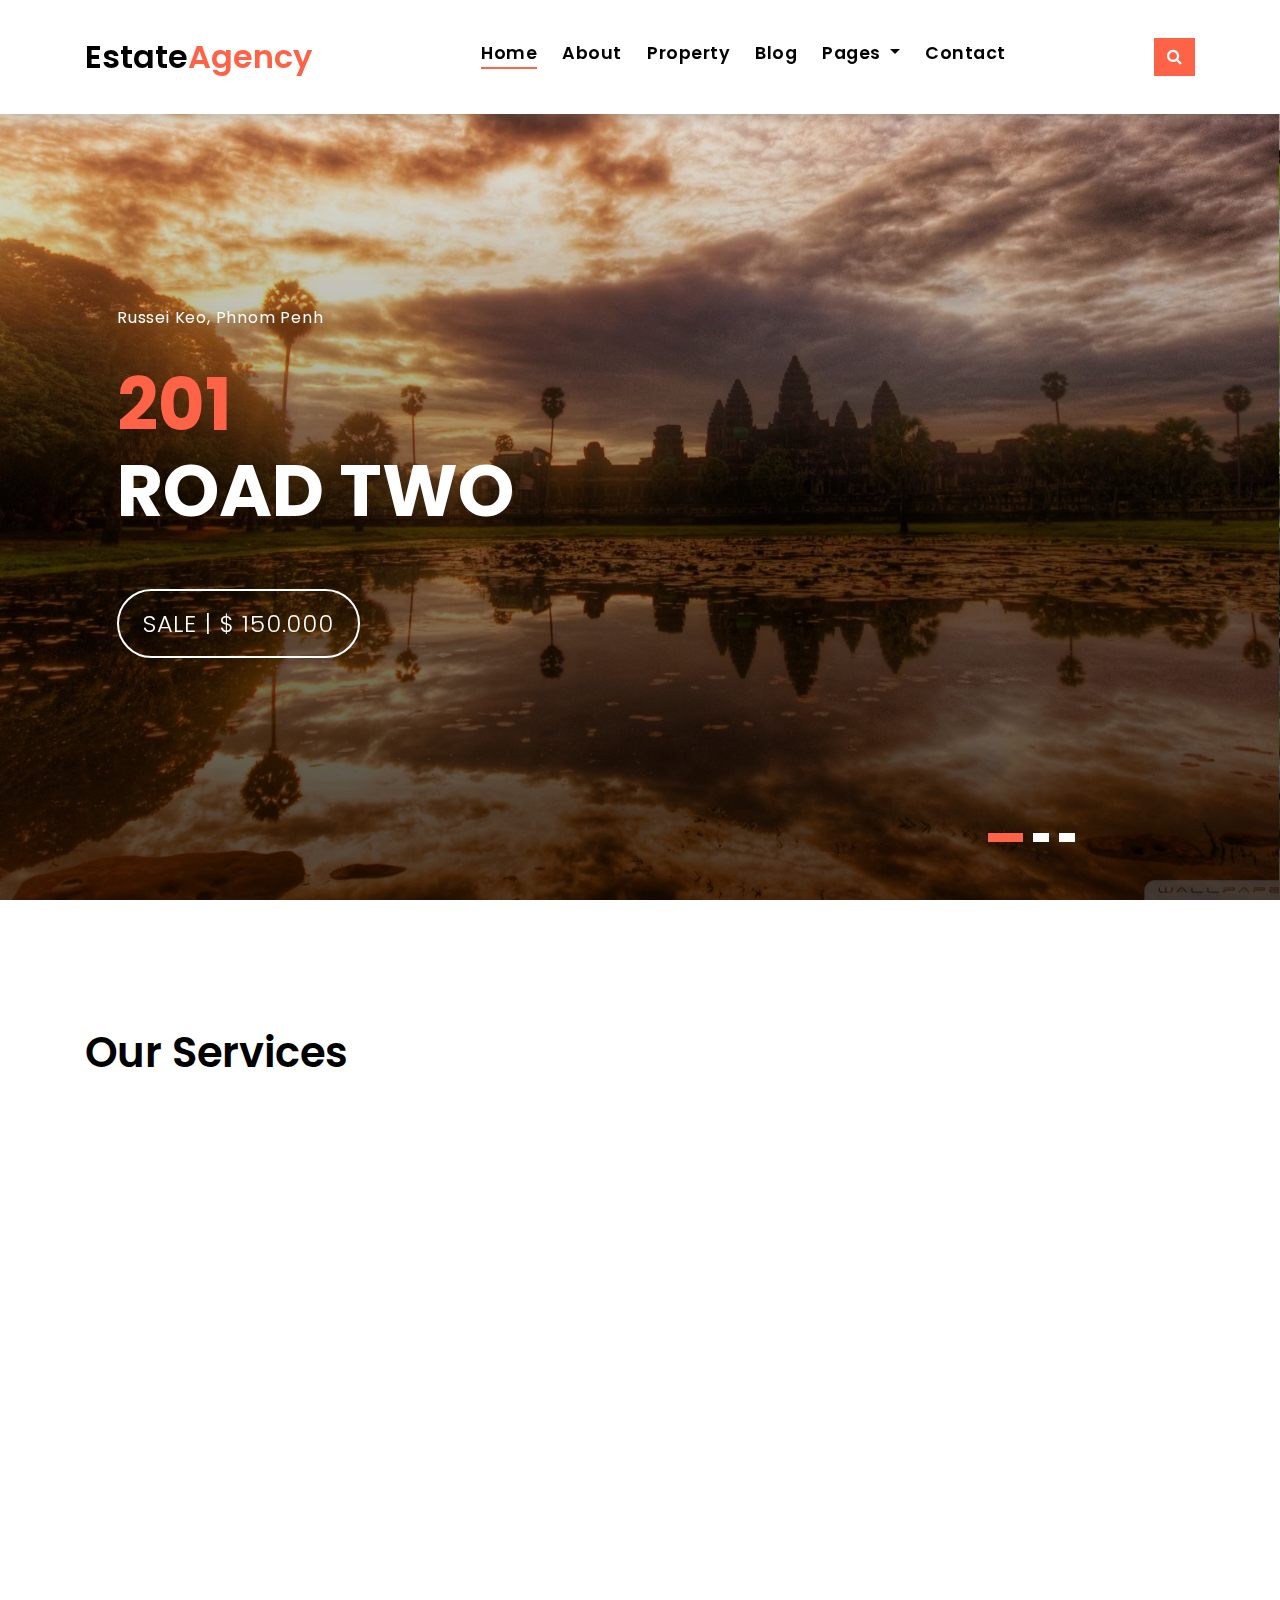
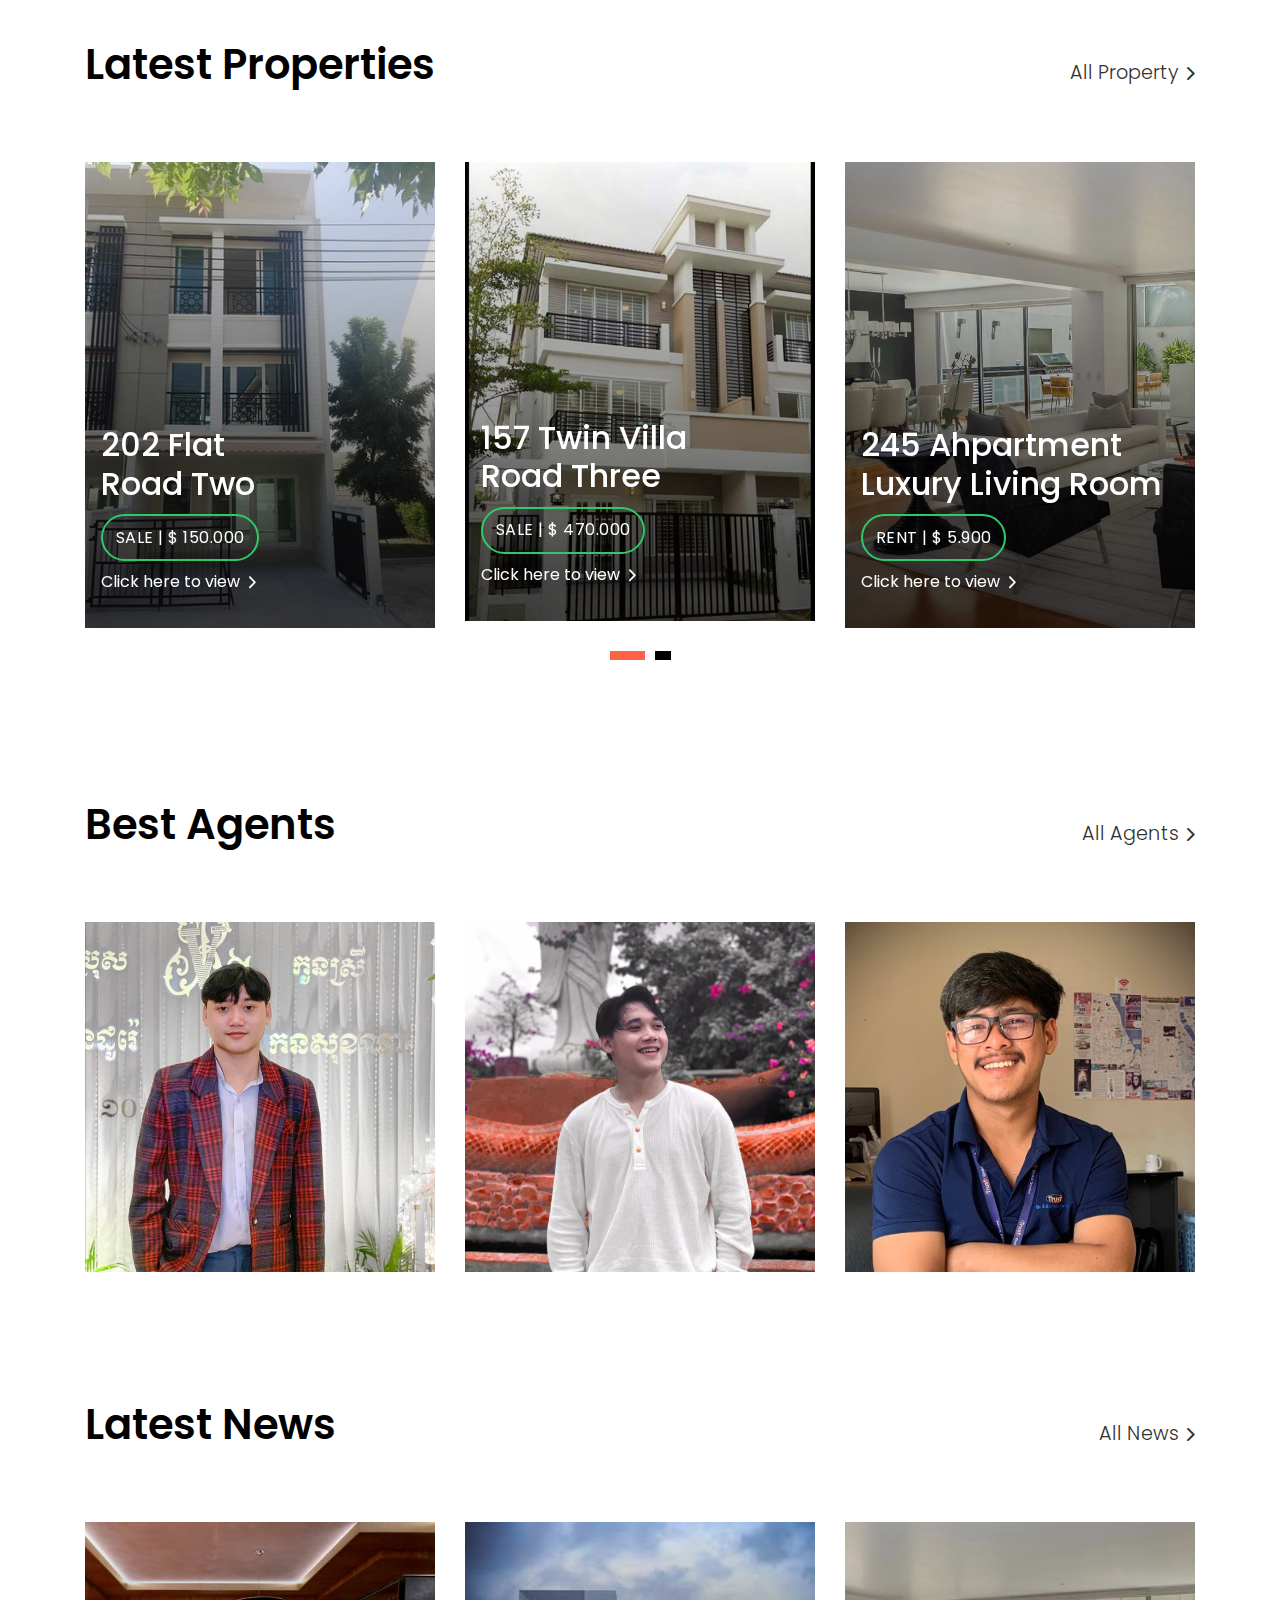
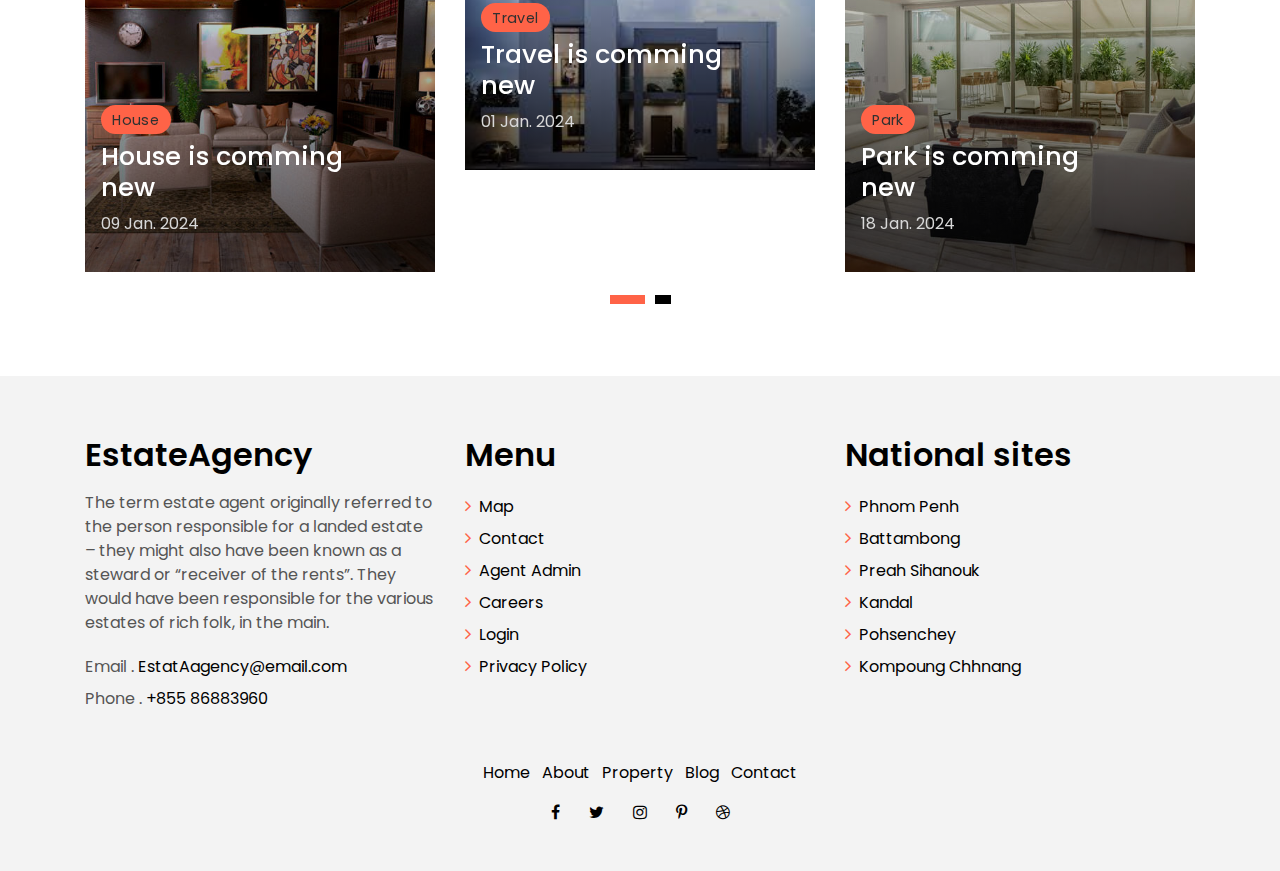
<file: EstateAgency/index.html>
<!DOCTYPE html>
<html lang="en">
<head>
  <meta charset="utf-8">
  <title>EstateAgency</title>
  <meta content="width=device-width, initial-scale=1.0" name="viewport">
  <meta content="" name="keywords">
  <meta content="" name="description">

  <!-- Favicons -->
  <link href="img/1042166_6878.jpg" rel="icon">
  <link href="img/1042166_6878.jpg" rel="EastateAgency">

  <!-- Google Fonts -->
  <link href="https://fonts.googleapis.com/css?family=Poppins:300,400,500,600,700" rel="stylesheet">

  <!-- Bootstrap CSS File -->
  <link href="lib/bootstrap/css/bootstrap.min.css" rel="stylesheet">

  <!-- Libraries CSS Files -->
  <link href="lib/font-awesome/css/font-awesome.min.css" rel="stylesheet">
  <link href="lib/animate/animate.min.css" rel="stylesheet">
  <link href="lib/ionicons/css/ionicons.min.css" rel="stylesheet">
  <link href="lib/owlcarousel/assets/owl.carousel.min.css" rel="stylesheet">

  <!-- Main Stylesheet File -->
  <link href="css/style.css" rel="stylesheet">

  <!-- =======================================================
    Theme Name: EstateAgency
    Theme URL: https://bootstrapmade.com/real-estate-agency-bootstrap-template/
    Author: BootstrapMade.com
    License: https://bootstrapmade.com/license/
  ======================================================= -->
</head>

<body>

  <div class="click-closed"></div>
  <!--/ Form Search Star /-->
  <div class="box-collapse">
    <div class="title-box-d">
      <h3 class="title-d">Search Property</h3>
    </div>
    <span class="close-box-collapse right-boxed ion-ios-close"></span>
    <div class="box-collapse-wrap form">
      <form class="form-a">
        <div class="row">
          <div class="col-md-12 mb-2">
            <div class="form-group">
              <label for="Type">Keyword</label>
              <input type="text" class="form-control form-control-lg form-control-a" placeholder="Keyword">
            </div>
          </div>
          <div class="col-md-6 mb-2">
            <div class="form-group">
              <label for="Type">Type</label>
              <select class="form-control form-control-lg form-control-a" id="Type">
                <option>All Type</option>
                <option>For Rent</option>
                <option>For Sale</option>
                <option>Open House</option>
              </select>
            </div>
          </div>
          <div class="col-md-6 mb-2">
            <div class="form-group">
              <label for="city">City</label>
              <select class="form-control form-control-lg form-control-a" id="city">
                <option>All City</option>
                <option>Phnom Penh</option>
                <option>Battambong</option>
                <option>Preah Sihanouk</option>
                <option>Kandal</option>
              </select>
            </div>
          </div>
          <div class="col-md-6 mb-2">
            <div class="form-group">
              <label for="bedrooms">Bedrooms</label>
              <select class="form-control form-control-lg form-control-a" id="bedrooms">
                <option>Any</option>
                <option>01</option>
                <option>02</option>
                <option>03</option>
              </select>
            </div>
          </div>
          <div class="col-md-6 mb-2">
            <div class="form-group">
              <label for="garages">Garages</label>
              <select class="form-control form-control-lg form-control-a" id="garages">
                <option>Any</option>
                <option>01</option>
                <option>02</option>
                <option>03</option>
                <option>04</option>
              </select>
            </div>
          </div>
          <div class="col-md-6 mb-2">
            <div class="form-group">
              <label for="bathrooms">Bathrooms</label>
              <select class="form-control form-control-lg form-control-a" id="bathrooms">
                <option>Any</option>
                <option>01</option>
                <option>02</option>
                <option>03</option>
              </select>
            </div>
          </div>
          <div class="col-md-6 mb-2">
            <div class="form-group">
              <label for="price">Min Price</label>
              <select class="form-control form-control-lg form-control-a" id="price">
                <option>Unlimite</option>
                <option>$50,000</option>
                <option>$100,000</option>
                <option>$140,000</option>
                <option>$200,000</option>
              </select>
            </div>
          </div>
          <div class="col-md-12">
            <button type="submit" class="btn btn-b">Search Property</button>
          </div>
        </div>
      </form>
    </div>
  </div>
  <!--/ Form Search End /-->

  <!--/ Nav Star /-->
  <nav class="navbar navbar-default navbar-trans navbar-expand-lg fixed-top">
    <div class="container">
      <button class="navbar-toggler collapsed" type="button" data-toggle="collapse" data-target="#navbarDefault"
        aria-controls="navbarDefault" aria-expanded="false" aria-label="Toggle navigation">
        <span></span>
        <span></span>
        <span></span>
      </button>
      <a class="navbar-brand text-brand" href="index.html">Estate<span class="color-b">Agency</span></a>
      <button type="button" class="btn btn-link nav-search navbar-toggle-box-collapse d-md-none" data-toggle="collapse"
        data-target="#navbarTogglerDemo01" aria-expanded="false">
        <span class="fa fa-search" aria-hidden="true"></span>
      </button>
      <div class="navbar-collapse collapse justify-content-center" id="navbarDefault">
        <ul class="navbar-nav">
          <li class="nav-item">
            <a class="nav-link active" href="index.html">Home</a>
          </li>
          <li class="nav-item">
            <a class="nav-link" href="about.html">About</a>
          </li>
          <li class="nav-item">
            <a class="nav-link" href="property-grid.html">Property</a>
          </li>
          <li class="nav-item">
            <a class="nav-link" href="blog-grid.html">Blog</a>
          </li>
          <li class="nav-item dropdown">
            <a class="nav-link dropdown-toggle" href="#" id="navbarDropdown" role="button" data-toggle="dropdown"
              aria-haspopup="true" aria-expanded="false">
              Pages
            </a>
            <div class="dropdown-menu" aria-labelledby="navbarDropdown">
              <a class="dropdown-item" href="property-single.html">Property Single</a>
              <a class="dropdown-item" href="blog-single.html">Blog Single</a>
              <a class="dropdown-item" href="agents-grid.html">Agents Grid</a>
              <a class="dropdown-item" href="agent-single.html">Agent Single</a>
            </div>
          </li>
          <li class="nav-item">
            <a class="nav-link" href="contact.html">Contact</a>
          </li>
        </ul>
      </div>
      <button type="button" class="btn btn-b-n navbar-toggle-box-collapse d-none d-md-block" data-toggle="collapse"
        data-target="#navbarTogglerDemo01" aria-expanded="false">
        <span class="fa fa-search" aria-hidden="true"></span>
      </button>
    </div>
  </nav>
  <!--/ Nav End /-->

  <!--/ Carousel Star /-->
  <div class="intro intro-carousel">
    <div id="carousel" class="owl-carousel owl-theme">
      <div class="carousel-item-a intro-item bg-image" style="background-image: url(img/e3be3852-2a7b-3a83-b5bf-6d79e2086ac1.webp)">
        <div class="overlay overlay-a"></div>
        <div class="intro-content display-table">
          <div class="table-cell">
            <div class="container">
              <div class="row">
                <div class="col-lg-8">
                  <div class="intro-body">
                    <p class="intro-title-top">Russei Keo, Phnom Penh
                    <h1 class="intro-title mb-4">
                      <span class="color-b">201 </span> 
                      <br> Road Two</h1>
                    <p class="intro-subtitle intro-price">
                      <a href="#"><span class="price-a">Sale | $ 150.000</span></a>
                    </p>
                  </div>
                </div>
              </div>
            </div>
          </div>
        </div>
      </div>
      <div class="carousel-item-a intro-item bg-image" style="background-image: url(img/e1b4e3f3ec7b6a898b58f437c020ee6b.jpg)">
        <div class="overlay overlay-a"></div>
        <div class="intro-content display-table">
          <div class="table-cell">
            <div class="container">
              <div class="row">
                <div class="col-lg-8">
                  <div class="intro-body">
                    <p class="intro-title-top">Russei Keo, Phnom Penh
                    </p>
                    <h1 class="intro-title mb-4">
                      <span class="color-b">202 </span> 
                      <br> Road Three</h1>
                    <p class="intro-subtitle intro-price">
                      <a href="#"><span class="price-a">sale | $ 200.000</span></a>
                    </p>
                  </div>
                </div>
              </div>
            </div>
          </div>
        </div>
      </div>
      <div class="carousel-item-a intro-item bg-image" style="background-image: url(img/slide-3.jpg)">
        <div class="overlay overlay-a"></div>
        <div class="intro-content display-table">
          <div class="table-cell">
            <div class="container">
              <div class="row">
                <div class="col-lg-8">
                  <div class="intro-body">
                    <p class="intro-title-top">Russei Keo, Phnom Penh
                    </p>
                    <h1 class="intro-title mb-4">
                      <span class="color-b">203 </span> 
                      <br> Road One</h1>
                    <p class="intro-subtitle intro-price">
                      <a href="#"><span class="price-a">rent | $ 12.000</span></a>
                    </p>
                  </div>
                </div>
              </div>
            </div>
          </div>
        </div>
      </div>
    </div>
  </div>
  <!--/ Carousel end /-->

  <!--/ Services Star /-->
  <section class="section-services section-t8">
    <div class="container">
      <div class="row">
        <div class="col-md-12">
          <div class="title-wrap d-flex justify-content-between">
            <div class="title-box">
              <h2 class="title-a">Our Services</h2>
            </div>
          </div>
        </div>
      </div>
      <div class="row">
        <div class="col-md-4">
          <div class="card-box-c foo">
            <div class="card-header-c d-flex">
              <div class="card-box-ico">
                <span class="fa fa-gamepad"></span>
              </div>
              <div class="card-title-c align-self-center">
                <h2 class="title-c">Lifestyle</h2>
              </div>
            </div>
            <div class="card-body-c">
              <p class="content-c">
                Your lifestyle is how you live, and it reflects who you are. 
                You might try to look cool by adopting a rock star lifestyle of partying every night and sleeping all day, 
                but you'd probably get pretty tired. A lifestyle can also reflect your attitude or your personal values.
              </p>
            </div>
            <div class="card-footer-c">
              <a href="#" class="link-c link-icon">Read more
                <span class="ion-ios-arrow-forward"></span>
              </a>
            </div>
          </div>
        </div>
        <div class="col-md-4">
          <div class="card-box-c foo">
            <div class="card-header-c d-flex">
              <div class="card-box-ico">
                <span class="fa fa-usd"></span>
              </div>
              <div class="card-title-c align-self-center">
                <h2 class="title-c">Loans</h2>
              </div>
            </div>
            <div class="card-body-c">
              <p class="content-c">
                A loan is a form of debt incurred by an individual or other entity. 
                The lender—usually a corporation, financial institution, or government—advances a sum of money to the borrower. 
                In return, the borrower agrees to a certain set of terms including any finance charges, interest, repayment date, and other conditions.
              </p>
            </div>
            <div class="card-footer-c">
              <a href="#" class="link-c link-icon">Read more
                <span class="ion-ios-arrow-forward"></span>
              </a>
            </div>
          </div>
        </div>
        <div class="col-md-4">
          <div class="card-box-c foo">
            <div class="card-header-c d-flex">
              <div class="card-box-ico">
                <span class="fa fa-home"></span>
              </div>
              <div class="card-title-c align-self-center">
                <h2 class="title-c">Sale</h2>
              </div>
            </div>
            <div class="card-body-c">
              <p class="content-c">
                transaction that includes an exchange of services or goods for a certain amount of money is known as a sale. 
                In other words, any activity that involves transferring the ownership of a good or commodity to the buyer in exchange for a monetary price is known as a sale.
              </p>
            </div>
            <div class="card-footer-c">
              <a href="#" class="link-c link-icon">Read more
                <span class="ion-ios-arrow-forward"></span>
              </a>
            </div>
          </div>
        </div>
      </div>
    </div>
  </section>
  <!--/ Services End /-->

  <!--/ Property Star /-->
  <section class="section-property section-t8">
    <div class="container">
      <div class="row">
        <div class="col-md-12">
          <div class="title-wrap d-flex justify-content-between">
            <div class="title-box">
              <h2 class="title-a">Latest Properties</h2>
            </div>
            <div class="title-link">
              <a href="property-grid.html">All Property
                <span class="ion-ios-arrow-forward"></span>
              </a>
            </div>
          </div>
        </div>
      </div>
      <div id="property-carousel" class="owl-carousel owl-theme">
        <div class="carousel-item-b">
          <div class="card-box-a card-shadow">
            <div class="img-box-a">
              <img src="img/property-6.jpg" alt="" class="img-a img-fluid">
            </div>
            <div class="card-overlay">
              <div class="card-overlay-a-content">
                <div class="card-header-a">
                  <h2 class="card-title-a">
                    <a href="property-single.html">202 Flat 
                      <br /> Road Two</a>
                  </h2>
                </div>
                <div class="card-body-a">
                  <div class="price-box d-flex">
                    <span class="price-a">Sale | $ 150.000</span>
                  </div>
                  <a href="#" class="link-a">Click here to view
                    <span class="ion-ios-arrow-forward"></span>
                  </a>
                </div>
                <div class="card-footer-a">
                  <ul class="card-info d-flex justify-content-around">
                    <li>
                      <h4 class="card-info-title">Area</h4>
                      <span>20m * 10m
                        <sup>2</sup>
                      </span>
                    </li>
                    <li>
                      <h4 class="card-info-title">Beds</h4>
                      <span>3</span>
                    </li>
                    <li>
                      <h4 class="card-info-title">Baths</h4>
                      <span>4</span>
                    </li>
                    <li>
                      <h4 class="card-info-title">Garages</h4>
                      <span>1</span>
                    </li>
                  </ul>
                </div>
              </div>
            </div>
          </div>
        </div>
        <div class="carousel-item-b">
          <div class="card-box-a card-shadow">
            <div class="img-box-a">
              <img src="img/property-3.jpg" alt="" class="img-a img-fluid">
            </div>
            <div class="card-overlay">
              <div class="card-overlay-a-content">
                <div class="card-header-a">
                  <h2 class="card-title-a">
                    <a href="property-single.html">157 Twin Villa
                      <br /> Road Three</a>
                  </h2>
                </div>
                <div class="card-body-a">
                  <div class="price-box d-flex">
                    <span class="price-a">sale | $ 470.000</span>
                  </div>
                  <a href="property-single.html" class="link-a">Click here to view
                    <span class="ion-ios-arrow-forward"></span>
                  </a>
                </div>
                <div class="card-footer-a">
                  <ul class="card-info d-flex justify-content-around">
                    <li>
                      <h4 class="card-info-title">Area</h4>
                      <span>25m * 18m
                        <sup>2</sup>
                      </span>
                    </li>
                    <li>
                      <h4 class="card-info-title">Beds</h4>
                      <span>3</span>
                    </li>
                    <li>
                      <h4 class="card-info-title">Baths</h4>
                      <span>4</span>
                    </li>
                    <li>
                      <h4 class="card-info-title">Garages</h4>
                      <span>1</span>
                    </li>
                  </ul>
                </div>
              </div>
            </div>
          </div>
        </div>
        <div class="carousel-item-b">
          <div class="card-box-a card-shadow">
            <div class="img-box-a">
              <img src="img/property-7.jpg" alt="" class="img-a img-fluid">
            </div>
            <div class="card-overlay">
              <div class="card-overlay-a-content">
                <div class="card-header-a">
                  <h2 class="card-title-a">
                    <a href="property-single.html">245 Ahpartment
                      <br /> Luxury Living Room</a>
                  </h2>
                </div>
                <div class="card-body-a">
                  <div class="price-box d-flex">
                    <span class="price-a">rent | $ 5.900</span>
                  </div>
                  <a href="property-single.html" class="link-a">Click here to view
                    <span class="ion-ios-arrow-forward"></span>
                  </a>
                </div>
                <div class="card-footer-a">
                  <ul class="card-info d-flex justify-content-around">
                    <li>
                      <h4 class="card-info-title">Area</h4>
                      <span>340m
                        <sup>2</sup>
                      </span>
                    </li>
                    <li>
                      <h4 class="card-info-title">Beds</h4>
                      <span>2</span>
                    </li>
                    <li>
                      <h4 class="card-info-title">Baths</h4>
                      <span>4</span>
                    </li>
                    <li>
                      <h4 class="card-info-title">Garages</h4>
                      <span>1</span>
                    </li>
                  </ul>
                </div>
              </div>
            </div>
          </div>
        </div>
        <div class="carousel-item-b">
          <div class="card-box-a card-shadow">
            <div class="img-box-a">
              <img src="img/property-10.jpg" alt="" class="img-a img-fluid">
            </div>
            <div class="card-overlay">
              <div class="card-overlay-a-content">
                <div class="card-header-a">
                  <h2 class="card-title-a">
                    <a href="property-single.html">204 Modern Ahpartment
                      <br /> Road Two</a>
                  </h2>
                </div>
                <div class="card-body-a">
                  <div class="price-box d-flex">
                    <span class="price-a">rent | $ 6.000</span>
                  </div>
                  <a href="property-single.html" class="link-a">Click here to view
                    <span class="ion-ios-arrow-forward"></span>
                  </a>
                </div>
                <div class="card-footer-a">
                  <ul class="card-info d-flex justify-content-around">
                    <li>
                      <h4 class="card-info-title">Area</h4>
                      <span>340m
                        <sup>2</sup>
                      </span>
                    </li>
                    <li>
                      <h4 class="card-info-title">Beds</h4>
                      <span>2</span>
                    </li>
                    <li>
                      <h4 class="card-info-title">Baths</h4>
                      <span>4</span>
                    </li>
                    <li>
                      <h4 class="card-info-title">Garages</h4>
                      <span>1</span>
                    </li>
                  </ul>
                </div>
              </div>
            </div>
          </div>
        </div>
      </div>
    </div>
  </section>
  <!--/ Property End /-->

  <!--/ Agents Star /-->
  <section class="section-agents section-t8">
    <div class="container">
      <div class="row">
        <div class="col-md-12">
          <div class="title-wrap d-flex justify-content-between">
            <div class="title-box">
              <h2 class="title-a">Best Agents</h2>
            </div>
            <div class="title-link">
              <a href="agents-grid.html">All Agents
                <span class="ion-ios-arrow-forward"></span>
              </a>
            </div>
          </div>
        </div>
      </div>
      <div class="row">
        <div class="col-md-4">
          <div class="card-box-d">
            <div class="card-img-d">
              <img src="img/agent-4.jpg" alt="" class="img-d img-fluid">
            </div>
            <div class="card-overlay card-overlay-hover">
              <div class="card-header-d">
                <div class="card-title-d align-self-center">
                  <h3 class="title-d">
                    <a href="agent-single.html" class="link-two">Devid
                      <br> Bun</a>
                  </h3>
                </div>
              </div>
              <div class="card-body-d">
                <p class="content-d color-text-a">
                  A real estate agent is a licensed professional who represents buyers or sellers in real estate transactions
                </p>
                <div class="info-agents color-a">
                  <p>
                    <strong>Phone: </strong> +855 86883960</p>
                  <p>
                    <strong>Email: </strong> state@gmail.com</p>
                </div>
              </div>
              <div class="card-footer-d">
                <div class="socials-footer d-flex justify-content-center">
                  <ul class="list-inline">
                    <li class="list-inline-item">
                      <a href="#" class="link-one">
                        <i class="fa fa-facebook" aria-hidden="true"></i>
                      </a>
                    </li>
                    <li class="list-inline-item">
                      <a href="#" class="link-one">
                        <i class="fa fa-twitter" aria-hidden="true"></i>
                      </a>
                    </li>
                    <li class="list-inline-item">
                      <a href="#" class="link-one">
                        <i class="fa fa-instagram" aria-hidden="true"></i>
                      </a>
                    </li>
                    <li class="list-inline-item">
                      <a href="#" class="link-one">
                        <i class="fa fa-pinterest-p" aria-hidden="true"></i>
                      </a>
                    </li>
                    <li class="list-inline-item">
                      <a href="#" class="link-one">
                        <i class="fa fa-dribbble" aria-hidden="true"></i>
                      </a>
                    </li>
                  </ul>
                </div>
              </div>
            </div>
          </div>
        </div>
        <div class="col-md-4">
          <div class="card-box-d">
            <div class="card-img-d">
              <img src="img/agent-1.jpg" alt="" class="img-d img-fluid">
            </div>
            <div class="card-overlay card-overlay-hover">
              <div class="card-header-d">
                <div class="card-title-d align-self-center">
                  <h3 class="title-d">
                    <a href="agent-single.html" class="link-two">Devy
                      <br> VyNun</a>
                  </h3>
                </div>
              </div>
              <div class="card-body-d">
                <p class="content-d color-text-a">
                  A real estate agent is a licensed professional who represents buyers or sellers in real estate transactions
                </p>
                <div class="info-agents color-a">
                  <p>
                    <strong>Phone: </strong> +855 93651209 </p>
                  <p>
                    <strong>Email: </strong> agents@email.com</p>
                </div>
              </div>
              <div class="card-footer-d">
                <div class="socials-footer d-flex justify-content-center">
                  <ul class="list-inline">
                    <li class="list-inline-item">
                      <a href="#" class="link-one">
                        <i class="fa fa-facebook" aria-hidden="true"></i>
                      </a>
                    </li>
                    <li class="list-inline-item">
                      <a href="#" class="link-one">
                        <i class="fa fa-twitter" aria-hidden="true"></i>
                      </a>
                    </li>
                    <li class="list-inline-item">
                      <a href="#" class="link-one">
                        <i class="fa fa-instagram" aria-hidden="true"></i>
                      </a>
                    </li>
                    <li class="list-inline-item">
                      <a href="#" class="link-one">
                        <i class="fa fa-pinterest-p" aria-hidden="true"></i>
                      </a>
                    </li>
                    <li class="list-inline-item">
                      <a href="#" class="link-one">
                        <i class="fa fa-dribbble" aria-hidden="true"></i>
                      </a>
                    </li>
                  </ul>
                </div>
              </div>
            </div>
          </div>
        </div>
        <div class="col-md-4">
          <div class="card-box-d">
            <div class="card-img-d">
              <img src="img/agent-5.jpg" alt="" class="img-d img-fluid">
            </div>
            <div class="card-overlay card-overlay-hover">
              <div class="card-header-d">
                <div class="card-title-d align-self-center">
                  <h3 class="title-d">
                    <a href="agent-single.html" class="link-two">Seyha
                      <br> Heam</a>
                  </h3>
                </div>
              </div>
              <div class="card-body-d">
                <p class="content-d color-text-a">
                  A real estate agent is a licensed professional who represents buyers or sellers in real estate transactions
                </p>
                <div class="info-agents color-a">
                  <p>
                    <strong>Phone: </strong> +855 976584789</p>
                  <p>
                    <strong>Email: </strong> agents@email.com</p>
                </div>
              </div>
              <div class="card-footer-d">
                <div class="socials-footer d-flex justify-content-center">
                  <ul class="list-inline">
                    <li class="list-inline-item">
                      <a href="#" class="link-one">
                        <i class="fa fa-facebook" aria-hidden="true"></i>
                      </a>
                    </li>
                    <li class="list-inline-item">
                      <a href="#" class="link-one">
                        <i class="fa fa-twitter" aria-hidden="true"></i>
                      </a>
                    </li>
                    <li class="list-inline-item">
                      <a href="#" class="link-one">
                        <i class="fa fa-instagram" aria-hidden="true"></i>
                      </a>
                    </li>
                    <li class="list-inline-item">
                      <a href="#" class="link-one">
                        <i class="fa fa-pinterest-p" aria-hidden="true"></i>
                      </a>
                    </li>
                    <li class="list-inline-item">
                      <a href="#" class="link-one">
                        <i class="fa fa-dribbble" aria-hidden="true"></i>
                      </a>
                    </li>
                  </ul>
                </div>
              </div>
            </div>
          </div>
        </div>
      </div>
    </div>
  </section>
  <!--/ Agents End /-->

  <!--/ News Star /-->
  <section class="section-news section-t8">
    <div class="container">
      <div class="row">
        <div class="col-md-12">
          <div class="title-wrap d-flex justify-content-between">
            <div class="title-box">
              <h2 class="title-a">Latest News</h2>
            </div>
            <div class="title-link">
              <a href="blog-grid.html">All News
                <span class="ion-ios-arrow-forward"></span>
              </a>
            </div>
          </div>
        </div>
      </div>
      <div id="new-carousel" class="owl-carousel owl-theme">
        <div class="carousel-item-c">
          <div class="card-box-b card-shadow news-box">
            <div class="img-box-b">
              <img src="img/post-2.jpg" alt="" class="img-b img-fluid">
            </div>
            <div class="card-overlay">
              <div class="card-header-b">
                <div class="card-category-b">
                  <a href="#" class="category-b">House</a>
                </div>
                <div class="card-title-b">
                  <h2 class="title-2">
                    <a href="blog-single.html">House is comming
                      <br> new</a>
                  </h2>
                </div>
                <div class="card-date">
                  <span class="date-b">09 Jan. 2024</span>
                </div>
              </div>
            </div>
          </div>
        </div>
        <div class="carousel-item-c">
          <div class="card-box-b card-shadow news-box">
            <div class="img-box-b">
              <img src="img/post-5.jpg" alt="" class="img-b img-fluid">
            </div>
            <div class="card-overlay">
              <div class="card-header-b">
                <div class="card-category-b">
                  <a href="#" class="category-b">Travel</a>
                </div>
                <div class="card-title-b">
                  <h2 class="title-2">
                    <a href="blog-single.html">Travel is comming
                      <br> new</a>
                  </h2>
                </div>
                <div class="card-date">
                  <span class="date-b">01 Jan. 2024</span>
                </div>
              </div>
            </div>
          </div>
        </div>
        <div class="carousel-item-c">
          <div class="card-box-b card-shadow news-box">
            <div class="img-box-b">
              <img src="img/post-7.jpg" alt="" class="img-b img-fluid">
            </div>
            <div class="card-overlay">
              <div class="card-header-b">
                <div class="card-category-b">
                  <a href="#" class="category-b">Park</a>
                </div>
                <div class="card-title-b">
                  <h2 class="title-2">
                    <a href="blog-single.html">Park is comming
                      <br> new</a>
                  </h2>
                </div>
                <div class="card-date">
                  <span class="date-b">18 Jan. 2024</span>
                </div>
              </div>
            </div>
          </div>
        </div>
        <div class="carousel-item-c">
          <div class="card-box-b card-shadow news-box">
            <div class="img-box-b">
              <img src="img/post-3.jpg" alt="" class="img-b img-fluid">
            </div>
            <div class="card-overlay">
              <div class="card-header-b">
                <div class="card-category-b">
                  <a href="#" class="category-b">Travel</a>
                </div>
                <div class="card-title-b">
                  <h2 class="title-2">
                    <a href="#">Travel is comming
                      <br> new</a>
                  </h2>
                </div>
                <div class="card-date">
                  <span class="date-b">20 Feb. 2024</span>
                </div>
              </div>
            </div>
          </div>
        </div>
      </div>
    </div>
  </section>
  <!--/ News End /-->

  <!--/ footer Star /-->
  <section class="section-footer">
    <div class="container">
      <div class="row">
        <div class="col-sm-12 col-md-4">
          <div class="widget-a">
            <div class="w-header-a">
              <h3 class="w-title-a text-brand">EstateAgency</h3>
            </div>
            <div class="w-body-a">
              <p class="w-text-a color-text-a">
                The term estate agent originally referred to the person responsible for a landed estate – 
                they might also have been known as a steward or “receiver of the rents”. 
                They would have been responsible for the various estates of rich folk, in the main.
              </p>
            </div>
            <div class="w-footer-a">
              <ul class="list-unstyled">
                <li class="color-a">
                  <span class="color-text-a">Email .</span> EstatAagency@email.com</li>
                <li class="color-a">
                  <span class="color-text-a">Phone .</span> +855 86883960</li>
              </ul>
            </div>
          </div>
        </div>
        <div class="col-sm-12 col-md-4 section-md-t3">
          <div class="widget-a">
            <div class="w-header-a">
              <h3 class="w-title-a text-brand">Menu</h3>
            </div>
            <div class="w-body-a">
              <div class="w-body-a">
                <ul class="list-unstyled">
                  <li class="item-list-a">
                    <i class="fa fa-angle-right"></i> <a href="#"> Map</a>
                  </li>
                  <li class="item-list-a">
                    <i class="fa fa-angle-right"></i> <a href="#">Contact</a>
                  </li>
                  <li class="item-list-a">
                    <i class="fa fa-angle-right"></i> <a href="#">Agent Admin</a>
                  </li>
                  <li class="item-list-a">
                    <i class="fa fa-angle-right"></i> <a href="#">Careers</a>
                  </li>
                  <li class="item-list-a">
                    <i class="fa fa-angle-right"></i> <a href="#">Login</a>
                  </li>
                  <li class="item-list-a">
                    <i class="fa fa-angle-right"></i> <a href="#">Privacy Policy</a>
                  </li>
                </ul>
              </div>
            </div>
          </div>
        </div>
        <div class="col-sm-12 col-md-4 section-md-t3">
          <div class="widget-a">
            <div class="w-header-a">
              <h3 class="w-title-a text-brand">National sites</h3>
            </div>
            <div class="w-body-a">
              <ul class="list-unstyled">
                <li class="item-list-a">
                  <i class="fa fa-angle-right"></i> <a href="#">Phnom Penh</a>
                </li>
                <li class="item-list-a">
                  <i class="fa fa-angle-right"></i> <a href="#">Battambong</a>
                </li>
                <li class="item-list-a">
                  <i class="fa fa-angle-right"></i> <a href="#">Preah Sihanouk</a>
                </li>
                <li class="item-list-a">
                  <i class="fa fa-angle-right"></i> <a href="#">Kandal</a>
                </li>
                <li class="item-list-a">
                  <i class="fa fa-angle-right"></i> <a href="#">Pohsenchey</a>
                </li>
                <li class="item-list-a">
                  <i class="fa fa-angle-right"></i> <a href="#">Kompoung Chhnang</a>
                </li>
              </ul>
            </div>
          </div>
        </div>
      </div>
    </div>
  </section>
  <footer>
    <div class="container">
      <div class="row">
        <div class="col-md-12">
          <nav class="nav-footer">
            <ul class="list-inline">
              <li class="list-inline-item">
                <a href="#">Home</a>
              </li>
              <li class="list-inline-item">
                <a href="#">About</a>
              </li>
              <li class="list-inline-item">
                <a href="#">Property</a>
              </li>
              <li class="list-inline-item">
                <a href="#">Blog</a>
              </li>
              <li class="list-inline-item">
                <a href="#">Contact</a>
              </li>
            </ul>
          </nav>
          <div class="socials-a">
            <ul class="list-inline">
              <li class="list-inline-item">
                <a href="https://www.facebook.com/profile.php?id=100008972776360&mibextid=LQQJ4d">
                  <i class="fa fa-facebook" aria-hidden="true"></i>
                </a>
              </li>
              <li class="list-inline-item">
                <a href="#">
                  <i class="fa fa-twitter" aria-hidden="true"></i>
                </a>
              </li>
              <li class="list-inline-item">
                <a href="#">
                  <i class="fa fa-instagram" aria-hidden="true"></i>
                </a>
              </li>
              <li class="list-inline-item">
                <a href="#">
                  <i class="fa fa-pinterest-p" aria-hidden="true"></i>
                </a>
              </li>
              <li class="list-inline-item">
                <a href="#">
                  <i class="fa fa-dribbble" aria-hidden="true"></i>
                </a>
              </li>
            </ul>
        </div>
      </div>
    </div>
  </footer>
  <!--/ Footer End /-->

  <a href="#" class="back-to-top"><i class="fa fa-chevron-up"></i></a>
  <div id="preloader"></div>

  <!-- JavaScript Libraries -->
  <script src="lib/jquery/jquery.min.js"></script>
  <script src="lib/jquery/jquery-migrate.min.js"></script>
  <script src="lib/popper/popper.min.js"></script>
  <script src="lib/bootstrap/js/bootstrap.min.js"></script>
  <script src="lib/easing/easing.min.js"></script>
  <script src="lib/owlcarousel/owl.carousel.min.js"></script>
  <script src="lib/scrollreveal/scrollreveal.min.js"></script>
  <!-- Contact Form JavaScript File -->
  <script src="contactform/contactform.js"></script>

  <!-- Template Main Javascript File -->
  <script src="js/main.js"></script>

</body>
</html>
</file>
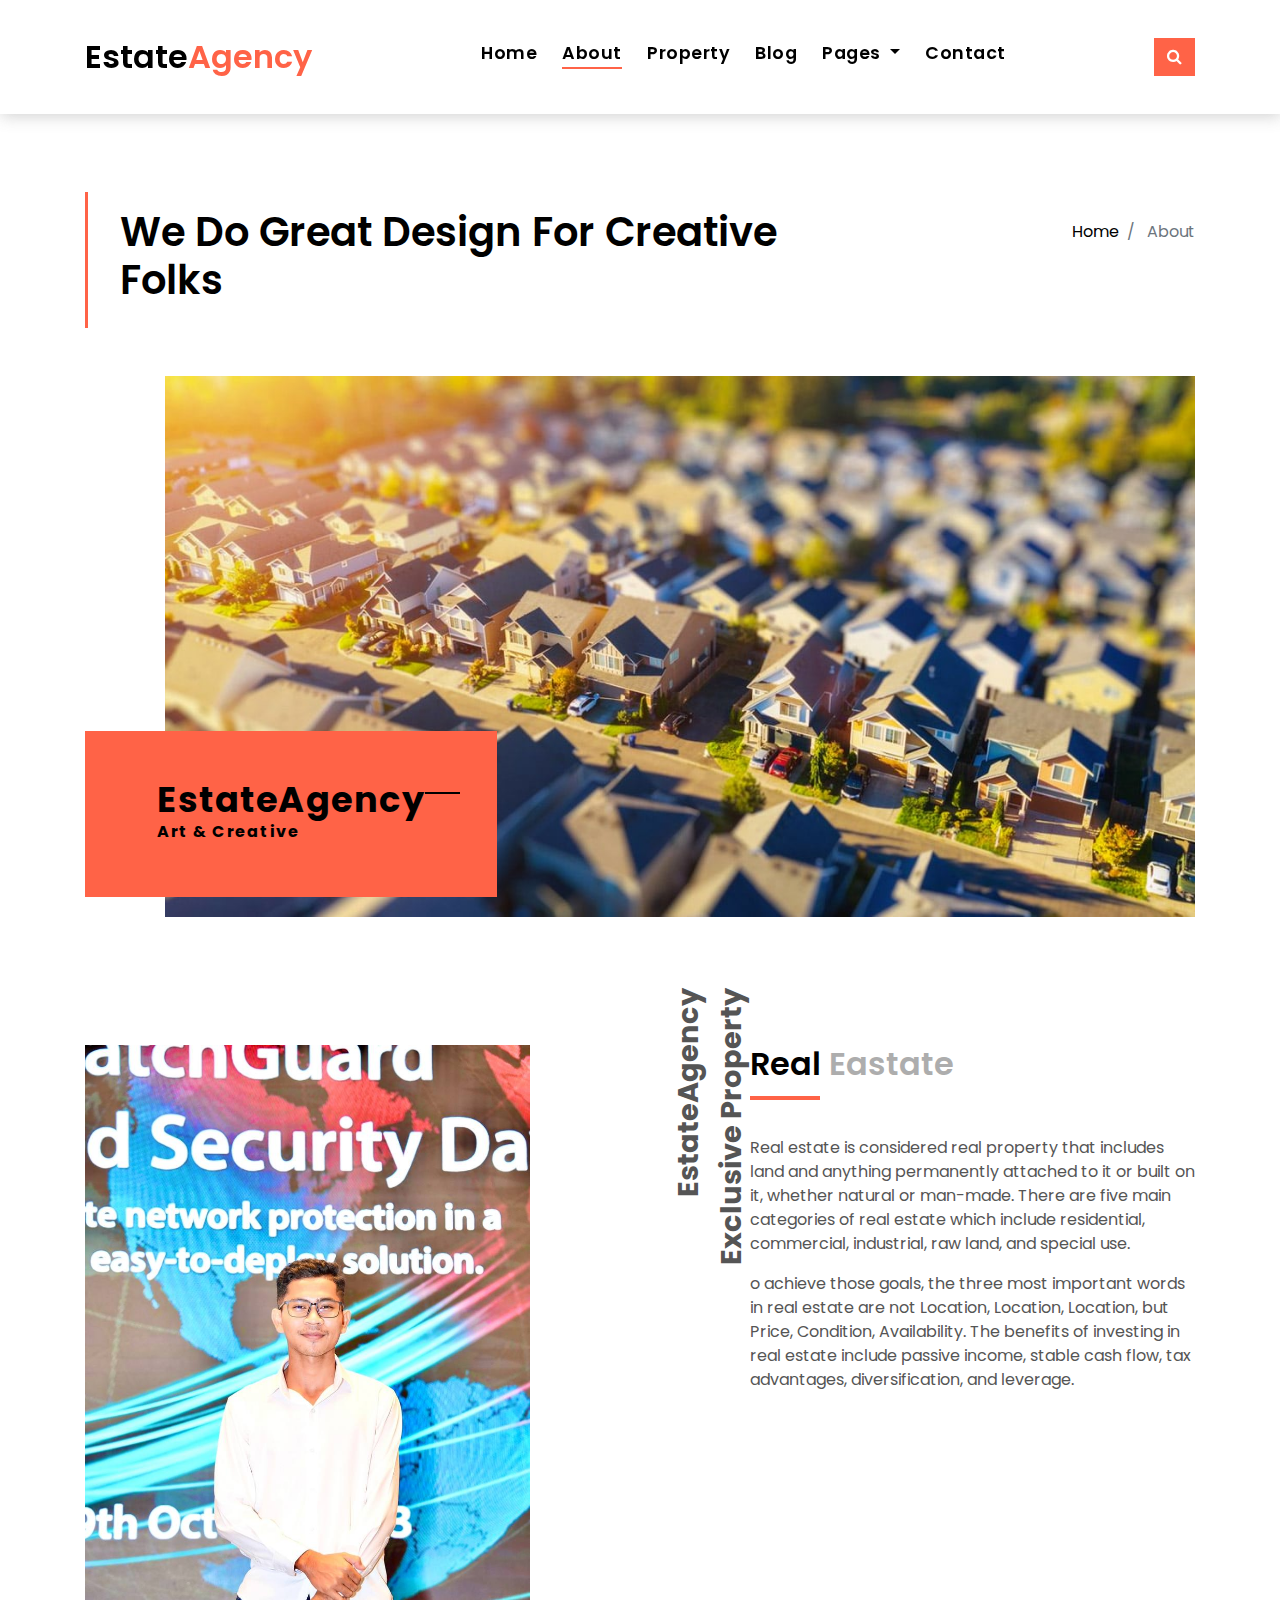
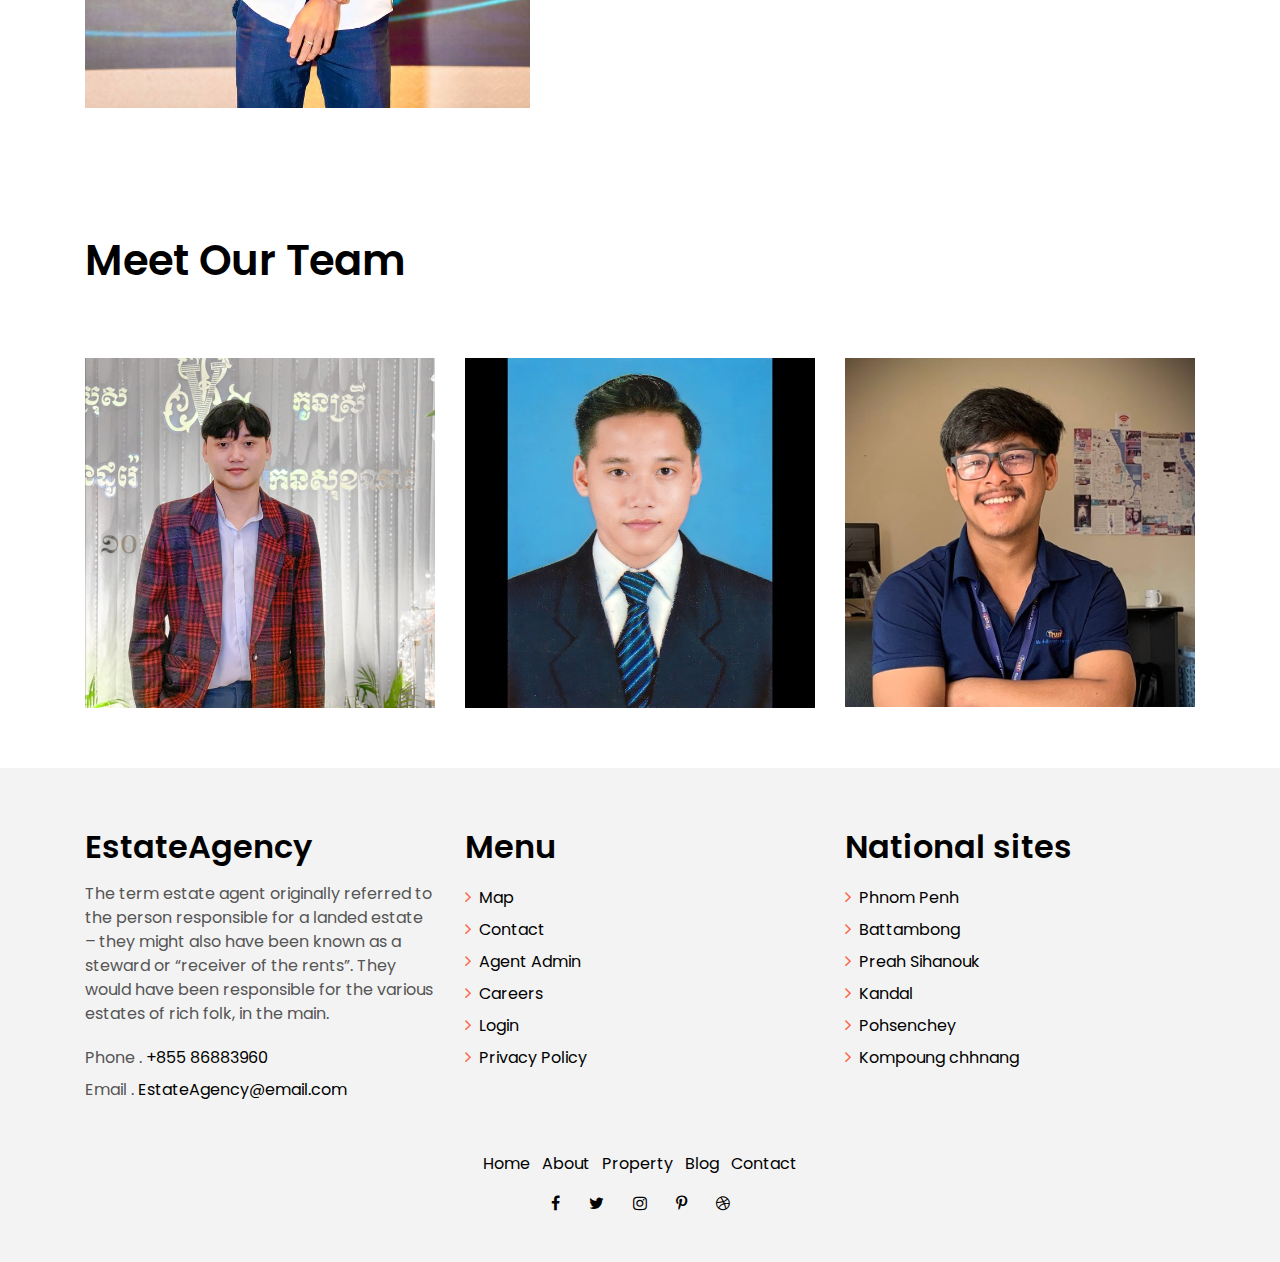
<file: EstateAgency/about.html>
<!DOCTYPE html>
<html lang="en">
<head>
  <meta charset="utf-8">
  <title>EstateAgency</title>
  <meta content="width=device-width, initial-scale=1.0" name="viewport">
  <meta content="" name="keywords">
  <meta content="" name="description">

  <!-- Favicons -->
  <link href="img/1042166_6878.jpg" rel="icon">
  <link href="img/1042166_6878.jpg" rel="EstatAagency">

  <!-- Google Fonts -->
  <link href="https://fonts.googleapis.com/css?family=Poppins:300,400,500,600,700" rel="stylesheet">

  <!-- Bootstrap CSS File -->
  <link href="lib/bootstrap/css/bootstrap.min.css" rel="stylesheet">

  <!-- Libraries CSS Files -->
  <link href="lib/font-awesome/css/font-awesome.min.css" rel="stylesheet">
  <link href="lib/animate/animate.min.css" rel="stylesheet">
  <link href="lib/ionicons/css/ionicons.min.css" rel="stylesheet">
  <link href="lib/owlcarousel/assets/owl.carousel.min.css" rel="stylesheet">

  <!-- Main Stylesheet File -->
  <link href="css/style.css" rel="stylesheet">

  <!-- =======================================================
    Theme Name: EstateAgency
    Theme URL: https://bootstrapmade.com/real-estate-agency-bootstrap-template/
    Author: BootstrapMade.com
    License: https://bootstrapmade.com/license/
  ======================================================= -->
</head>

<body>

  <div class="click-closed"></div>
  <!--/ Form Search Star /-->
  <div class="box-collapse">
    <div class="title-box-d">
      <h3 class="title-d">Search Property</h3>
    </div>
    <span class="close-box-collapse right-boxed ion-ios-close"></span>
    <div class="box-collapse-wrap form">
      <form class="form-a">
        <div class="row">
          <div class="col-md-12 mb-2">
            <div class="form-group">
              <label for="Type">Keyword</label>
              <input type="text" class="form-control form-control-lg form-control-a" placeholder="Keyword">
            </div>
          </div>
          <div class="col-md-6 mb-2">
            <div class="form-group">
              <label for="Type">Type</label>
              <select class="form-control form-control-lg form-control-a" id="Type">
                <option>All Type</option>
                <option>For Rent</option>
                <option>For Sale</option>
                <option>Open House</option>
              </select>
            </div>
          </div>
          <div class="col-md-6 mb-2">
            <div class="form-group">
              <label for="city">City</label>
              <select class="form-control form-control-lg form-control-a" id="city">
                <option>All City</option>
                <option>Phnom Penh</option>
                <option>Preah Sihanouk</option>
                <option>Kompoung Chhnang</option>
                <option>Battambong</option>
              </select>
            </div>
          </div>
          <div class="col-md-6 mb-2">
            <div class="form-group">
              <label for="bedrooms">Bedrooms</label>
              <select class="form-control form-control-lg form-control-a" id="bedrooms">
                <option>Any</option>
                <option>01</option>
                <option>02</option>
                <option>03</option>
              </select>
            </div>
          </div>
          <div class="col-md-6 mb-2">
            <div class="form-group">
              <label for="garages">Garages</label>
              <select class="form-control form-control-lg form-control-a" id="garages">
                <option>Any</option>
                <option>01</option>
                <option>02</option>
                <option>03</option>
                <option>04</option>
              </select>
            </div>
          </div>
          <div class="col-md-6 mb-2">
            <div class="form-group">
              <label for="bathrooms">Bathrooms</label>
              <select class="form-control form-control-lg form-control-a" id="bathrooms">
                <option>Any</option>
                <option>01</option>
                <option>02</option>
                <option>03</option>
              </select>
            </div>
          </div>
          <div class="col-md-6 mb-2">
            <div class="form-group">
              <label for="price">Min Price</label>
              <select class="form-control form-control-lg form-control-a" id="price">
                <option>Unlimite</option>
                <option>$50,000</option>
                <option>$100,000</option>
                <option>$150,000</option>
                <option>$200,000</option>
              </select>
            </div>
          </div>
          <div class="col-md-12">
            <button type="submit" class="btn btn-b">Search Property</button>
          </div>
        </div>
      </form>
    </div>
  </div>
  <!--/ Form Search End /-->

  <!--/ Nav Star /-->
  <nav class="navbar navbar-default navbar-trans navbar-expand-lg fixed-top">
    <div class="container">
      <button class="navbar-toggler collapsed" type="button" data-toggle="collapse" data-target="#navbarDefault"
        aria-controls="navbarDefault" aria-expanded="false" aria-label="Toggle navigation">
        <span></span>
        <span></span>
        <span></span>
      </button>
      <a class="navbar-brand text-brand" href="index.html">Estate<span class="color-b">Agency</span></a>
      <button type="button" class="btn btn-link nav-search navbar-toggle-box-collapse d-md-none" data-toggle="collapse"
        data-target="#navbarTogglerDemo01" aria-expanded="false">
        <span class="fa fa-search" aria-hidden="true"></span>
      </button>
      <div class="navbar-collapse collapse justify-content-center" id="navbarDefault">
        <ul class="navbar-nav">
          <li class="nav-item">
            <a class="nav-link" href="index.html">Home</a>
          </li>
          <li class="nav-item">
            <a class="nav-link active" href="about.html">About</a>
          </li>
          <li class="nav-item">
            <a class="nav-link" href="property-grid.html">Property</a>
          </li>
          <li class="nav-item">
            <a class="nav-link" href="blog-grid.html">Blog</a>
          </li>
          <li class="nav-item dropdown">
            <a class="nav-link dropdown-toggle" href="#" id="navbarDropdown" role="button" data-toggle="dropdown"
              aria-haspopup="true" aria-expanded="false">
              Pages
            </a>
            <div class="dropdown-menu" aria-labelledby="navbarDropdown">
              <a class="dropdown-item" href="property-single.html">Property Single</a>
              <a class="dropdown-item" href="blog-single.html">Blog Single</a>
              <a class="dropdown-item" href="agents-grid.html">Agents Grid</a>
              <a class="dropdown-item" href="agent-single.html">Agent Single</a>
            </div>
          </li>
          <li class="nav-item">
            <a class="nav-link" href="contact.html">Contact</a>
          </li>
        </ul>
      </div>
      <button type="button" class="btn btn-b-n navbar-toggle-box-collapse d-none d-md-block" data-toggle="collapse"
        data-target="#navbarTogglerDemo01" aria-expanded="false">
        <span class="fa fa-search" aria-hidden="true"></span>
      </button>
    </div>
  </nav>
  <!--/ Nav End /-->

  <!--/ Intro Single star /-->
  <section class="intro-single">
    <div class="container">
      <div class="row">
        <div class="col-md-12 col-lg-8">
          <div class="title-single-box">
            <h1 class="title-single">We Do Great Design For Creative Folks</h1>
          </div>
        </div>
        <div class="col-md-12 col-lg-4">
          <nav aria-label="breadcrumb" class="breadcrumb-box d-flex justify-content-lg-end">
            <ol class="breadcrumb">
              <li class="breadcrumb-item">
                <a href="#">Home</a>
              </li>
              <li class="breadcrumb-item active" aria-current="page">
                About
              </li>
            </ol>
          </nav>
        </div>
      </div>
    </div>
  </section>
  <!--/ Intro Single End /-->

  <!--/ About Star /-->
  <section class="section-about">
    <div class="container">
      <div class="row">
        <div class="col-sm-12">
          <div class="about-img-box">
            <img src="img/slide-about-1.jpg" alt="" class="img-fluid">
          </div>
          <div class="sinse-box">
            <h3 class="sinse-title">EstateAgency
              <span></span>
            <p>Art & Creative</p>
          </div>
        </div>
        <div class="col-md-12 section-t8">
          <div class="row">
            <div class="col-md-6 col-lg-5">
              <img src="img/about-2.jpg" alt="" class="img-fluid">
            </div>
            <div class="col-lg-2  d-none d-lg-block">
              <div class="title-vertical d-flex justify-content-start">
                <span>EstateAgency Exclusive Property</span>
              </div>
            </div>
            <div class="col-md-6 col-lg-5 section-md-t3">
              <div class="title-box-d">
                <h3 class="title-d">Real
                  <span class="color-d">Eastate</span>  
                </h3>
              </div>
              <p class="color-text-a">
                Real estate is considered real property that includes land and anything permanently attached to it or built on it, 
                whether natural or man-made. There are five main categories of real estate which include residential, commercial, 
                industrial, raw land, and special use.
              </p>
              <p class="color-text-a">
                o achieve those goals, the three most important words in real estate are not Location, Location, 
                Location, but Price, Condition, Availability.
                The benefits of investing in real estate include passive income, stable cash flow, tax advantages, 
                diversification, and leverage.
              </p>
            </div>
          </div>
        </div>
      </div>
    </div>
  </section>
  <!--/ About End /-->

  <!--/ Team Star /-->
  <section class="section-agents section-t8">
    <div class="container">
      <div class="row">
        <div class="col-md-12">
          <div class="title-wrap d-flex justify-content-between">
            <div class="title-box">
              <h2 class="title-a">Meet Our Team</h2>
            </div>
          </div>
        </div>
      </div>
      <div class="row">
        <div class="col-md-4">
          <div class="card-box-d">
            <div class="card-img-d">
              <img src="img/agent-4.jpg" alt="" class="img-d img-fluid">
            </div>
            <div class="card-overlay card-overlay-hover">
              <div class="card-header-d">
                <div class="card-title-d align-self-center">
                  <h3 class="title-d">
                    <a href="agent-single.html" class="link-two">Devid
                      <br> Bun</a>
                  </h3>
                </div>
              </div>
              <div class="card-body-d">
                <p class="content-d color-text-a">
                  A real estate agent is a licensed professional who represents buyers or sellers in real estate transactions.
                </p>
                <div class="info-agents color-a">
                  <p>
                    <strong>Phone: </strong> +855 86883960</p>
                  <p>
                    <strong>Email: </strong> Devid78@email.com</p>
                </div>
              </div>
              <div class="card-footer-d">
                <div class="socials-footer d-flex justify-content-center">
                  <ul class="list-inline">
                    <li class="list-inline-item">
                      <a href="#" class="link-one">
                        <i class="fa fa-facebook" aria-hidden="true"></i>
                      </a>
                    </li>
                    <li class="list-inline-item">
                      <a href="#" class="link-one">
                        <i class="fa fa-twitter" aria-hidden="true"></i>
                      </a>
                    </li>
                    <li class="list-inline-item">
                      <a href="#" class="link-one">
                        <i class="fa fa-instagram" aria-hidden="true"></i>
                      </a>
                    </li>
                    <li class="list-inline-item">
                      <a href="#" class="link-one">
                        <i class="fa fa-pinterest-p" aria-hidden="true"></i>
                      </a>
                    </li>
                    <li class="list-inline-item">
                      <a href="#" class="link-one">
                        <i class="fa fa-dribbble" aria-hidden="true"></i>
                      </a>
                    </li>
                  </ul>
                </div>
              </div>
            </div>
          </div>
        </div>
        <div class="col-md-4">
          <div class="card-box-d">
            <div class="card-img-d">
              <img src="img/photo_2023-03-23_10-18-10.jpg" alt="" class="img-d img-fluid">
            </div>
            <div class="card-overlay card-overlay-hover">
              <div class="card-header-d">
                <div class="card-title-d align-self-center">
                  <h3 class="title-d">
                    <a href="agent-single.html" class="link-two">Devy 
                      <br> VyNun</a>
                  </h3>
                </div>
              </div>
              <div class="card-body-d">
                <p class="content-d color-text-a">
                  A real estate agent is a licensed professional who represents buyers or sellers in real estate transactions. 
                </p>
                <div class="info-agents color-a">
                  <p>
                    <strong>Phone: </strong> +855 93651209</p>
                  <p>
                    <strong>Email: </strong> VyNun@email.com</p>
                </div>
              </div>
              <div class="card-footer-d">
                <div class="socials-footer d-flex justify-content-center">
                  <ul class="list-inline">
                    <li class="list-inline-item">
                      <a href="#" class="link-one">
                        <i class="fa fa-facebook" aria-hidden="true"></i>
                      </a>
                    </li>
                    <li class="list-inline-item">
                      <a href="#" class="link-one">
                        <i class="fa fa-twitter" aria-hidden="true"></i>
                      </a>
                    </li>
                    <li class="list-inline-item">
                      <a href="#" class="link-one">
                        <i class="fa fa-instagram" aria-hidden="true"></i>
                      </a>
                    </li>
                    <li class="list-inline-item">
                      <a href="#" class="link-one">
                        <i class="fa fa-pinterest-p" aria-hidden="true"></i>
                      </a>
                    </li>
                    <li class="list-inline-item">
                      <a href="#" class="link-one">
                        <i class="fa fa-dribbble" aria-hidden="true"></i>
                      </a>
                    </li>
                  </ul>
                </div>
              </div>
            </div>
          </div>
        </div>
        <div class="col-md-4">
          <div class="card-box-d">
            <div class="card-img-d">
              <img src="img/agent-5.jpg" alt="" class="img-d img-fluid">
            </div>
            <div class="card-overlay card-overlay-hover">
              <div class="card-header-d">
                <div class="card-title-d align-self-center">
                  <h3 class="title-d">
                    <a href="agent-single.html" class="link-two">Seyha
                      <br> Heam</a>
                  </h3>
                </div>
              </div>
              <div class="card-body-d">
                <p class="content-d color-text-a">
                  A real estate agent is a licensed professional who represents buyers or sellers in real estate transactions
                </p>
                <div class="info-agents color-a">
                  <p>
                    <strong>Phone: </strong> +855 976584789</p>
                  <p>
                    <strong>Email: </strong> Seyha@email.com</p>
                </div>
              </div>
              <div class="card-footer-d">
                <div class="socials-footer d-flex justify-content-center">
                  <ul class="list-inline">
                    <li class="list-inline-item">
                      <a href="#" class="link-one">
                        <i class="fa fa-facebook" aria-hidden="true"></i>
                      </a>
                    </li>
                    <li class="list-inline-item">
                      <a href="#" class="link-one">
                        <i class="fa fa-twitter" aria-hidden="true"></i>
                      </a>
                    </li>
                    <li class="list-inline-item">
                      <a href="#" class="link-one">
                        <i class="fa fa-instagram" aria-hidden="true"></i>
                      </a>
                    </li>
                  </ul>
                </div>
              </div>
            </div>
          </div>
        </div>
      </div>
    </div>
  </section>
  <!--/ Team End /-->

  <!--/ footer Star /-->
  <section class="section-footer">
    <div class="container">
      <div class="row">
        <div class="col-sm-12 col-md-4">
          <div class="widget-a">
            <div class="w-header-a">
              <h3 class="w-title-a text-brand">EstateAgency</h3>
            </div>
            <div class="w-body-a">
              <p class="w-text-a color-text-a">
                The term estate agent originally referred to the person responsible for a landed estate – 
                they might also have been known as a steward or “receiver of the rents”. 
                They would have been responsible for the various estates of rich folk, in the main.
              </p>
            </div>
            <div class="w-footer-a">
              <ul class="list-unstyled">
                <li class="color-a">
                  <span class="color-text-a">Phone .</span> +855 86883960</li>
                <li class="color-a">
                  <span class="color-text-a">Email .</span> EstateAgency@email.com</li>
              </ul>
            </div>
          </div>
        </div>
        <div class="col-sm-12 col-md-4 section-md-t3">
          <div class="widget-a">
            <div class="w-header-a">
              <h3 class="w-title-a text-brand">Menu</h3>
            </div>
            <div class="w-body-a">
              <div class="w-body-a">
                <ul class="list-unstyled">
                  <li class="item-list-a">
                    <i class="fa fa-angle-right"></i> <a href="#">Map</a>
                  </li>
                  <li class="item-list-a">
                    <i class="fa fa-angle-right"></i> <a href="#">Contact</a>
                  </li>
                  <li class="item-list-a">
                    <i class="fa fa-angle-right"></i> <a href="#">Agent Admin</a>
                  </li>
                  <li class="item-list-a">
                    <i class="fa fa-angle-right"></i> <a href="#">Careers</a>
                  </li>
                  <li class="item-list-a">
                    <i class="fa fa-angle-right"></i> <a href="#">Login</a>
                  </li>
                  <li class="item-list-a">
                    <i class="fa fa-angle-right"></i> <a href="#">Privacy Policy</a>
                  </li>
                </ul>
              </div>
            </div>
          </div>
        </div>
        <div class="col-sm-12 col-md-4 section-md-t3">
          <div class="widget-a">
            <div class="w-header-a">
              <h3 class="w-title-a text-brand">National sites</h3>
            </div>
            <div class="w-body-a">
              <ul class="list-unstyled">
                <li class="item-list-a">
                  <i class="fa fa-angle-right"></i> <a href="#">Phnom Penh</a>
                </li>
                <li class="item-list-a">
                  <i class="fa fa-angle-right"></i> <a href="#">Battambong</a>
                </li>
                <li class="item-list-a">
                  <i class="fa fa-angle-right"></i> <a href="#">Preah Sihanouk</a>
                </li>
                <li class="item-list-a">
                  <i class="fa fa-angle-right"></i> <a href="#">Kandal</a>
                </li>
                <li class="item-list-a">
                  <i class="fa fa-angle-right"></i> <a href="#">Pohsenchey </a>
                </li>
                <li class="item-list-a">
                  <i class="fa fa-angle-right"></i> <a href="#">Kompoung chhnang</a>
                </li>
              </ul>
            </div>
          </div>
        </div>
      </div>
    </div>
  </section>
  <footer>
    <div class="container">
      <div class="row">
        <div class="col-md-12">
          <nav class="nav-footer">
            <ul class="list-inline">
              <li class="list-inline-item">
                <a href="#">Home</a>
              </li>
              <li class="list-inline-item">
                <a href="#">About</a>
              </li>
              <li class="list-inline-item">
                <a href="#">Property</a>
              </li>
              <li class="list-inline-item">
                <a href="#">Blog</a>
              </li>
              <li class="list-inline-item">
                <a href="#">Contact</a>
              </li>
            </ul>
          </nav>
          <div class="socials-a">
            <ul class="list-inline">
              <li class="list-inline-item">
                <a href="https://www.facebook.com/profile.php?id=100008972776360&mibextid=LQQJ4d">
                  <i class="fa fa-facebook" aria-hidden="true"></i>
                </a>
              </li>
              <li class="list-inline-item">
                <a href="#">
                  <i class="fa fa-twitter" aria-hidden="true"></i>
                </a>
              </li>
              <li class="list-inline-item">
                <a href="#">
                  <i class="fa fa-instagram" aria-hidden="true"></i>
                </a>
              </li>
              <li class="list-inline-item">
                <a href="#">
                  <i class="fa fa-pinterest-p" aria-hidden="true"></i>
                </a>
              </li>
              <li class="list-inline-item">
                <a href="#">
                  <i class="fa fa-dribbble" aria-hidden="true"></i>
                </a>
              </li>
            </ul>
        </div>
      </div>
    </div>
  </footer>
  <!--/ Footer End /-->

  <a href="#" class="back-to-top"><i class="fa fa-chevron-up"></i></a>
  <div id="preloader"></div>

  <!-- JavaScript Libraries -->
  <script src="lib/jquery/jquery.min.js"></script>
  <script src="lib/jquery/jquery-migrate.min.js"></script>
  <script src="lib/popper/popper.min.js"></script>
  <script src="lib/bootstrap/js/bootstrap.min.js"></script>
  <script src="lib/easing/easing.min.js"></script>
  <script src="lib/owlcarousel/owl.carousel.min.js"></script>
  <script src="lib/scrollreveal/scrollreveal.min.js"></script>
  <!-- Contact Form JavaScript File -->
  <script src="contactform/contactform.js"></script>

  <!-- Template Main Javascript File -->
  <script src="js/main.js"></script>

</body>
</html>
</file>
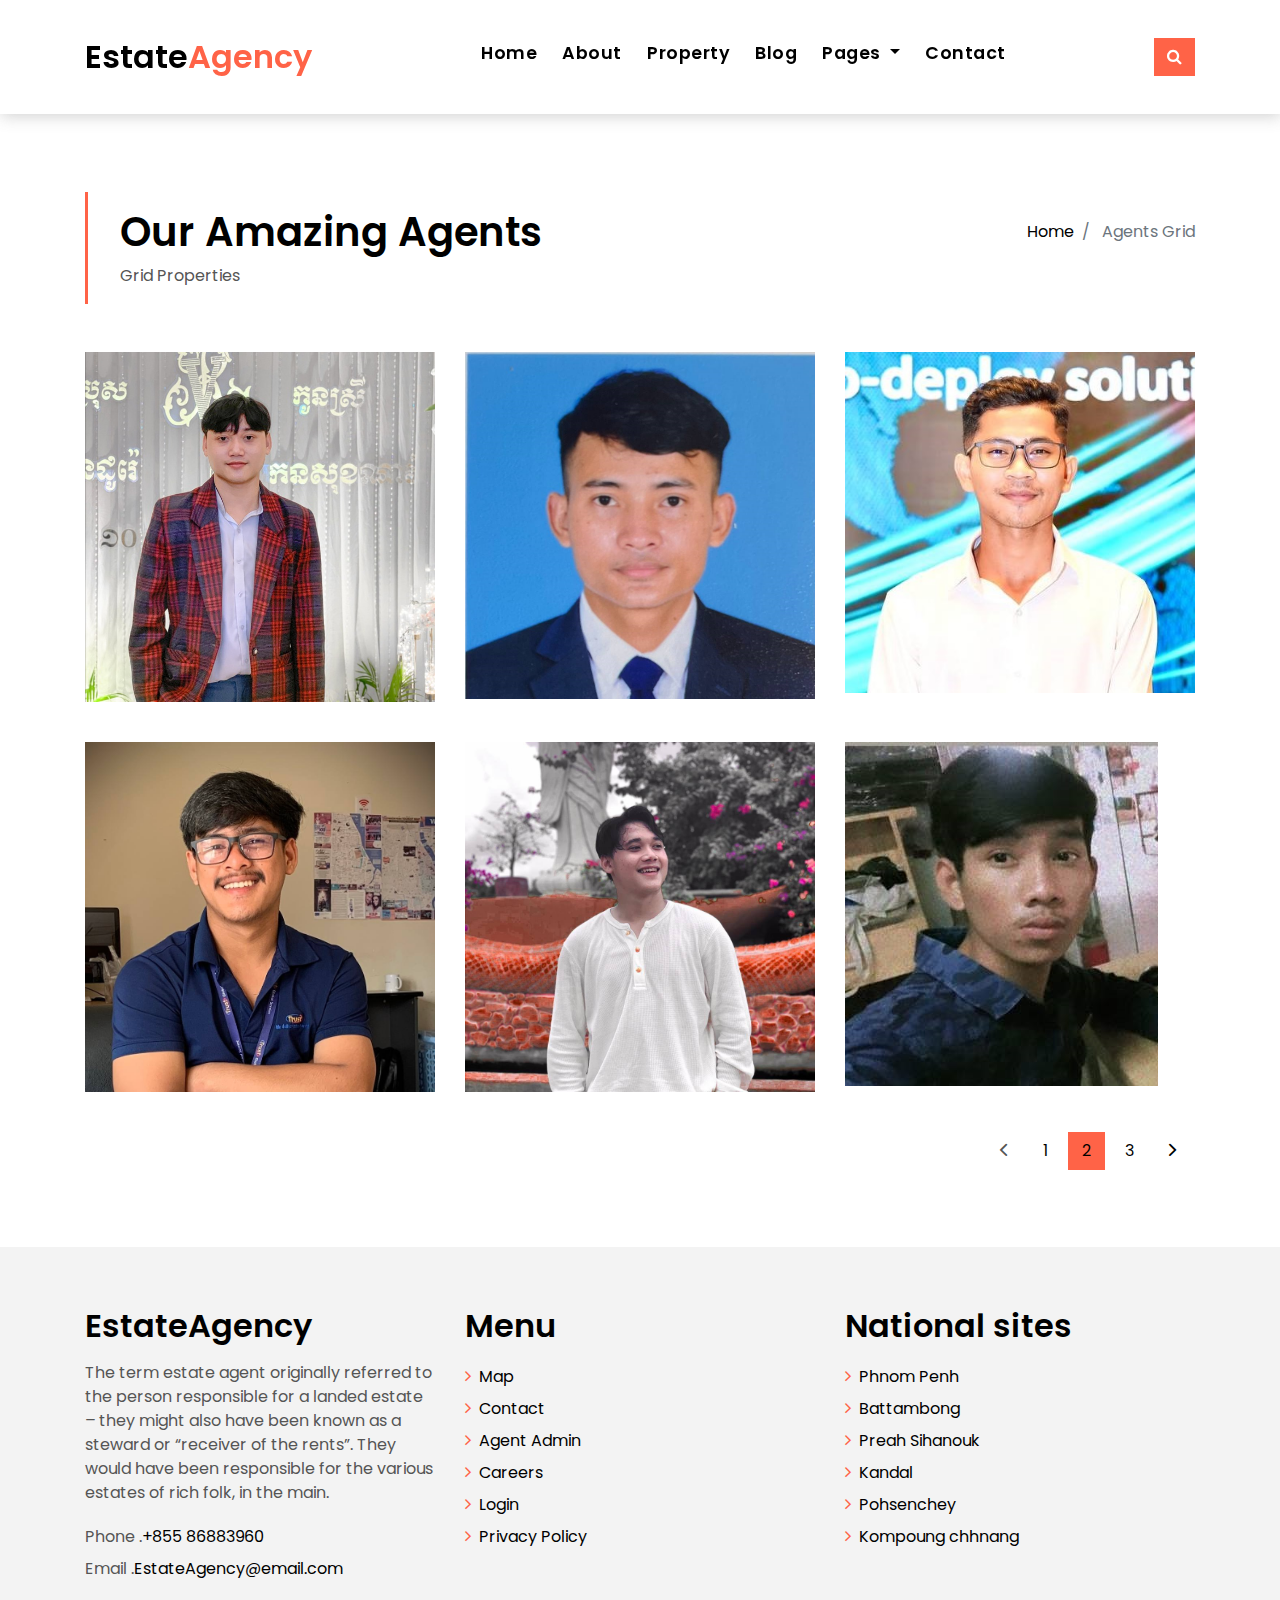
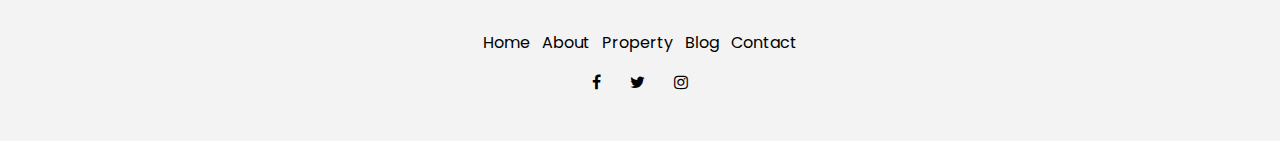
<file: EstateAgency/agents-grid.html>
<!DOCTYPE html>
<html lang="en">
<head>
  <meta charset="utf-8">
  <title>EstateAgency</title>
  <meta content="width=device-width, initial-scale=1.0" name="viewport">
  <meta content="" name="keywords">
  <meta content="" name="description">

  <!-- Favicons -->
  <link href="img/1042166_6878.jpg" rel="icon">
  <link href="img/1042166_6878.jpg" rel="EstatAagency">

  <!-- Google Fonts -->
  <link href="https://fonts.googleapis.com/css?family=Poppins:300,400,500,600,700" rel="stylesheet">

  <!-- Bootstrap CSS File -->
  <link href="lib/bootstrap/css/bootstrap.min.css" rel="stylesheet">

  <!-- Libraries CSS Files -->
  <link href="lib/font-awesome/css/font-awesome.min.css" rel="stylesheet">
  <link href="lib/animate/animate.min.css" rel="stylesheet">
  <link href="lib/ionicons/css/ionicons.min.css" rel="stylesheet">
  <link href="lib/owlcarousel/assets/owl.carousel.min.css" rel="stylesheet">

  <!-- Main Stylesheet File -->
  <link href="css/style.css" rel="stylesheet">

  <!-- =======================================================
    Theme Name: EstateAgency
    Theme URL: https://bootstrapmade.com/real-estate-agency-bootstrap-template/
    Author: BootstrapMade.com
    License: https://bootstrapmade.com/license/
  ======================================================= -->
</head>

<body>

  <div class="click-closed"></div>
  <!--/ Form Search Star /-->
  <div class="box-collapse">
    <div class="title-box-d">
      <h3 class="title-d">Search Property</h3>
    </div>
    <span class="close-box-collapse right-boxed ion-ios-close"></span>
    <div class="box-collapse-wrap form">
      <form class="form-a">
        <div class="row">
          <div class="col-md-12 mb-2">
            <div class="form-group">
              <label for="Type">Keyword</label>
              <input type="text" class="form-control form-control-lg form-control-a" placeholder="Keyword">
            </div>
          </div>
          <div class="col-md-6 mb-2">
            <div class="form-group">
              <label for="Type">Type</label>
              <select class="form-control form-control-lg form-control-a" id="Type">
                <option>All Type</option>
                <option>For Rent</option>
                <option>For Sale</option>
                <option>Open House</option>
              </select>
            </div>
          </div>
          <div class="col-md-6 mb-2">
            <div class="form-group">
              <label for="city">City</label>
              <select class="form-control form-control-lg form-control-a" id="city">
                <option>All City</option>
                <option>Phnom Penh</option>
                <option>Preah Sihanouk</option>
                <option>Kompoung Chhnang</option>
                <option>Battambong</option>
              </select>
            </div>
          </div>
          <div class="col-md-6 mb-2">
            <div class="form-group">
              <label for="bedrooms">Bedrooms</label>
              <select class="form-control form-control-lg form-control-a" id="bedrooms">
                <option>Any</option>
                <option>01</option>
                <option>02</option>
                <option>03</option>
              </select>
            </div>
          </div>
          <div class="col-md-6 mb-2">
            <div class="form-group">
              <label for="garages">Garages</label>
              <select class="form-control form-control-lg form-control-a" id="garages">
                <option>Any</option>
                <option>01</option>
                <option>02</option>
                <option>03</option>
                <option>04</option>
              </select>
            </div>
          </div>
          <div class="col-md-6 mb-2">
            <div class="form-group">
              <label for="bathrooms">Bathrooms</label>
              <select class="form-control form-control-lg form-control-a" id="bathrooms">
                <option>Any</option>
                <option>01</option>
                <option>02</option>
                <option>03</option>
              </select>
            </div>
          </div>
          <div class="col-md-6 mb-2">
            <div class="form-group">
              <label for="price">Min Price</label>
              <select class="form-control form-control-lg form-control-a" id="price">
                <option>Unlimite</option>
                <option>$50,000</option>
                <option>$100,000</option>
                <option>$150,000</option>
                <option>$200,000</option>
              </select>
            </div>
          </div>
          <div class="col-md-12">
            <button type="submit" class="btn btn-b">Search Property</button>
          </div>
        </div>
      </form>
    </div>
  </div>
  <!--/ Form Search End /-->

  <!--/ Nav Star /-->
  <nav class="navbar navbar-default navbar-trans navbar-expand-lg fixed-top">
    <div class="container">
      <button class="navbar-toggler collapsed" type="button" data-toggle="collapse" data-target="#navbarDefault"
        aria-controls="navbarDefault" aria-expanded="false" aria-label="Toggle navigation">
        <span></span>
        <span></span>
        <span></span>
      </button>
      <a class="navbar-brand text-brand" href="index.html">Estate<span class="color-b">Agency</span></a>
      <button type="button" class="btn btn-link nav-search navbar-toggle-box-collapse d-md-none" data-toggle="collapse"
        data-target="#navbarTogglerDemo01" aria-expanded="false">
        <span class="fa fa-search" aria-hidden="true"></span>
      </button>
      <div class="navbar-collapse collapse justify-content-center" id="navbarDefault">
        <ul class="navbar-nav">
          <li class="nav-item">
            <a class="nav-link" href="index.html">Home</a>
          </li>
          <li class="nav-item">
            <a class="nav-link" href="about.html">About</a>
          </li>
          <li class="nav-item">
            <a class="nav-link" href="property-grid.html">Property</a>
          </li>
          <li class="nav-item">
            <a class="nav-link" href="blog-grid.html">Blog</a>
          </li>
          <li class="nav-item dropdown">
            <a class="nav-link dropdown-toggle" href="#" id="navbarDropdown" role="button" data-toggle="dropdown"
              aria-haspopup="true" aria-expanded="false">
              Pages
            </a>
            <div class="dropdown-menu" aria-labelledby="navbarDropdown">
              <a class="dropdown-item" href="property-single.html">Property Single</a>
              <a class="dropdown-item" href="blog-single.html">Blog Single</a>
              <a class="dropdown-item active" href="agents-grid.html">Agents Grid</a>
              <a class="dropdown-item" href="agent-single.html">Agent Single</a>
            </div>
          </li>
          <li class="nav-item">
            <a class="nav-link" href="contact.html">Contact</a>
          </li>
        </ul>
      </div>
      <button type="button" class="btn btn-b-n navbar-toggle-box-collapse d-none d-md-block" data-toggle="collapse"
        data-target="#navbarTogglerDemo01" aria-expanded="false">
        <span class="fa fa-search" aria-hidden="true"></span>
      </button>
    </div>
  </nav>
  <!--/ Nav End /-->

  <!--/ Intro Single star /-->
  <section class="intro-single">
    <div class="container">
      <div class="row">
        <div class="col-md-12 col-lg-8">
          <div class="title-single-box">
            <h1 class="title-single">Our Amazing Agents</h1>
            <span class="color-text-a">Grid Properties</span>
          </div>
        </div>
        <div class="col-md-12 col-lg-4">
          <nav aria-label="breadcrumb" class="breadcrumb-box d-flex justify-content-lg-end">
            <ol class="breadcrumb">
              <li class="breadcrumb-item">
                <a href="#">Home</a>
              </li>
              <li class="breadcrumb-item active" aria-current="page">
                Agents Grid
              </li>
            </ol>
          </nav>
        </div>
      </div>
    </div>
  </section>
  <!--/ Intro Single End /-->

  <!--/ Agents Grid Star /-->
  <section class="agents-grid grid">
    <div class="container">
      <div class="row">
        <div class="col-md-4">
          <div class="card-box-d">
            <div class="card-img-d">
              <img src="img/agent-4.jpg" alt="" class="img-d img-fluid">
            </div>
            <div class="card-overlay card-overlay-hover">
              <div class="card-header-d">
                <div class="card-title-d align-self-center">
                  <h3 class="title-d">
                    <a href="#" class="link-two">Bun
                      <br>Devid</a>
                  </h3>
                </div>
              </div>
              <div class="card-body-d">
                <p class="content-d color-text-a">
                  A real estate agent is a licensed professional who represents buyers or sellers in real estate transactions
                </p>
                <div class="info-agents color-a">
                  <p>
                    <strong>Phone: </strong> +855 86883960</p>
                  <p>
                    <strong>Email: </strong> Devid87@email.com</p>
                </div>
              </div>
              <div class="card-footer-d">
                <div class="socials-footer d-flex justify-content-center">
                  <ul class="list-inline">
                    <li class="list-inline-item">
                      <a href="#" class="link-one">
                        <i class="fa fa-facebook" aria-hidden="true"></i>
                      </a>
                    </li>
                    <li class="list-inline-item">
                      <a href="#" class="link-one">
                        <i class="fa fa-twitter" aria-hidden="true"></i>
                      </a>
                    </li>
                    <li class="list-inline-item">
                      <a href="#" class="link-one">
                        <i class="fa fa-instagram" aria-hidden="true"></i>
                      </a>
                    </li>
                    <li class="list-inline-item">
                      <a href="#" class="link-one">
                        <i class="fa fa-pinterest-p" aria-hidden="true"></i>
                      </a>
                    </li>
                    <li class="list-inline-item">
                      <a href="#" class="link-one">
                        <i class="fa fa-dribbble" aria-hidden="true"></i>
                      </a>
                    </li>
                  </ul>
                </div>
              </div>
            </div>
          </div>
        </div>
        <div class="col-md-4">
          <div class="card-box-d">
            <div class="card-img-d">
              <img src="img/agent-2.jpg" alt="" class="img-d img-fluid">
            </div>
            <div class="card-overlay card-overlay-hover">
              <div class="card-header-d">
                <div class="card-title-d align-self-center">
                  <h3 class="title-d">
                    <a href="#" class="link-two">Benliy lauv
                      <br> </a>
                  </h3>
                </div>
              </div>
              <div class="card-body-d">
                <p class="content-d color-text-a">
                  A real estate agent is a licensed professional who represents buyers or sellers in real estate transactions
                </p>
                <div class="info-agents color-a">
                  <p>
                    <strong>Phone: </strong> +855 997475875</p>
                  <p>
                    <strong>Email: </strong> Benliy88@email.com</p>
                </div>
              </div>
              <div class="card-footer-d">
                <div class="socials-footer d-flex justify-content-center">
                  <ul class="list-inline">
                    <li class="list-inline-item">
                      <a href="#" class="link-one">
                        <i class="fa fa-facebook" aria-hidden="true"></i>
                      </a>
                    </li>
                    <li class="list-inline-item">
                      <a href="#" class="link-one">
                        <i class="fa fa-twitter" aria-hidden="true"></i>
                      </a>
                    </li>
                    <li class="list-inline-item">
                      <a href="#" class="link-one">
                        <i class="fa fa-instagram" aria-hidden="true"></i>
                      </a>
                    </li>
                    <li class="list-inline-item">
                      <a href="#" class="link-one">
                        <i class="fa fa-pinterest-p" aria-hidden="true"></i>
                      </a>
                    </li>
                    <li class="list-inline-item">
                      <a href="#" class="link-one">
                        <i class="fa fa-dribbble" aria-hidden="true"></i>
                      </a>
                    </li>
                  </ul>
                </div>
              </div>
            </div>
          </div>
        </div>
        <div class="col-md-4">
          <div class="card-box-d">
            <div class="card-img-d">
              <img src="img/agent-3.jpg" alt="" class="img-d img-fluid">
            </div>
            <div class="card-overlay card-overlay-hover">
              <div class="card-header-d">
                <div class="card-title-d align-self-center">
                  <h3 class="title-d">
                    <a href="#" class="link-two">Phearak Mon
                      <br></a>
                  </h3>
                </div>
              </div>
              <div class="card-body-d">
                <p class="content-d color-text-a">
                  A real estate agent is a licensed professional who represents buyers or sellers in real estate transactions
                </p>
                <div class="info-agents color-a">
                  <p>
                    <strong>Phone: </strong> +855 0966818337</p>
                  <p>
                    <strong>Email: </strong> Phearak@email.com</p>
                </div>
              </div>
              <div class="card-footer-d">
                <div class="socials-footer d-flex justify-content-center">
                  <ul class="list-inline">
                    <li class="list-inline-item">
                      <a href="#" class="link-one">
                        <i class="fa fa-facebook" aria-hidden="true"></i>
                      </a>
                    </li>
                    <li class="list-inline-item">
                      <a href="#" class="link-one">
                        <i class="fa fa-twitter" aria-hidden="true"></i>
                      </a>
                    </li>
                    <li class="list-inline-item">
                      <a href="#" class="link-one">
                        <i class="fa fa-instagram" aria-hidden="true"></i>
                      </a>
                    </li>
                    <li class="list-inline-item">
                      <a href="#" class="link-one">
                        <i class="fa fa-pinterest-p" aria-hidden="true"></i>
                      </a>
                    </li>
                    <li class="list-inline-item">
                      <a href="#" class="link-one">
                        <i class="fa fa-dribbble" aria-hidden="true"></i>
                      </a>
                    </li>
                  </ul>
                </div>
              </div>
            </div>
          </div>
        </div>
        <div class="col-md-4">
          <div class="card-box-d">
            <div class="card-img-d">
              <img src="img/agent-5.jpg" alt="" class="img-d img-fluid">
            </div>
            <div class="card-overlay card-overlay-hover">
              <div class="card-header-d">
                <div class="card-title-d align-self-center">
                  <h3 class="title-d">
                    <a href="#" class="link-two">Seyha Heam
                      <br></a>
                  </h3>
                </div>
              </div>
              <div class="card-body-d">
                <p class="content-d color-text-a">
                  A real estate agent is a licensed professional who represents buyers or sellers in real estate transactions
                </p>
                <div class="info-agents color-a">
                  <p>
                    <strong>Phone: </strong> +855 976584789</p>
                  <p>
                    <strong>Email: </strong> Seyha@email.com</p>
                </div>
              </div>
              <div class="card-footer-d">
                <div class="socials-footer d-flex justify-content-center">
                  <ul class="list-inline">
                    <li class="list-inline-item">
                      <a href="#" class="link-one">
                        <i class="fa fa-facebook" aria-hidden="true"></i>
                      </a>
                    </li>
                    <li class="list-inline-item">
                      <a href="#" class="link-one">
                        <i class="fa fa-twitter" aria-hidden="true"></i>
                      </a>
                    </li>
                    <li class="list-inline-item">
                      <a href="#" class="link-one">
                        <i class="fa fa-instagram" aria-hidden="true"></i>
                      </a>
                    </li>
                    <li class="list-inline-item">
                      <a href="#" class="link-one">
                        <i class="fa fa-pinterest-p" aria-hidden="true"></i>
                      </a>
                    </li>
                    <li class="list-inline-item">
                      <a href="#" class="link-one">
                        <i class="fa fa-dribbble" aria-hidden="true"></i>
                      </a>
                    </li>
                  </ul>
                </div>
              </div>
            </div>
          </div>
        </div>
        <div class="col-md-4">
          <div class="card-box-d">
            <div class="card-img-d">
              <img src="img/agent-1.jpg" alt="" class="img-d img-fluid">
            </div>
            <div class="card-overlay card-overlay-hover">
              <div class="card-header-d">
                <div class="card-title-d align-self-center">
                  <h3 class="title-d">
                    <a href="#" class="link-two">Devy VyNun
                      <br></a>
                  </h3>
                </div>
              </div>
              <div class="card-body-d">
                <p class="content-d color-text-a">
                  A real estate agent is a licensed professional who represents buyers or sellers in real estate transactions
                </p>
                <div class="info-agents color-a">
                  <p>
                    <strong>Phone: </strong> +855 93651209</p>
                  <p>
                    <strong>Email: </strong> VyNun@email.com</p>
                </div>
              </div>
              <div class="card-footer-d">
                <div class="socials-footer d-flex justify-content-center">
                  <ul class="list-inline">
                    <li class="list-inline-item">
                      <a href="#" class="link-one">
                        <i class="fa fa-facebook" aria-hidden="true"></i>
                      </a>
                    </li>
                    <li class="list-inline-item">
                      <a href="#" class="link-one">
                        <i class="fa fa-twitter" aria-hidden="true"></i>
                      </a>
                    </li>
                    <li class="list-inline-item">
                      <a href="#" class="link-one">
                        <i class="fa fa-instagram" aria-hidden="true"></i>
                      </a>
                    </li>
                    <li class="list-inline-item">
                      <a href="#" class="link-one">
                        <i class="fa fa-pinterest-p" aria-hidden="true"></i>
                      </a>
                    </li>
                    <li class="list-inline-item">
                      <a href="#" class="link-one">
                        <i class="fa fa-dribbble" aria-hidden="true"></i>
                      </a>
                    </li>
                  </ul>
                </div>
              </div>
            </div>
          </div>
        </div>
        <div class="col-md-4">
          <div class="card-box-d">
            <div class="card-img-d">
              <img src="img/agent-6.jpg" alt="" class="img-d img-fluid">
            </div>
            <div class="card-overlay card-overlay-hover">
              <div class="card-header-d">
                <div class="card-title-d align-self-center">
                  <h3 class="title-d">
                    <a href="#" class="link-two">Phearum Im
                      <br> </a>
                  </h3>
                </div>
              </div>
              <div class="card-body-d">
                <p class="content-d color-text-a">
                  A real estate agent is a licensed professional who represents buyers or sellers in real estate transactions
                </p>
                <div class="info-agents color-a">Phearum Im
                  <p>
                    <strong>Phone: </strong> +855 986874550</p>
                  <p>
                    <strong>Email: </strong> Phearum45@email.com</p>
                </div>
              </div>
              <div class="card-footer-d">
                <div class="socials-footer d-flex justify-content-center">
                  <ul class="list-inline">
                    <li class="list-inline-item">
                      <a href="https://www.facebook.com/profile.php?id=100008972776360&mibextid=LQQJ4d" class="link-one">
                        <i class="fa fa-facebook" aria-hidden="true"></i>
                      </a>
                    </li>
                    <li class="list-inline-item">
                      <a href="#" class="link-one">
                        <i class="fa fa-twitter" aria-hidden="true"></i>
                      </a>
                    </li>
                    <li class="list-inline-item">
                      <a href="https://www.instagram.com/invites/contact/?i=wecrsweenwu2&utm_content=3b76qaa" class="link-one">
                        <i class="fa fa-instagram" aria-hidden="true"></i>
                      </a>
                    </li>
                    <li class="list-inline-item">
                      <a href="#" class="link-one">
                        <i class="fa fa-pinterest-p" aria-hidden="true"></i>
                      </a>
                    </li>
                  </ul>
                </div>
              </div>
            </div>
          </div>
        </div>
      </div>
      <div class="row">
        <div class="col-sm-12">
          <nav class="pagination-a">
            <ul class="pagination justify-content-end">
              <li class="page-item disabled">
                <a class="page-link" href="#" tabindex="-1">
                  <span class="ion-ios-arrow-back"></span>
                </a>
              </li>
              <li class="page-item">
                <a class="page-link" href="#">1</a>
              </li>
              <li class="page-item active">
                <a class="page-link" href="#">2</a>
              </li>
              <li class="page-item">
                <a class="page-link" href="#">3</a>
              </li>
              <li class="page-item next">
                <a class="page-link" href="#">
                  <span class="ion-ios-arrow-forward"></span>
                </a>
              </li>
            </ul>
          </nav>
        </div>
      </div>
    </div>
  </section>
  <!--/ Agents Grid End /-->

  <!--/ footer Star /-->
  <section class="section-footer">
    <div class="container">
      <div class="row">
        <div class="col-sm-12 col-md-4">
          <div class="widget-a">
            <div class="w-header-a">
              <h3 class="w-title-a text-brand">EstateAgency</h3>
            </div>
            <div class="w-body-a">
              <p class="w-text-a color-text-a">
                The term estate agent originally referred to the person responsible for a landed estate – 
                they might also have been known as a steward or “receiver of the rents”. 
                They would have been responsible for the various estates of rich folk, in the main.
              </p>
            </div>
            <div class="w-footer-a">
              <ul class="list-unstyled">
                <li class="color-a">
                  <span class="color-text-a">Phone .</span>+855 86883960 </li>
                <li class="color-a">
                  <span class="color-text-a">Email .</span>EstateAgency@email.com </li>
              </ul>
            </div>
          </div>
        </div>
        <div class="col-sm-12 col-md-4 section-md-t3">
          <div class="widget-a">
            <div class="w-header-a">
              <h3 class="w-title-a text-brand">Menu</h3>
            </div>
            <div class="w-body-a">
              <div class="w-body-a">
                <ul class="list-unstyled">
                  <li class="item-list-a">
                    <i class="fa fa-angle-right"></i> <a href="#">Map</a>
                  </li>
                  <li class="item-list-a">
                    <i class="fa fa-angle-right"></i> <a href="#">Contact</a>
                  </li>
                  <li class="item-list-a">
                    <i class="fa fa-angle-right"></i> <a href="#">Agent Admin</a>
                  </li>
                  <li class="item-list-a">
                    <i class="fa fa-angle-right"></i> <a href="#">Careers</a>
                  </li>
                  <li class="item-list-a">
                    <i class="fa fa-angle-right"></i> <a href="#">Login</a>
                  </li>
                  <li class="item-list-a">
                    <i class="fa fa-angle-right"></i> <a href="#">Privacy Policy</a>
                  </li>
                </ul>
              </div>
            </div>
          </div>
        </div>
        <div class="col-sm-12 col-md-4 section-md-t3">
          <div class="widget-a">
            <div class="w-header-a">
              <h3 class="w-title-a text-brand">National sites</h3>
            </div>
            <div class="w-body-a">
              <ul class="list-unstyled">
                <li class="item-list-a">
                  <i class="fa fa-angle-right"></i> <a href="#">Phnom Penh</a>
                </li>
                <li class="item-list-a">
                  <i class="fa fa-angle-right"></i> <a href="#">Battambong</a>
                </li>
                <li class="item-list-a">
                  <i class="fa fa-angle-right"></i> <a href="#">Preah Sihanouk</a>
                </li>
                <li class="item-list-a">
                  <i class="fa fa-angle-right"></i> <a href="#">Kandal</a>
                </li>
                <li class="item-list-a">
                  <i class="fa fa-angle-right"></i> <a href="#">Pohsenchey</a>
                </li>
                <li class="item-list-a">
                  <i class="fa fa-angle-right"></i> <a href="#">Kompoung chhnang</a>
                </li>
              </ul>
            </div>
          </div>
        </div>
      </div>
    </div>
  </section>
  <footer>
    <div class="container">
      <div class="row">
        <div class="col-md-12">
          <nav class="nav-footer">
            <ul class="list-inline">
              <li class="list-inline-item">
                <a href="#">Home</a>
              </li>
              <li class="list-inline-item">
                <a href="#">About</a>
              </li>
              <li class="list-inline-item">
                <a href="#">Property</a>
              </li>
              <li class="list-inline-item">
                <a href="#">Blog</a>
              </li>
              <li class="list-inline-item">
                <a href="#">Contact</a>
              </li>
            </ul>
          </nav>
          <div class="socials-a">
            <ul class="list-inline">
              <li class="list-inline-item">
                <a href="https://www.facebook.com/profile.php?id=100008972776360&mibextid=LQQJ4d">
                  <i class="fa fa-facebook" aria-hidden="true"></i>
                </a>
              </li>
              <li class="list-inline-item">
                <a href="#">
                  <i class="fa fa-twitter" aria-hidden="true"></i>
                </a>
              </li>
              <li class="list-inline-item">
                <a href="https://www.instagram.com/invites/contact/?i=wecrsweenwu2&utm_content=3b76qaa">
                  <i class="fa fa-instagram" aria-hidden="true"></i>
                </a>
              </li>
            </ul>
          </div>
        </div>
      </div>
    </div>
  </footer>
  <!--/ Footer End /-->

  <a href="#" class="back-to-top"><i class="fa fa-chevron-up"></i></a>
  <div id="preloader"></div>

  <!-- JavaScript Libraries -->
  <script src="lib/jquery/jquery.min.js"></script>
  <script src="lib/jquery/jquery-migrate.min.js"></script>
  <script src="lib/popper/popper.min.js"></script>
  <script src="lib/bootstrap/js/bootstrap.min.js"></script>
  <script src="lib/easing/easing.min.js"></script>
  <script src="lib/owlcarousel/owl.carousel.min.js"></script>
  <script src="lib/scrollreveal/scrollreveal.min.js"></script>
  <!-- Contact Form JavaScript File -->
  <script src="contactform/contactform.js"></script>

  <!-- Template Main Javascript File -->
  <script src="js/main.js"></script>

</body>
</html>
</file>
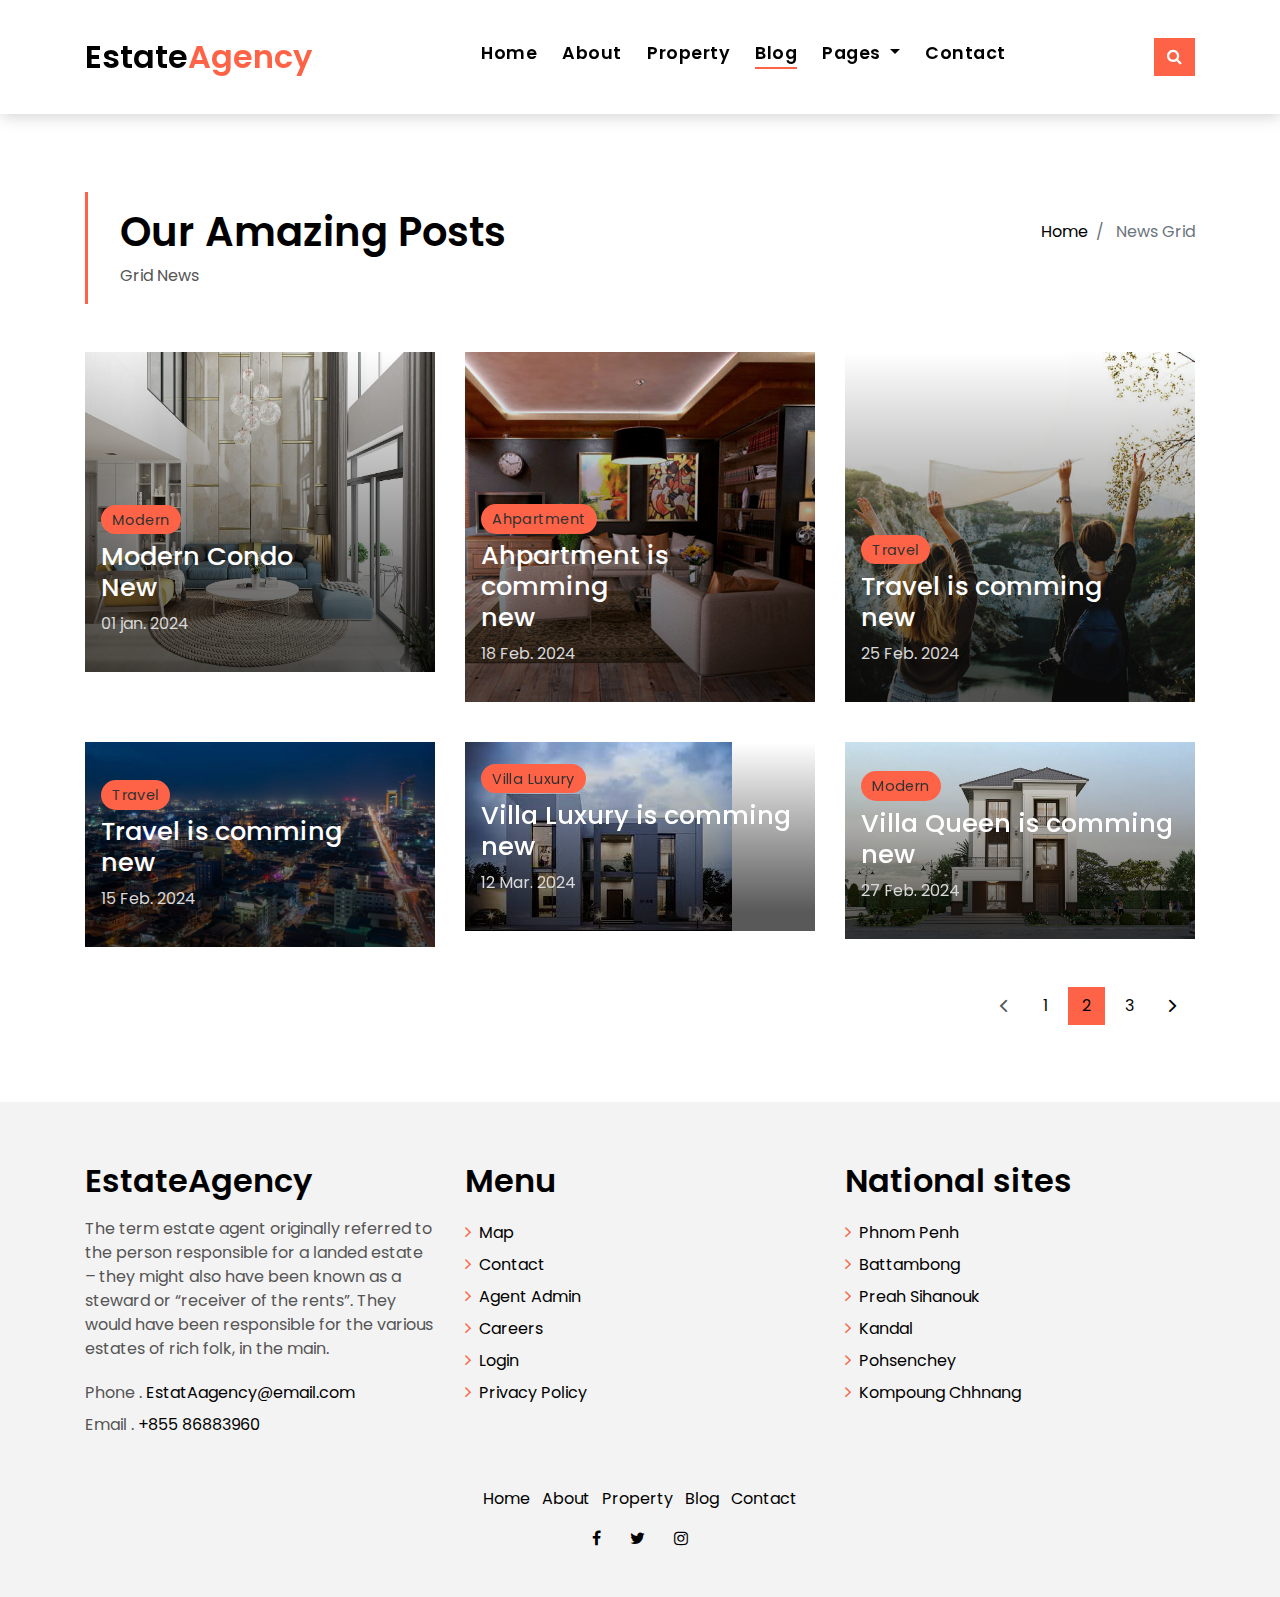
<file: EstateAgency/blog-grid.html>
<!DOCTYPE html>
<html lang="en">
<head>
  <meta charset="utf-8">
  <title>EstateAgency </title>
  <meta content="width=device-width, initial-scale=1.0" name="viewport">
  <meta content="" name="keywords">
  <meta content="" name="description">

  <!-- Favicons -->
  <link href="img/1042166_6878.jpg" rel="icon">
  <link href="img/1042166_6878.jpg" rel="EstateAgency">

  <!-- Google Fonts -->
  <link href="https://fonts.googleapis.com/css?family=Poppins:300,400,500,600,700" rel="stylesheet">

  <!-- Bootstrap CSS File -->
  <link href="lib/bootstrap/css/bootstrap.min.css" rel="stylesheet">

  <!-- Libraries CSS Files -->
  <link href="lib/font-awesome/css/font-awesome.min.css" rel="stylesheet">
  <link href="lib/animate/animate.min.css" rel="stylesheet">
  <link href="lib/ionicons/css/ionicons.min.css" rel="stylesheet">
  <link href="lib/owlcarousel/assets/owl.carousel.min.css" rel="stylesheet">

  <!-- Main Stylesheet File -->
  <link href="css/style.css" rel="stylesheet">

  <!-- =======================================================
    Theme Name: EstateAgency
    Theme URL: https://bootstrapmade.com/real-estate-agency-bootstrap-template/
    Author: BootstrapMade.com
    License: https://bootstrapmade.com/license/
  ======================================================= -->
</head>

<body>

  <div class="click-closed"></div>
  <!--/ Form Search Star /-->
  <div class="box-collapse">
    <div class="title-box-d">
      <h3 class="title-d">Search Property</h3>
    </div>
    <span class="close-box-collapse right-boxed ion-ios-close"></span>
    <div class="box-collapse-wrap form">
      <form class="form-a">
        <div class="row">
          <div class="col-md-12 mb-2">
            <div class="form-group">
              <label for="Type">Keyword</label>
              <input type="text" class="form-control form-control-lg form-control-a" placeholder="Keyword">
            </div>
          </div>
          <div class="col-md-6 mb-2">
            <div class="form-group">
              <label for="Type">Type</label>
              <select class="form-control form-control-lg form-control-a" id="Type">
                <option>All Type</option>
                <option>For Rent</option>
                <option>For Sale</option>
                <option>Open House</option>
              </select>
            </div>
          </div>
          <div class="col-md-6 mb-2">
            <div class="form-group">
              <label for="city">City</label>
              <select class="form-control form-control-lg form-control-a" id="city">
                <option>All City</option>
                <option>Phnom Penh</option>
                <option>Preah Sihanouk</option>
                <option>Kompoung Chhnang</option>
                <option>Battambong</option>
              </select>
            </div>
          </div>
          <div class="col-md-6 mb-2">
            <div class="form-group">
              <label for="bedrooms">Bedrooms</label>
              <select class="form-control form-control-lg form-control-a" id="bedrooms">
                <option>Any</option>
                <option>01</option>
                <option>02</option>
                <option>03</option>
              </select>
            </div>
          </div>
          <div class="col-md-6 mb-2">
            <div class="form-group">
              <label for="garages">Garages</label>
              <select class="form-control form-control-lg form-control-a" id="garages">
                <option>Any</option>
                <option>01</option>
                <option>02</option>
                <option>03</option>
                <option>04</option>
              </select>
            </div>
          </div>
          <div class="col-md-6 mb-2">
            <div class="form-group">
              <label for="bathrooms">Bathrooms</label>
              <select class="form-control form-control-lg form-control-a" id="bathrooms">
                <option>Any</option>
                <option>01</option>
                <option>02</option>
                <option>03</option>
              </select>
            </div>
          </div>
          <div class="col-md-6 mb-2">
            <div class="form-group">
              <label for="price">Min Price</label>
              <select class="form-control form-control-lg form-control-a" id="price">
                <option>Unlimite</option>
                <option>$50,000</option>
                <option>$100,000</option>
                <option>$150,000</option>
                <option>$200,000</option>
              </select>
            </div>
          </div>
          <div class="col-md-12">
            <button type="submit" class="btn btn-b">Search Property</button>
          </div>
        </div>
      </form>
    </div>
  </div>
  <!--/ Form Search End /-->

  <!--/ Nav Star /-->
  <nav class="navbar navbar-default navbar-trans navbar-expand-lg fixed-top">
    <div class="container">
      <button class="navbar-toggler collapsed" type="button" data-toggle="collapse" data-target="#navbarDefault"
        aria-controls="navbarDefault" aria-expanded="false" aria-label="Toggle navigation">
        <span></span>
        <span></span>
        <span></span>
      </button>
      <a class="navbar-brand text-brand" href="index.html">Estate<span class="color-b">Agency</span></a>
      <button type="button" class="btn btn-link nav-search navbar-toggle-box-collapse d-md-none" data-toggle="collapse"
        data-target="#navbarTogglerDemo01" aria-expanded="false">
        <span class="fa fa-search" aria-hidden="true"></span>
      </button>
      <div class="navbar-collapse collapse justify-content-center" id="navbarDefault">
        <ul class="navbar-nav">
          <li class="nav-item">
            <a class="nav-link" href="index.html">Home</a>
          </li>
          <li class="nav-item">
            <a class="nav-link" href="about.html">About</a>
          </li>
          <li class="nav-item">
            <a class="nav-link" href="property-grid.html">Property</a>
          </li>
          <li class="nav-item">
            <a class="nav-link active" href="blog-grid.html">Blog</a>
          </li>
          <li class="nav-item dropdown">
            <a class="nav-link dropdown-toggle" href="#" id="navbarDropdown" role="button" data-toggle="dropdown"
              aria-haspopup="true" aria-expanded="false">
              Pages
            </a>
            <div class="dropdown-menu" aria-labelledby="navbarDropdown">
              <a class="dropdown-item" href="property-single.html">Property Single</a>
              <a class="dropdown-item" href="blog-single.html">Blog Single</a>
              <a class="dropdown-item" href="agents-grid.html">Agents Grid</a>
              <a class="dropdown-item" href="agent-single.html">Agent Single</a>
            </div>
          </li>
          <li class="nav-item">
            <a class="nav-link" href="contact.html">Contact</a>
          </li>
        </ul>
      </div>
      <button type="button" class="btn btn-b-n navbar-toggle-box-collapse d-none d-md-block" data-toggle="collapse"
        data-target="#navbarTogglerDemo01" aria-expanded="false">
        <span class="fa fa-search" aria-hidden="true"></span>
      </button>
    </div>
  </nav>
  <!--/ Nav End /-->

  <!--/ Intro Single star /-->
  <section class="intro-single">
    <div class="container">
      <div class="row">
        <div class="col-md-12 col-lg-8">
          <div class="title-single-box">
            <h1 class="title-single">Our Amazing Posts</h1>
            <span class="color-text-a">Grid News</span>
          </div>
        </div>
        <div class="col-md-12 col-lg-4">
          <nav aria-label="breadcrumb" class="breadcrumb-box d-flex justify-content-lg-end">
            <ol class="breadcrumb">
              <li class="breadcrumb-item">
                <a href="index.html">Home</a>
              </li>
              <li class="breadcrumb-item active" aria-current="page">
                News Grid
              </li>
            </ol>
          </nav>
        </div>
      </div>
    </div>
  </section>
  <!--/ Intro Single End /-->

  <!--/ News Grid Star /-->
  <section class="news-grid grid">
    <div class="container">
      <div class="row">
        <div class="col-md-4">
          <div class="card-box-b card-shadow news-box">
            <div class="img-box-b">
              <img src="img/post-4.jpg" alt="" class="img-b img-fluid">
            </div>
            <div class="card-overlay">
              <div class="card-header-b">
                <div class="card-category-b">
                  <a href="#" class="category-b">Modern</a>
                </div>
                <div class="card-title-b">
                  <h2 class="title-2">
                    <a href="blog-single.html">Modern Condo
                      <br> New</a>
                  </h2>
                </div>
                <div class="card-date">
                  <span class="date-b">01 jan. 2024</span>
                </div>
              </div>
            </div>
          </div>
        </div>
        <div class="col-md-4">
          <div class="card-box-b card-shadow news-box">
            <div class="img-box-b">
              <img src="img/post-2.jpg" alt="" class="img-b img-fluid">
            </div>
            <div class="card-overlay">
              <div class="card-header-b">
                <div class="card-category-b">
                  <a href="blog-single.html" class="category-b">Ahpartment</a>
                </div>
                <div class="card-title-b">
                  <h2 class="title-2">
                    <a href="blog-single.html">Ahpartment is comming
                      <br> new</a>
                  </h2>
                </div>
                <div class="card-date">
                  <span class="date-b">18 Feb. 2024</span>
                </div>
              </div>
            </div>
          </div>
        </div>
        <div class="col-md-4">
          <div class="card-box-b card-shadow news-box">
            <div class="img-box-b">
              <img src="img/post-3.jpg" alt="" class="img-b img-fluid">
            </div>
            <div class="card-overlay">
              <div class="card-header-b">
                <div class="card-category-b">
                  <a href="#" class="category-b">Travel</a>
                </div>
                <div class="card-title-b">
                  <h2 class="title-2">
                    <a href="blog-single.html">Travel is comming
                      <br> new</a>
                  </h2>
                </div>
                <div class="card-date">
                  <span class="date-b">25 Feb. 2024</span>
                </div>
              </div>
            </div>
          </div>
        </div>
        <div class="col-md-4">
          <div class="card-box-b card-shadow news-box">
            <div class="img-box-b">
              <img src="img/post-1.jpg" alt="" class="img-b img-fluid">
            </div>
            <div class="card-overlay">
              <div class="card-header-b">
                <div class="card-category-b">
                  <a href="#" class="category-b">Travel</a>
                </div>
                <div class="card-title-b">
                  <h2 class="title-2">
                    <a href="blog-single.html"> Travel is comming
                      <br> new</a>
                  </h2>
                </div>
                <div class="card-date">
                  <span class="date-b">15 Feb. 2024</span>
                </div>
              </div>
            </div>
          </div>
        </div>
        <div class="col-md-4">
          <div class="card-box-b card-shadow news-box">
            <div class="img-box-b">
              <img src="img/post-5.jpg" alt="" class="img-b img-fluid">
            </div>
            <div class="card-overlay">
              <div class="card-header-b">
                <div class="card-category-b">
                  <a href="#" class="category-b">Villa Luxury</a>
                </div>
                <div class="card-title-b">
                  <h2 class="title-2">
                    <a href="blog-single.html">Villa Luxury is comming
                      <br> new</a>
                  </h2>
                </div>
                <div class="card-date">
                  <span class="date-b">12 Mar. 2024</span>
                </div>
              </div>
            </div>
          </div>
        </div>
        <div class="col-md-4">
          <div class="card-box-b card-shadow news-box">
            <div class="img-box-b">
              <img src="img/post-6.jpg" alt="" class="img-b img-fluid">
            </div>
            <div class="card-overlay">
              <div class="card-header-b">
                <div class="card-category-b">
                  <a href="#" class="category-b">Modern</a>
                </div>
                <div class="card-title-b">
                  <h2 class="title-2">
                    <a href="blog-single.html">Villa Queen is comming
                      <br> new</a>
                  </h2>
                </div>
                <div class="card-date">
                  <span class="date-b">27 Feb. 2024</span>
                </div>
              </div>
            </div>
          </div>
        </div>
      </div>
      <div class="row">
        <div class="col-sm-12">
          <nav class="pagination-a">
            <ul class="pagination justify-content-end">
              <li class="page-item disabled">
                <a class="page-link" href="#" tabindex="-1">
                  <span class="ion-ios-arrow-back"></span>
                </a>
              </li>
              <li class="page-item">
                <a class="page-link" href="#">1</a>
              </li>
              <li class="page-item active">
                <a class="page-link" href="#">2</a>
              </li>
              <li class="page-item">
                <a class="page-link" href="#">3</a>
              </li>
              <li class="page-item next">
                <a class="page-link" href="#">
                  <span class="ion-ios-arrow-forward"></span>
                </a>
              </li>
            </ul>
          </nav>
        </div>
      </div>
    </div>
  </section>
  <!--/ News Grid End /-->

  <!--/ footer Star /-->
  <section class="section-footer">
    <div class="container">
      <div class="row">
        <div class="col-sm-12 col-md-4">
          <div class="widget-a">
            <div class="w-header-a">
              <h3 class="w-title-a text-brand">EstateAgency</h3>
            </div>
            <div class="w-body-a">
              <p class="w-text-a color-text-a">
                The term estate agent originally referred to the person responsible for a landed estate – 
                they might also have been known as a steward or “receiver of the rents”. 
                They would have been responsible for the various estates of rich folk, in the main.
              </p>
            </div>
            <div class="w-footer-a">
              <ul class="list-unstyled">
                <li class="color-a">
                  <span class="color-text-a">Phone .</span> EstatAagency@email.com</li>
                <li class="color-a">
                  <span class="color-text-a">Email .</span> +855 86883960</li>
              </ul>
            </div>
          </div>
        </div>
        <div class="col-sm-12 col-md-4 section-md-t3">
          <div class="widget-a">
            <div class="w-header-a">
              <h3 class="w-title-a text-brand">Menu</h3>
            </div>
            <div class="w-body-a">
              <div class="w-body-a">
                <ul class="list-unstyled">
                  <li class="item-list-a">
                    <i class="fa fa-angle-right"></i> <a href="#">Map</a>
                  </li>
                  <li class="item-list-a">
                    <i class="fa fa-angle-right"></i> <a href="#">Contact</a>
                  </li>
                  <li class="item-list-a">
                    <i class="fa fa-angle-right"></i> <a href="#">Agent Admin</a>
                  </li>
                  <li class="item-list-a">
                    <i class="fa fa-angle-right"></i> <a href="#">Careers</a>
                  </li>
                  <li class="item-list-a">
                    <i class="fa fa-angle-right"></i> <a href="#">Login</a>
                  </li>
                  <li class="item-list-a">
                    <i class="fa fa-angle-right"></i> <a href="#">Privacy Policy</a>
                  </li>
                </ul>
              </div>
            </div>
          </div>
        </div>
        <div class="col-sm-12 col-md-4 section-md-t3">
          <div class="widget-a">
            <div class="w-header-a">
              <h3 class="w-title-a text-brand">National sites</h3>
            </div>
            <div class="w-body-a">
              <ul class="list-unstyled">
                <li class="item-list-a">
                  <i class="fa fa-angle-right"></i> <a href="#">Phnom Penh</a>
                </li>
                <li class="item-list-a">
                  <i class="fa fa-angle-right"></i> <a href="#">Battambong</a>
                </li>
                <li class="item-list-a">
                  <i class="fa fa-angle-right"></i> <a href="#">Preah Sihanouk</a>
                </li>
                <li class="item-list-a">
                  <i class="fa fa-angle-right"></i> <a href="#">Kandal</a>
                </li>
                <li class="item-list-a">
                  <i class="fa fa-angle-right"></i> <a href="#">Pohsenchey</a>
                </li>
                <li class="item-list-a">
                  <i class="fa fa-angle-right"></i> <a href="#">Kompoung Chhnang</a>
                </li>
              </ul>
            </div>
          </div>
        </div>
      </div>
    </div>
  </section>
  <footer>
    <div class="container">
      <div class="row">
        <div class="col-md-12">
          <nav class="nav-footer">
            <ul class="list-inline">
              <li class="list-inline-item">
                <a href="#">Home</a>
              </li>
              <li class="list-inline-item">
                <a href="#">About</a>
              </li>
              <li class="list-inline-item">
                <a href="#">Property</a>
              </li>
              <li class="list-inline-item">
                <a href="#">Blog</a>
              </li>
              <li class="list-inline-item">
                <a href="#">Contact</a>
              </li>
            </ul>
          </nav>
          <div class="socials-a">
            <ul class="list-inline">
              <li class="list-inline-item">
                <a href="https://www.facebook.com/profile.php?id=100008972776360&mibextid=LQQJ4d">
                  <i class="fa fa-facebook" aria-hidden="true"></i>
                </a>
              </li>
              <li class="list-inline-item">
                <a href="#">
                  <i class="fa fa-twitter" aria-hidden="true"></i>
                </a>
              </li>
              <li class="list-inline-item">
                <a href="#">
                  <i class="fa fa-instagram" aria-hidden="true"></i>
                </a>
              </li>
            </ul>
        </div>
      </div>
    </div>
  </footer>
  <!--/ Footer End /-->

  <a href="#" class="back-to-top"><i class="fa fa-chevron-up"></i></a>
  <div id="preloader"></div>

  <!-- JavaScript Libraries -->
  <script src="lib/jquery/jquery.min.js"></script>
  <script src="lib/jquery/jquery-migrate.min.js"></script>
  <script src="lib/popper/popper.min.js"></script>
  <script src="lib/bootstrap/js/bootstrap.min.js"></script>
  <script src="lib/easing/easing.min.js"></script>
  <script src="lib/owlcarousel/owl.carousel.min.js"></script>
  <script src="lib/scrollreveal/scrollreveal.min.js"></script>
  <!-- Contact Form JavaScript File -->
  <script src="contactform/contactform.js"></script>

  <!-- Template Main Javascript File -->
  <script src="js/main.js"></script>

</body>
</html>
</file>
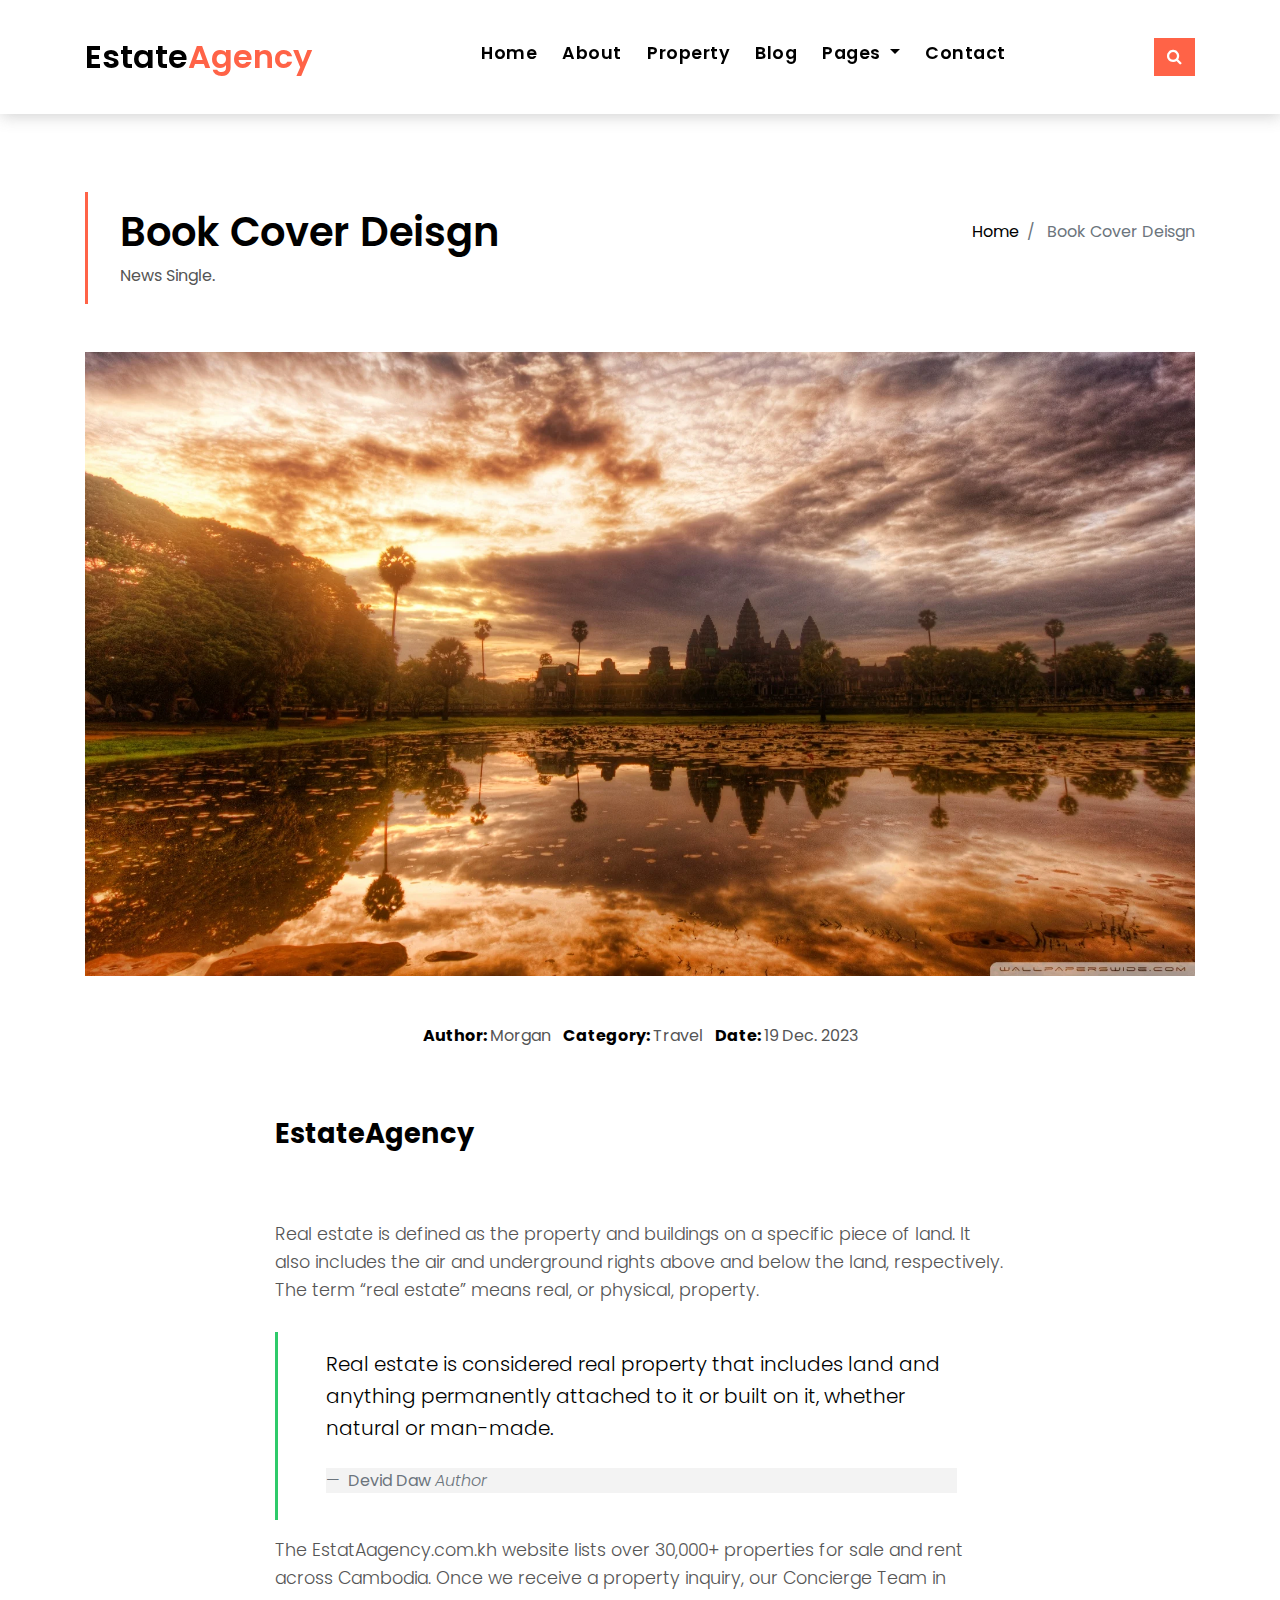
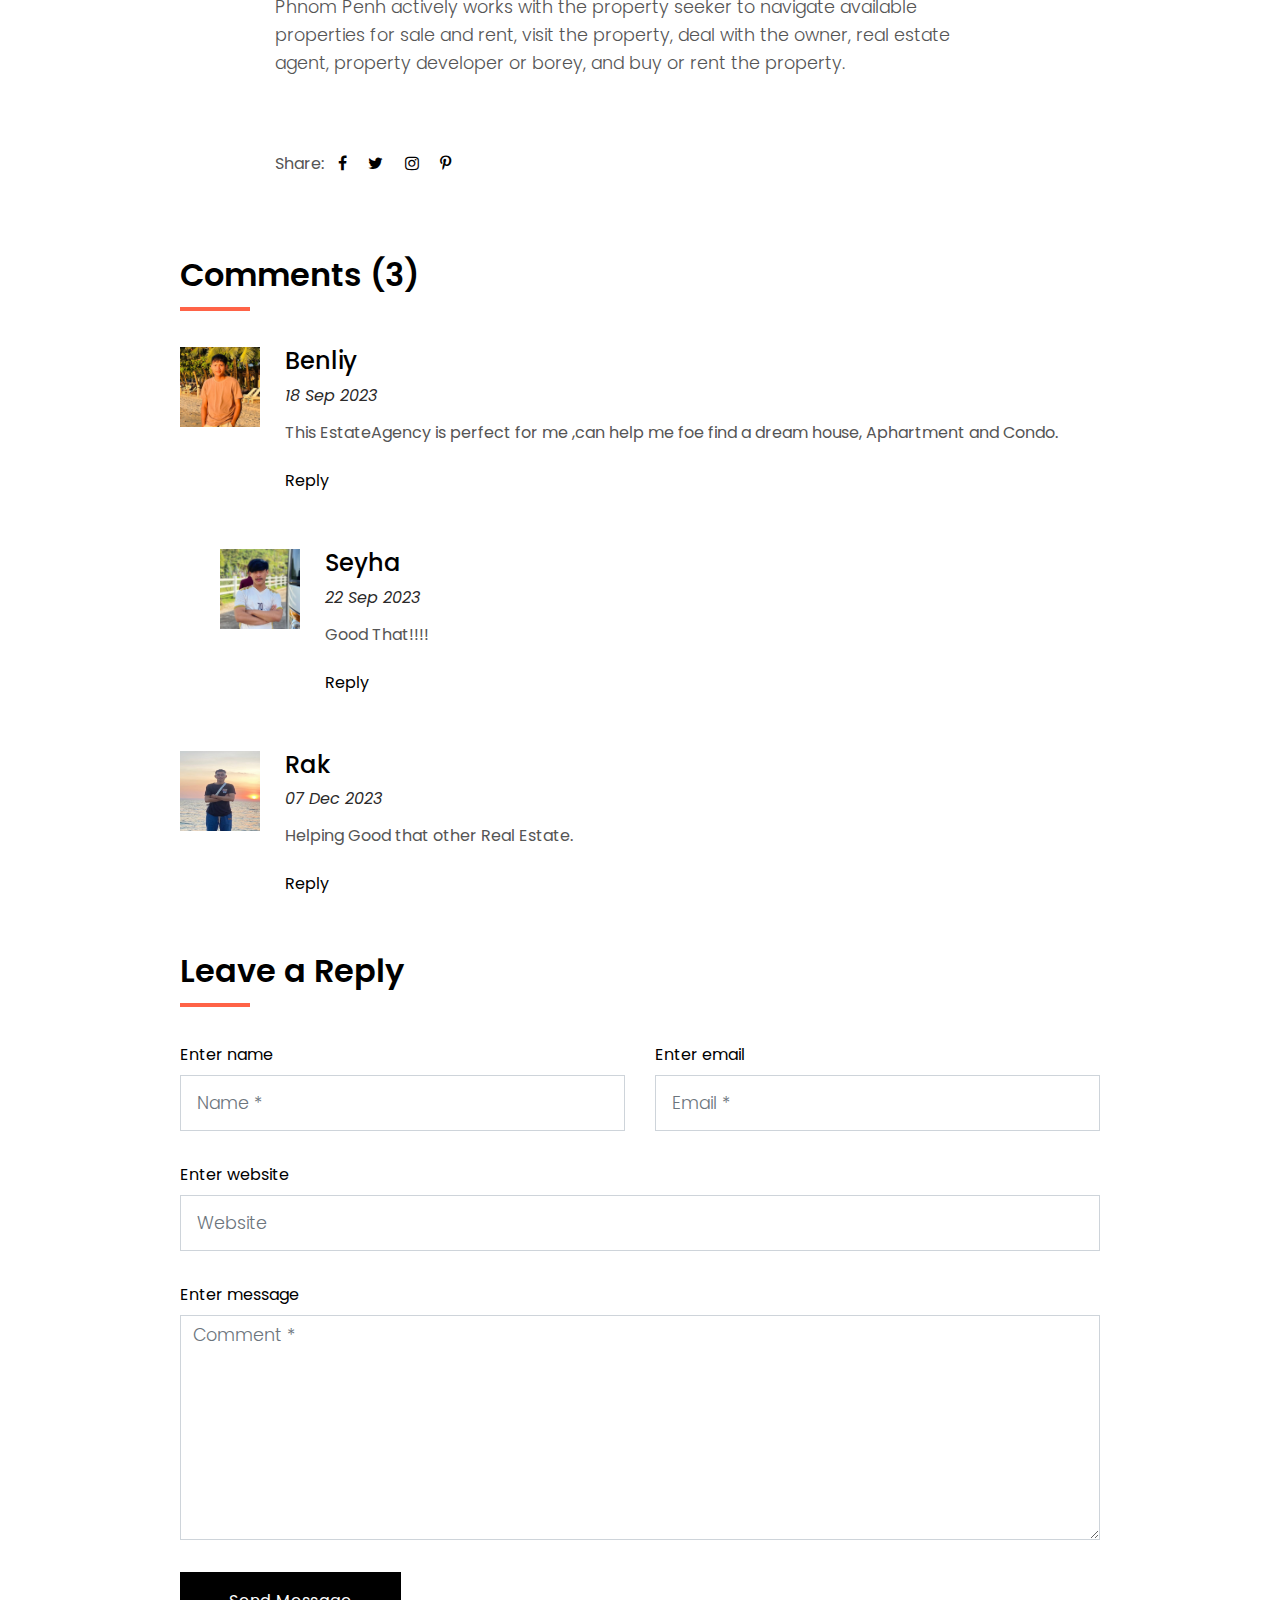
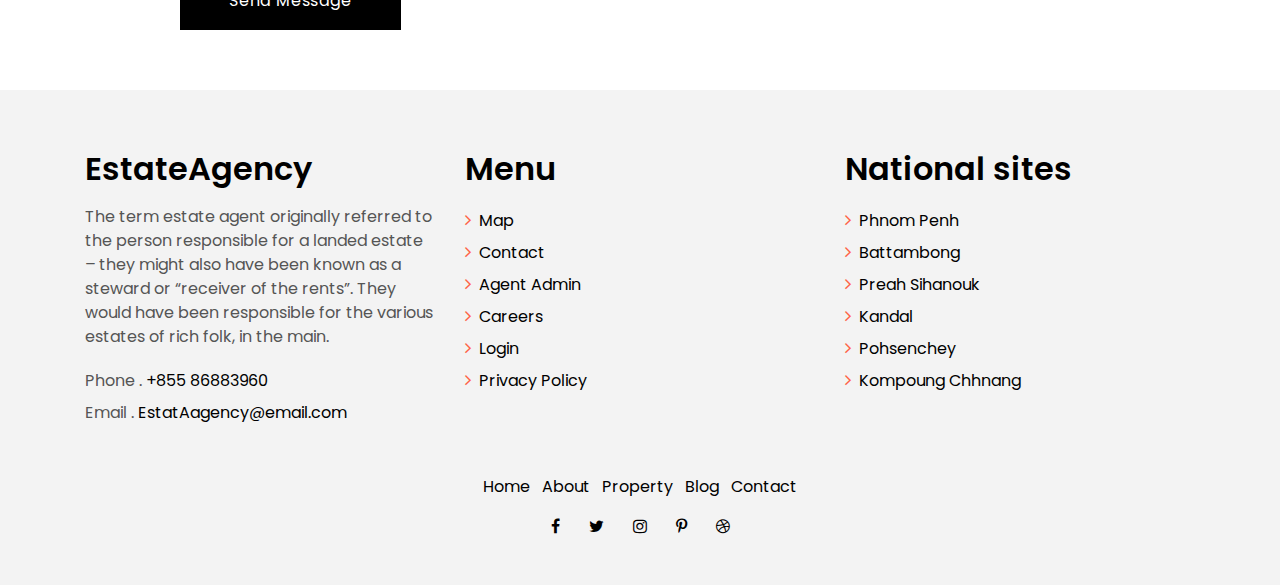
<file: EstateAgency/blog-single.html>
<!DOCTYPE html>
<html lang="en">
<head>
  <meta charset="utf-8">
  <title>EstateAgency</title>
  <meta content="width=device-width, initial-scale=1.0" name="viewport">
  <meta content="" name="keywords">
  <meta content="" name="description">

  <!-- Favicons -->
  <link href="img/1042166_6878.jpg" rel="icon">
  <link href="img/1042166_6878.jpg" rel="logo EstateAgency">

  <!-- Google Fonts -->
  <link href="https://fonts.googleapis.com/css?family=Poppins:300,400,500,600,700" rel="stylesheet">

  <!-- Bootstrap CSS File -->
  <link href="lib/bootstrap/css/bootstrap.min.css" rel="stylesheet">

  <!-- Libraries CSS Files -->
  <link href="lib/font-awesome/css/font-awesome.min.css" rel="stylesheet">
  <link href="lib/animate/animate.min.css" rel="stylesheet">
  <link href="lib/ionicons/css/ionicons.min.css" rel="stylesheet">
  <link href="lib/owlcarousel/assets/owl.carousel.min.css" rel="stylesheet">

  <!-- Main Stylesheet File -->
  <link href="css/style.css" rel="stylesheet">

  <!-- =======================================================
    Theme Name: EstateAgency
    Theme URL: https://bootstrapmade.com/real-estate-agency-bootstrap-template/
    Author: BootstrapMade.com
    License: https://bootstrapmade.com/license/
  ======================================================= -->
</head>

<body>

  <div class="click-closed"></div>
  <!--/ Form Search Star /-->
  <div class="box-collapse">
    <div class="title-box-d">
      <h3 class="title-d">Search Property</h3>
    </div>
    <span class="close-box-collapse right-boxed ion-ios-close"></span>
    <div class="box-collapse-wrap form">
      <form class="form-a">
        <div class="row">
          <div class="col-md-12 mb-2">
            <div class="form-group">
              <label for="Type">Keyword</label>
              <input type="text" class="form-control form-control-lg form-control-a" placeholder="Keyword">
            </div>
          </div>
          <div class="col-md-6 mb-2">
            <div class="form-group">
              <label for="Type">Type</label>
              <select class="form-control form-control-lg form-control-a" id="Type">
                <option>All Type</option>
                <option>For Rent</option>
                <option>For Sale</option>
                <option>Open House</option>
              </select>
            </div>
          </div>
          <div class="col-md-6 mb-2">
            <div class="form-group">
              <label for="city">City</label>
              <select class="form-control form-control-lg form-control-a" id="city">
                <option>All City</option>
                <option>Phnom Penh</option>
                <option>Preah Sihanouk</option>
                <option>Kompoung Chhnang</option>
                <option>Battambong</option>
              </select>
            </div>
          </div>
          <div class="col-md-6 mb-2">
            <div class="form-group">
              <label for="bedrooms">Bedrooms</label>
              <select class="form-control form-control-lg form-control-a" id="bedrooms">
                <option>Any</option>
                <option>01</option>
                <option>02</option>
                <option>03</option>
              </select>
            </div>
          </div>
          <div class="col-md-6 mb-2">
            <div class="form-group">
              <label for="garages">Garages</label>
              <select class="form-control form-control-lg form-control-a" id="garages">
                <option>Any</option>
                <option>01</option>
                <option>02</option>
                <option>03</option>
                <option>04</option>
              </select>
            </div>
          </div>
          <div class="col-md-6 mb-2">
            <div class="form-group">
              <label for="bathrooms">Bathrooms</label>
              <select class="form-control form-control-lg form-control-a" id="bathrooms">
                <option>Any</option>
                <option>01</option>
                <option>02</option>
                <option>03</option>
              </select>
            </div>
          </div>
          <div class="col-md-6 mb-2">
            <div class="form-group">
              <label for="price">Min Price</label>
              <select class="form-control form-control-lg form-control-a" id="price">
                <option>Unlimite</option>
                <option>$50,000</option>
                <option>$100,000</option>
                <option>$150,000</option>
                <option>$200,000</option>
              </select>
            </div>
          </div>
          <div class="col-md-12">
            <button type="submit" class="btn btn-b">Search Property</button>
          </div>
        </div>
      </form>
    </div>
  </div>
  <!--/ Form Search End /-->

  <!--/ Nav Star /-->
  <nav class="navbar navbar-default navbar-trans navbar-expand-lg fixed-top">
    <div class="container">
      <button class="navbar-toggler collapsed" type="button" data-toggle="collapse" data-target="#navbarDefault"
        aria-controls="navbarDefault" aria-expanded="false" aria-label="Toggle navigation">
        <span></span>
        <span></span>
        <span></span>
      </button>
      <a class="navbar-brand text-brand" href="index.html">Estate<span class="color-b">Agency</span></a>
      <button type="button" class="btn btn-link nav-search navbar-toggle-box-collapse d-md-none" data-toggle="collapse"
        data-target="#navbarTogglerDemo01" aria-expanded="false">
        <span class="fa fa-search" aria-hidden="true"></span>
      </button>
      <div class="navbar-collapse collapse justify-content-center" id="navbarDefault">
        <ul class="navbar-nav">
          <li class="nav-item">
            <a class="nav-link" href="index.html">Home</a>
          </li>
          <li class="nav-item">
            <a class="nav-link" href="about.html">About</a>
          </li>
          <li class="nav-item">
            <a class="nav-link" href="property-grid.html">Property</a>
          </li>
          <li class="nav-item">
            <a class="nav-link" href="blog-grid.html">Blog</a>
          </li>
          <li class="nav-item dropdown">
            <a class="nav-link dropdown-toggle" href="#" id="navbarDropdown" role="button" data-toggle="dropdown"
              aria-haspopup="true" aria-expanded="false">
              Pages
            </a>
            <div class="dropdown-menu" aria-labelledby="navbarDropdown">
              <a class="dropdown-item" href="property-single.html">Property Single</a>
              <a class="dropdown-item active" href="blog-single.html">Blog Single</a>
              <a class="dropdown-item" href="agents-grid.html">Agents Grid</a>
              <a class="dropdown-item" href="agent-single.html">Agent Single</a>
            </div>
          </li>
          <li class="nav-item">
            <a class="nav-link" href="contact.html">Contact</a>
          </li>
        </ul>
      </div>
      <button type="button" class="btn btn-b-n navbar-toggle-box-collapse d-none d-md-block" data-toggle="collapse"
        data-target="#navbarTogglerDemo01" aria-expanded="false">
        <span class="fa fa-search" aria-hidden="true"></span>
      </button>
    </div>
  </nav>
  <!--/ Nav End /-->

  <!--/ Intro Single star /-->
  <section class="intro-single">
    <div class="container">
      <div class="row">
        <div class="col-md-12 col-lg-8">
          <div class="title-single-box">
            <h1 class="title-single">Book Cover Deisgn</h1>
            <span class="color-text-a">News Single.</span>
          </div>
        </div>
        <div class="col-md-12 col-lg-4">
          <nav aria-label="breadcrumb" class="breadcrumb-box d-flex justify-content-lg-end">
            <ol class="breadcrumb">
              <li class="breadcrumb-item">
                <a href="#">Home</a>
              </li>
              <li class="breadcrumb-item active" aria-current="page">
                Book Cover Deisgn
              </li>
            </ol>
          </nav>
        </div>
      </div>
    </div>
  </section>
  <!--/ Intro Single End /-->

  <!--/ News Single Star /-->
  <section class="news-single nav-arrow-b">
    <div class="container">
      <div class="row">
        <div class="col-sm-12">
          <div class="news-img-box">
            <img src="img/e3be3852-2a7b-3a83-b5bf-6d79e2086ac1.webp" alt="" class="img-fluid">
          </div>
        </div>
        <div class="col-md-10 offset-md-1 col-lg-8 offset-lg-2">
          <div class="post-information">
            <ul class="list-inline text-center color-a">
              <li class="list-inline-item mr-2">
                <strong>Author: </strong>
                <span class="color-text-a">Morgan</span>
              </li>
              <li class="list-inline-item mr-2">
                <strong>Category: </strong>
                <span class="color-text-a">Travel</span>
              </li>
              <li class="list-inline-item">
                <strong>Date: </strong>
                <span class="color-text-a">19 Dec. 2023</span>
              </li>
            </ul>
          </div>
          <div class="post-content color-text-a">
            <p class="post-intro"> 
              <strong>EstateAgency</strong> 
            </p>
            <p>
              Real estate is defined as the property and buildings on a specific piece of land. 
              It also includes the air and underground rights above and below the land, respectively. 
              The term “real estate” means real, or physical, property.
            </p>
            <blockquote class="blockquote">
              <p class="mb-4">Real estate is considered real property that includes land and anything permanently attached to it or built on it, whether natural or man-made.</p>
              <footer class="blockquote-footer">
                <strong>Devid Daw</strong>
                <cite title="Source Title">Author</cite>
              </footer>
            </blockquote>
            <p>
              The EstatAagency.com.kh website lists over 30,000+ properties for sale and rent across Cambodia. 
              Once we receive a property inquiry, our Concierge Team in Phnom Penh actively works with the property seeker 
              to navigate available properties for sale and rent, visit the property, deal with the owner, real estate agent, property developer or borey, 
              and buy or rent the property.
            </p>
          </div>
          <div class="post-footer">
            <div class="post-share">
              <span>Share: </span>
              <ul class="list-inline socials">
                <li class="list-inline-item">
                  <a href="https://www.facebook.com/profile.php?id=100008972776360&mibextid=LQQJ4d">
                    <i class="fa fa-facebook" aria-hidden="true"></i>
                  </a>
                </li>
                <li class="list-inline-item">
                  <a href="#">
                    <i class="fa fa-twitter" aria-hidden="true"></i>
                  </a>
                </li>
                <li class="list-inline-item">
                  <a href="#">
                    <i class="fa fa-instagram" aria-hidden="true"></i>
                  </a>
                </li>
                <li class="list-inline-item">
                  <a href="#">
                    <i class="fa fa-pinterest-p" aria-hidden="true"></i>
                  </a>
                </li>
              </ul>
            </div>
          </div>
        </div>
        <div class="col-md-10 offset-md-1 col-lg-10 offset-lg-1">
          <div class="title-box-d">
            <h3 class="title-d">Comments (3)</h3>
          </div>
          <div class="box-comments">
            <ul class="list-comments">
              <li>
                <div class="comment-avatar">
                  <img src="img/author-2.jpg" alt="">
                </div>
                <div class="comment-details">
                  <h4 class="comment-author">Benliy</h4>
                  <span>18 Sep 2023</span>
                  <p class="comment-description">
                    This EstateAgency is perfect for me ,can help me foe find a dream house, Aphartment and Condo. 
                  </p>
                  <a href="3">Reply</a>
                </div>
              </li>
              <li class="comment-children">
                <div class="comment-avatar">
                  <img src="img/author-1.jpg" alt="">
                </div>
                <div class="comment-details">
                  <h4 class="comment-author">Seyha</h4>
                  <span>22 Sep 2023</span>
                  <p class="comment-description">
                    Good That!!!!
                  </p>
                  <a href="3">Reply</a>
                </div>
              </li>
              <li>
                <div class="comment-avatar">
                  <img src="img/photo_2024-01-02_18-28-13.jpg" alt="">
                </div>
                <div class="comment-details">
                  <h4 class="comment-author">Rak</h4>
                  <span>07 Dec 2023</span>
                  <p class="comment-description">
                    Helping Good that other Real Estate.
                  </p>
                  <a href="3">Reply</a>
                </div>
              </li>
            </ul>
          </div>
          <div class="form-comments">
            <div class="title-box-d">
              <h3 class="title-d"> Leave a Reply</h3>
            </div>
            <form class="form-a">
              <div class="row">
                <div class="col-md-6 mb-3">
                  <div class="form-group">
                    <label for="inputName">Enter name</label>
                    <input type="text" class="form-control form-control-lg form-control-a" id="inputName" placeholder="Name *"
                      required>
                  </div>
                </div>
                <div class="col-md-6 mb-3">
                  <div class="form-group">
                    <label for="inputEmail1">Enter email</label>
                    <input type="email" class="form-control form-control-lg form-control-a" id="inputEmail1"
                      placeholder="Email *" required>
                  </div>
                </div>
                <div class="col-md-12 mb-3">
                  <div class="form-group">
                    <label for="inputUrl">Enter website</label>
                    <input type="url" class="form-control form-control-lg form-control-a" id="inputUrl" placeholder="Website">
                  </div>
                </div>
                <div class="col-md-12 mb-3">
                  <div class="form-group">
                    <label for="textMessage">Enter message</label>
                    <textarea id="textMessage" class="form-control" placeholder="Comment *" name="message" cols="45"
                      rows="8" required></textarea>
                  </div>
                </div>
                <div class="col-md-12">
                  <button type="submit" class="btn btn-a">Send Message</button>
                </div>
              </div>
            </form>
          </div>
        </div>
      </div>
    </div>
  </section>
  <!--/ News Single End /-->

  <!--/ footer Star /-->
  <section class="section-footer">
    <div class="container">
      <div class="row">
        <div class="col-sm-12 col-md-4">
          <div class="widget-a">
            <div class="w-header-a">
              <h3 class="w-title-a text-brand">EstateAgency</h3>
            </div>
            <div class="w-body-a">
              <p class="w-text-a color-text-a">
                The term estate agent originally referred to the person responsible for a landed estate – 
                they might also have been known as a steward or “receiver of the rents”. 
                They would have been responsible for the various estates of rich folk, in the main.
              </p>
            </div>
            <div class="w-footer-a">
              <ul class="list-unstyled">
                <li class="color-a">
                  <span class="color-text-a">Phone .</span> +855 86883960</li>
                <li class="color-a">
                  <span class="color-text-a">Email .</span> EstatAagency@email.com</li>
              </ul>
            </div>
          </div>
        </div>
        <div class="col-sm-12 col-md-4 section-md-t3">
          <div class="widget-a">
            <div class="w-header-a">
              <h3 class="w-title-a text-brand">Menu</h3>
            </div>
            <div class="w-body-a">
              <div class="w-body-a">
                <ul class="list-unstyled">
                  <li class="item-list-a">
                    <i class="fa fa-angle-right"></i> <a href="#">Map</a>
                  </li>
                  <li class="item-list-a">
                    <i class="fa fa-angle-right"></i> <a href="#">Contact</a>
                  </li>
                  <li class="item-list-a">
                    <i class="fa fa-angle-right"></i> <a href="#">Agent Admin</a>
                  </li>
                  <li class="item-list-a">
                    <i class="fa fa-angle-right"></i> <a href="#">Careers</a>
                  </li>
                  <li class="item-list-a">
                    <i class="fa fa-angle-right"></i> <a href="#">Login</a>
                  </li>
                  <li class="item-list-a">
                    <i class="fa fa-angle-right"></i> <a href="#">Privacy Policy</a>
                  </li>
                </ul>
              </div>
            </div>
          </div>
        </div>
        <div class="col-sm-12 col-md-4 section-md-t3">
          <div class="widget-a">
            <div class="w-header-a">
              <h3 class="w-title-a text-brand">National sites</h3>
            </div>
            <div class="w-body-a">
              <ul class="list-unstyled">
                <li class="item-list-a">
                  <i class="fa fa-angle-right"></i> <a href="#">Phnom Penh</a>
                </li>
                <li class="item-list-a">
                  <i class="fa fa-angle-right"></i> <a href="#">Battambong</a>
                </li>
                <li class="item-list-a">
                  <i class="fa fa-angle-right"></i> <a href="#">Preah Sihanouk</a>
                </li>
                <li class="item-list-a">
                  <i class="fa fa-angle-right"></i> <a href="#">Kandal</a>
                </li>
                <li class="item-list-a">
                  <i class="fa fa-angle-right"></i> <a href="#">Pohsenchey</a>
                </li>
                <li class="item-list-a">
                  <i class="fa fa-angle-right"></i> <a href="#">Kompoung Chhnang</a>
                </li>
              </ul>
            </div>
          </div>
        </div>
      </div>
    </div>
  </section>
  <footer>
    <div class="container">
      <div class="row">
        <div class="col-md-12">
          <nav class="nav-footer">
            <ul class="list-inline">
              <li class="list-inline-item">
                <a href="#">Home</a>
              </li>
              <li class="list-inline-item">
                <a href="#">About</a>
              </li>
              <li class="list-inline-item">
                <a href="#">Property</a>
              </li>
              <li class="list-inline-item">
                <a href="#">Blog</a>
              </li>
              <li class="list-inline-item">
                <a href="#">Contact</a>
              </li>
            </ul>
          </nav>
          <div class="socials-a">
            <ul class="list-inline">
              <li class="list-inline-item">
                <a href="https://www.facebook.com/profile.php?id=100008972776360&mibextid=LQQJ4d">
                  <i class="fa fa-facebook" aria-hidden="true"></i>
                </a>
              </li>
              <li class="list-inline-item">
                <a href="#">
                  <i class="fa fa-twitter" aria-hidden="true"></i>
                </a>
              </li>
              <li class="list-inline-item">
                <a href="#">
                  <i class="fa fa-instagram" aria-hidden="true"></i>
                </a>
              </li>
              <li class="list-inline-item">
                <a href="#">
                  <i class="fa fa-pinterest-p" aria-hidden="true"></i>
                </a>
              </li>
              <li class="list-inline-item">
                <a href="#">
                  <i class="fa fa-dribbble" aria-hidden="true"></i>
                </a>
              </li>
            </ul>
          </div>
        </div>
      </div>
    </div>
  </footer>
  <!--/ Footer End /-->

  <a href="#" class="back-to-top"><i class="fa fa-chevron-up"></i></a>
  <div id="preloader"></div>

  <!-- JavaScript Libraries -->
  <script src="lib/jquery/jquery.min.js"></script>
  <script src="lib/jquery/jquery-migrate.min.js"></script>
  <script src="lib/popper/popper.min.js"></script>
  <script src="lib/bootstrap/js/bootstrap.min.js"></script>
  <script src="lib/easing/easing.min.js"></script>
  <script src="lib/owlcarousel/owl.carousel.min.js"></script>
  <script src="lib/scrollreveal/scrollreveal.min.js"></script>
  <!-- Contact Form JavaScript File -->
  <script src="contactform/contactform.js"></script>

  <!-- Template Main Javascript File -->
  <script src="js/main.js"></script>

</body>
</html>
</file>
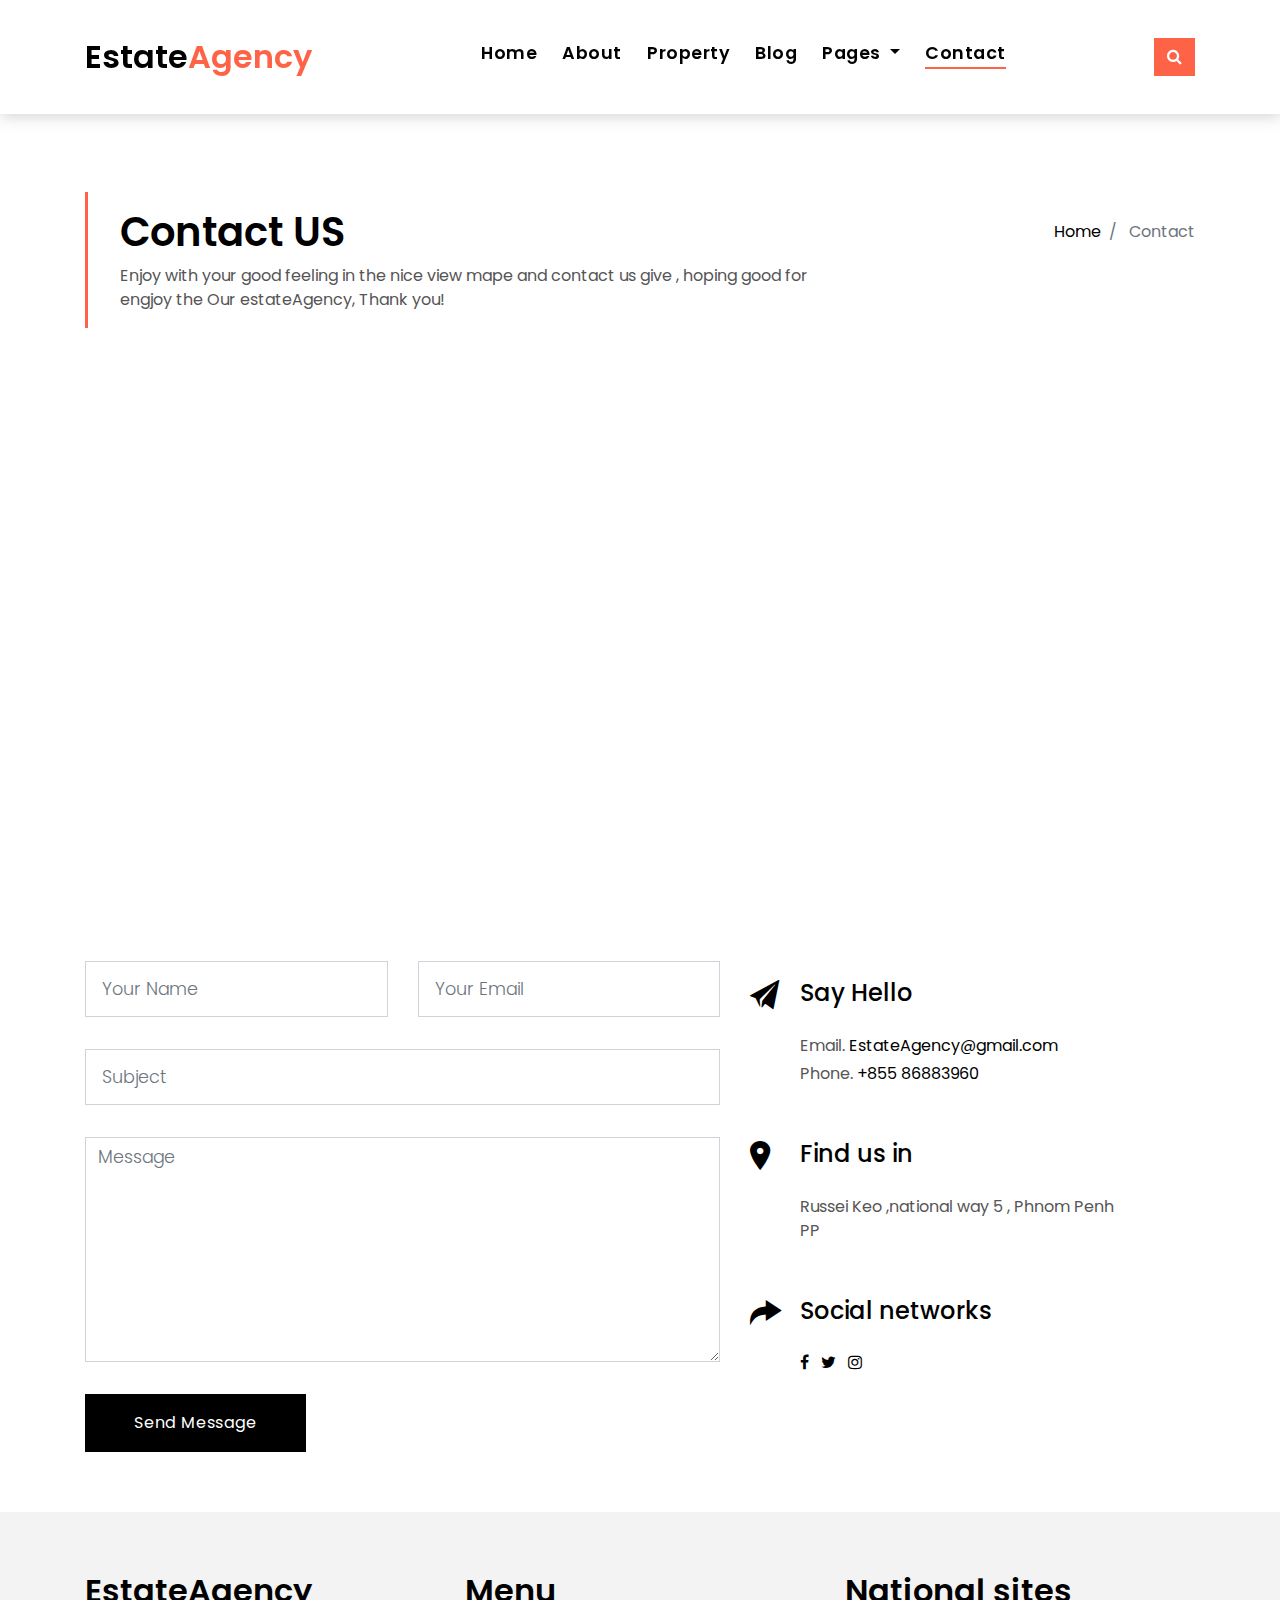
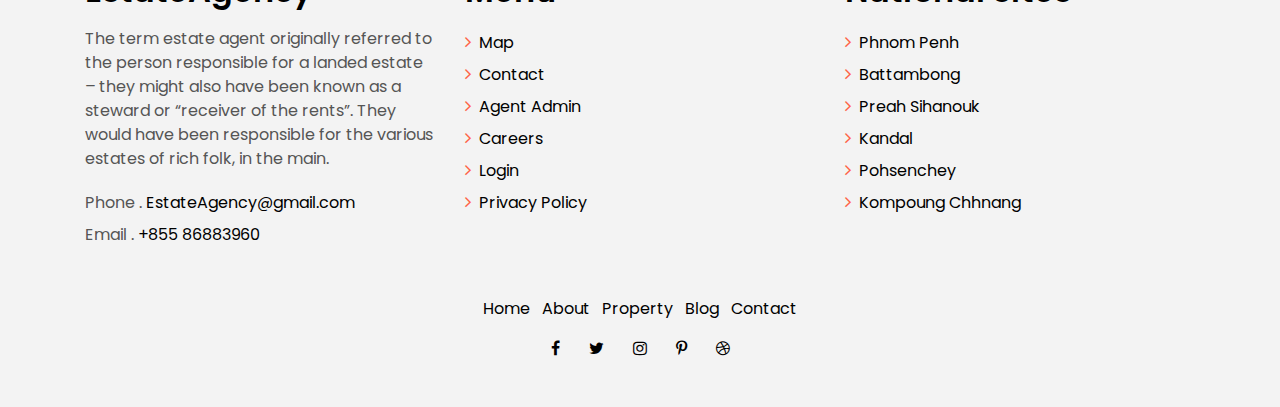
<file: EstateAgency/contact.html>
<!DOCTYPE html>
<html lang="en">
<head>
  <meta charset="utf-8">
  <title>EstateAgency </title>
  <meta content="width=device-width, initial-scale=1.0" name="viewport">
  <meta content="" name="keywords">
  <meta content="" name="description">

  <!-- Favicons -->
  <link href="img/1042166_6878.jpg" rel="icon">
  <link href="img/1042166_6878.jpg" rel="logo EstatAagency">

  <!-- Google Fonts -->
  <link href="https://fonts.googleapis.com/css?family=Poppins:300,400,500,600,700" rel="stylesheet">

  <!-- Bootstrap CSS File -->
  <link href="lib/bootstrap/css/bootstrap.min.css" rel="stylesheet">

  <!-- Libraries CSS Files -->
  <link href="lib/font-awesome/css/font-awesome.min.css" rel="stylesheet">
  <link href="lib/animate/animate.min.css" rel="stylesheet">
  <link href="lib/ionicons/css/ionicons.min.css" rel="stylesheet">
  <link href="lib/owlcarousel/assets/owl.carousel.min.css" rel="stylesheet">

  <!-- Main Stylesheet File -->
  <link href="css/style.css" rel="stylesheet">

  <!-- =======================================================
    Theme Name: EstateAgency
    Theme URL: https://bootstrapmade.com/real-estate-agency-bootstrap-template/
    Author: BootstrapMade.com
    License: https://bootstrapmade.com/license/
  ======================================================= -->
</head>

<body>

  <div class="click-closed"></div>
  <!--/ Form Search Star /-->
  <div class="box-collapse">
    <div class="title-box-d">
      <h3 class="title-d">Search Property</h3>
    </div>
    <span class="close-box-collapse right-boxed ion-ios-close"></span>
    <div class="box-collapse-wrap form">
      <form class="form-a">
        <div class="row">
          <div class="col-md-12 mb-2">
            <div class="form-group">
              <label for="Type">Keyword</label>
              <input type="text" class="form-control form-control-lg form-control-a" placeholder="Keyword">
            </div>
          </div>
          <div class="col-md-6 mb-2">
            <div class="form-group">
              <label for="Type">Type</label>
              <select class="form-control form-control-lg form-control-a" id="Type">
                <option>All Type</option>
                <option>For Rent</option>
                <option>For Sale</option>
                <option>Open House</option>
              </select>
            </div>
          </div>
          <div class="col-md-6 mb-2">
            <div class="form-group">
              <label for="city">City</label>
              <select class="form-control form-control-lg form-control-a" id="city">
                <option>All City</option>
                <option>Phnom Penh</option>
                <option>Preah Sihanouk</option>
                <option>Kompoung Chhnang</option>
                <option>Battambong</option>
              </select>
            </div>
          </div>
          <div class="col-md-6 mb-2">
            <div class="form-group">
              <label for="bedrooms">Bedrooms</label>
              <select class="form-control form-control-lg form-control-a" id="bedrooms">
                <option>Any</option>
                <option>01</option>
                <option>02</option>
                <option>03</option>
              </select>
            </div>
          </div>
          <div class="col-md-6 mb-2">
            <div class="form-group">
              <label for="garages">Garages</label>
              <select class="form-control form-control-lg form-control-a" id="garages">
                <option>Any</option>
                <option>01</option>
                <option>02</option>
                <option>03</option>
                <option>04</option>
              </select>
            </div>
          </div>
          <div class="col-md-6 mb-2">
            <div class="form-group">
              <label for="bathrooms">Bathrooms</label>
              <select class="form-control form-control-lg form-control-a" id="bathrooms">
                <option>Any</option>
                <option>01</option>
                <option>02</option>
                <option>03</option>
              </select>
            </div>
          </div>
          <div class="col-md-6 mb-2">
            <div class="form-group">
              <label for="price">Min Price</label>
              <select class="form-control form-control-lg form-control-a" id="price">
                <option>Unlimite</option>
                <option>$50,000</option>
                <option>$100,000</option>
                <option>$150,000</option>
                <option>$200,000</option>
              </select>
            </div>
          </div>
          <div class="col-md-12">
            <button type="submit" class="btn btn-b">Search Property</button>
          </div>
        </div>
      </form>
    </div>
  </div>
  <!--/ Form Search End /-->

  <!--/ Nav Star /-->
  <nav class="navbar navbar-default navbar-trans navbar-expand-lg fixed-top">
    <div class="container">
      <button class="navbar-toggler collapsed" type="button" data-toggle="collapse" data-target="#navbarDefault"
        aria-controls="navbarDefault" aria-expanded="false" aria-label="Toggle navigation">
        <span></span>
        <span></span>
        <span></span>
      </button>
      <a class="navbar-brand text-brand" href="index.html">Estate<span class="color-b">Agency</span></a>
      <button type="button" class="btn btn-link nav-search navbar-toggle-box-collapse d-md-none" data-toggle="collapse"
        data-target="#navbarTogglerDemo01" aria-expanded="false">
        <span class="fa fa-search" aria-hidden="true"></span>
      </button>
      <div class="navbar-collapse collapse justify-content-center" id="navbarDefault">
        <ul class="navbar-nav">
          <li class="nav-item">
            <a class="nav-link" href="index.html">Home</a>
          </li>
          <li class="nav-item">
            <a class="nav-link" href="about.html">About</a>
          </li>
          <li class="nav-item">
            <a class="nav-link" href="property-grid.html">Property</a>
          </li>
          <li class="nav-item">
            <a class="nav-link" href="blog-grid.html">Blog</a>
          </li>
          <li class="nav-item dropdown">
            <a class="nav-link dropdown-toggle" href="#" id="navbarDropdown" role="button" data-toggle="dropdown"
              aria-haspopup="true" aria-expanded="false">
              Pages
            </a>
            <div class="dropdown-menu" aria-labelledby="navbarDropdown">
              <a class="dropdown-item" href="property-single.html">Property Single</a>
              <a class="dropdown-item" href="blog-single.html">Blog Single</a>
              <a class="dropdown-item" href="agents-grid.html">Agents Grid</a>
              <a class="dropdown-item" href="agent-single.html">Agent Single</a>
            </div>
          </li>
          <li class="nav-item">
            <a class="nav-link active" href="contact.html">Contact</a>
          </li>
        </ul>
      </div>
      <button type="button" class="btn btn-b-n navbar-toggle-box-collapse d-none d-md-block" data-toggle="collapse"
        data-target="#navbarTogglerDemo01" aria-expanded="false">
        <span class="fa fa-search" aria-hidden="true"></span>
      </button>
    </div>
  </nav>
  <!--/ Nav End /-->

  <!--/ Intro Single star /-->
  <section class="intro-single">
    <div class="container">
      <div class="row">
        <div class="col-md-12 col-lg-8">
          <div class="title-single-box">
            <h1 class="title-single">Contact US</h1>
            <span class="color-text-a">Enjoy with your good feeling in the nice view mape and contact us give ,
              hoping good for engjoy the Our estateAgency, Thank you!</span>
          </div>
        </div>
        <div class="col-md-12 col-lg-4">
          <nav aria-label="breadcrumb" class="breadcrumb-box d-flex justify-content-lg-end">
            <ol class="breadcrumb">
              <li class="breadcrumb-item">
                <a href="index.html">Home</a>
              </li>
              <li class="breadcrumb-item active" aria-current="page">
                Contact
              </li>
            </ol>
          </nav>
        </div>
      </div>
    </div>
  </section>
  <!--/ Intro Single End /-->

  <!--/ Contact Star /-->
  <section class="contact">
    <div class="container">
      <div class="row">
        <div class="col-sm-12">
          <div class="contact-map box">
            <div id="map" class="contact-map">
              <iframe src="https://www.google.com/maps/embed?pb=!1m18!1m12!1m3!1d250151.46368295583!2d104.72536869057969!3d11.579317634718848!2m3!1f0!2f0!3f0!3m2!1i1024!2i768!4f13.1!3m3!1m2!1s0x3109513dc76a6be3%3A0x9c010ee85ab525bb!2sPhnom%20Penh!5e0!3m2!1sen!2skh!4v1702985956048!5m2!1sen!2skh" width="600" height="450" style="border:0;" allowfullscreen="" loading="lazy" referrerpolicy="no-referrer-when-downgrade"></iframe>
            </div>
          </div>
        </div>
        <div class="col-sm-12 section-t8">
          <div class="row">
            <div class="col-md-7">
              <form class="form-a contactForm" action="" method="post" role="form">
                <div id="sendmessage">Your message has been sent. Thank you!</div>
                <div id="errormessage"></div>
                <div class="row">
                  <div class="col-md-6 mb-3">
                    <div class="form-group">
                      <input type="text" name="name" class="form-control form-control-lg form-control-a" placeholder="Your Name" data-rule="minlen:4" data-msg="Please enter at least 4 chars">
                      <div class="validation"></div>
                    </div>
                  </div>
                  <div class="col-md-6 mb-3">
                    <div class="form-group">
                      <input name="email" type="email" class="form-control form-control-lg form-control-a" placeholder="Your Email" data-rule="email" data-msg="Please enter a valid email">
                      <div class="validation"></div>
                    </div>
                  </div>
                  <div class="col-md-12 mb-3">
                    <div class="form-group">
                      <input type="url" name="subject" class="form-control form-control-lg form-control-a" placeholder="Subject" data-rule="minlen:4" data-msg="Please enter at least 8 chars of subject">
                      <div class="validation"></div>
                    </div>
                  </div>
                  <div class="col-md-12 mb-3">
                    <div class="form-group">
                      <textarea name="message" class="form-control" name="message" cols="45" rows="8" data-rule="required" data-msg="Please write something for us" placeholder="Message"></textarea>
                      <div class="validation"></div>
                    </div>
                  </div>
                  <div class="col-md-12">
                    <button type="submit" class="btn btn-a">Send Message</button>
                  </div>
                </div>
              </form>
            </div>
            <div class="col-md-5 section-md-t3">
              <div class="icon-box section-b2">
                <div class="icon-box-icon">
                  <span class="ion-ios-paper-plane"></span>
                </div>
                <div class="icon-box-content table-cell">
                  <div class="icon-box-title">
                    <h4 class="icon-title">Say Hello</h4>
                  </div>
                  <div class="icon-box-content">
                    <p class="mb-1">Email.
                      <span class="color-a">EstateAgency@gmail.com</span>
                    </p>
                    <p class="mb-1">Phone.
                      <span class="color-a">+855 86883960</span>
                    </p>
                  </div>
                </div>
              </div>
              <div class="icon-box section-b2">
                <div class="icon-box-icon">
                  <span class="ion-ios-pin"></span>
                </div>
                <div class="icon-box-content table-cell">
                  <div class="icon-box-title">
                    <h4 class="icon-title">Find us in</h4>
                  </div>
                  <div class="icon-box-content">
                    <p class="mb-1">
                      Russei Keo ,national way 5 , Phnom Penh
                      <br> PP
                    </p>
                  </div>
                </div>
              </div>
              <div class="icon-box">
                <div class="icon-box-icon">
                  <span class="ion-ios-redo"></span>
                </div>
                <div class="icon-box-content table-cell">
                  <div class="icon-box-title">
                    <h4 class="icon-title">Social networks</h4>
                  </div>
                  <div class="icon-box-content">
                    <div class="socials-footer">
                      <ul class="list-inline">
                        <li class="list-inline-item">
                          <a href="https://www.facebook.com/profile.php?id=100008972776360&mibextid=LQQJ4d" class="link-one">
                            <i class="fa fa-facebook" aria-hidden="true"></i>
                          </a>
                        </li>
                        <li class="list-inline-item">
                          <a href="#" class="link-one">
                            <i class="fa fa-twitter" aria-hidden="true"></i>
                          </a>
                        </li>
                        <li class="list-inline-item">
                          <a href="#" class="link-one">
                            <i class="fa fa-instagram" aria-hidden="true"></i>
                          </a>
                        </li>
                      </ul>
                    </div>
                  </div>
                </div>
              </div>
            </div>
          </div>
        </div>
      </div>
    </div>
  </section>
  <!--/ Contact End /-->

  <!--/ footer Star /-->
  <section class="section-footer">
    <div class="container">
      <div class="row">
        <div class="col-sm-12 col-md-4">
          <div class="widget-a">
            <div class="w-header-a">
              <h3 class="w-title-a text-brand">EstateAgency</h3>
            </div>
            <div class="w-body-a">
              <p class="w-text-a color-text-a">
                The term estate agent originally referred to the person responsible for a landed estate – 
                they might also have been known as a steward or “receiver of the rents”. 
                They would have been responsible for the various estates of rich folk, in the main.
              </p>
            </div>
            <div class="w-footer-a">
              <ul class="list-unstyled">
                <li class="color-a">
                  <span class="color-text-a">Phone .</span> EstateAgency@gmail.com</li>
                <li class="color-a">
                  <span class="color-text-a">Email .</span> +855 86883960</li>
              </ul>
            </div>
          </div>
        </div>
        <div class="col-sm-12 col-md-4 section-md-t3">
          <div class="widget-a">
            <div class="w-header-a">
              <h3 class="w-title-a text-brand">Menu</h3>
            </div>
            <div class="w-body-a">
              <div class="w-body-a">
                <ul class="list-unstyled">
                  <li class="item-list-a">
                    <i class="fa fa-angle-right"></i> <a href="#">Map</a>
                  </li>
                  <li class="item-list-a">
                    <i class="fa fa-angle-right"></i> <a href="#">Contact</a>
                  </li>
                  <li class="item-list-a">
                    <i class="fa fa-angle-right"></i> <a href="#">Agent Admin</a>
                  </li>
                  <li class="item-list-a">
                    <i class="fa fa-angle-right"></i> <a href="#">Careers</a>
                  </li>
                  <li class="item-list-a">
                    <i class="fa fa-angle-right"></i> <a href="#">Login</a>
                  </li>
                  <li class="item-list-a">
                    <i class="fa fa-angle-right"></i> <a href="#">Privacy Policy</a>
                  </li>
                </ul>
              </div>
            </div>
          </div>
        </div>
        <div class="col-sm-12 col-md-4 section-md-t3">
          <div class="widget-a">
            <div class="w-header-a">
              <h3 class="w-title-a text-brand">National sites</h3>
            </div>
            <div class="w-body-a">
              <ul class="list-unstyled">
                <li class="item-list-a">
                  <i class="fa fa-angle-right"></i> <a href="#">Phnom Penh</a>
                </li>
                <li class="item-list-a">
                  <i class="fa fa-angle-right"></i> <a href="#">Battambong</a>
                </li>
                <li class="item-list-a">
                  <i class="fa fa-angle-right"></i> <a href="#">Preah Sihanouk</a>
                </li>
                <li class="item-list-a">
                  <i class="fa fa-angle-right"></i> <a href="#">Kandal</a>
                </li>
                <li class="item-list-a">
                  <i class="fa fa-angle-right"></i> <a href="#">Pohsenchey</a>
                </li>
                <li class="item-list-a">
                  <i class="fa fa-angle-right"></i> <a href="#">Kompoung Chhnang</a>
                </li>
              </ul>
            </div>
          </div>
        </div>
      </div>
    </div>
  </section>
  <footer>
    <div class="container">
      <div class="row">
        <div class="col-md-12">
          <nav class="nav-footer">
            <ul class="list-inline">
              <li class="list-inline-item">
                <a href="#">Home</a>
              </li>
              <li class="list-inline-item">
                <a href="#">About</a>
              </li>
              <li class="list-inline-item">
                <a href="#">Property</a>
              </li>
              <li class="list-inline-item">
                <a href="#">Blog</a>
              </li>
              <li class="list-inline-item">
                <a href="#">Contact</a>
              </li>
            </ul>
          </nav>
          <div class="socials-a">
            <ul class="list-inline">
              <li class="list-inline-item">
                <a href="#">
                  <i class="fa fa-facebook" aria-hidden="true"></i>
                </a>
              </li>
              <li class="list-inline-item">
                <a href="#">
                  <i class="fa fa-twitter" aria-hidden="true"></i>
                </a>
              </li>
              <li class="list-inline-item">
                <a href="#">
                  <i class="fa fa-instagram" aria-hidden="true"></i>
                </a>
              </li>
              <li class="list-inline-item">
                <a href="#">
                  <i class="fa fa-pinterest-p" aria-hidden="true"></i>
                </a>
              </li>
              <li class="list-inline-item">
                <a href="#">
                  <i class="fa fa-dribbble" aria-hidden="true"></i>
                </a>
              </li>
            </ul>
        </div>
      </div>
    </div>
  </footer>
  <!--/ Footer End /-->

  <a href="#" class="back-to-top"><i class="fa fa-chevron-up"></i></a>
  <div id="preloader"></div>

  <!-- JavaScript Libraries -->
  <script src="lib/jquery/jquery.min.js"></script>
  <script src="lib/jquery/jquery-migrate.min.js"></script>
  <script src="lib/popper/popper.min.js"></script>
  <script src="lib/bootstrap/js/bootstrap.min.js"></script>
  <script src="lib/easing/easing.min.js"></script>
  <script src="lib/owlcarousel/owl.carousel.min.js"></script>
  <script src="lib/scrollreveal/scrollreveal.min.js"></script>
  <!-- Contact Form JavaScript File -->
  <script src="contactform/contactform.js"></script>

  <!-- Template Main Javascript File -->
  <script src="js/main.js"></script>

</body>
</html>
</file>
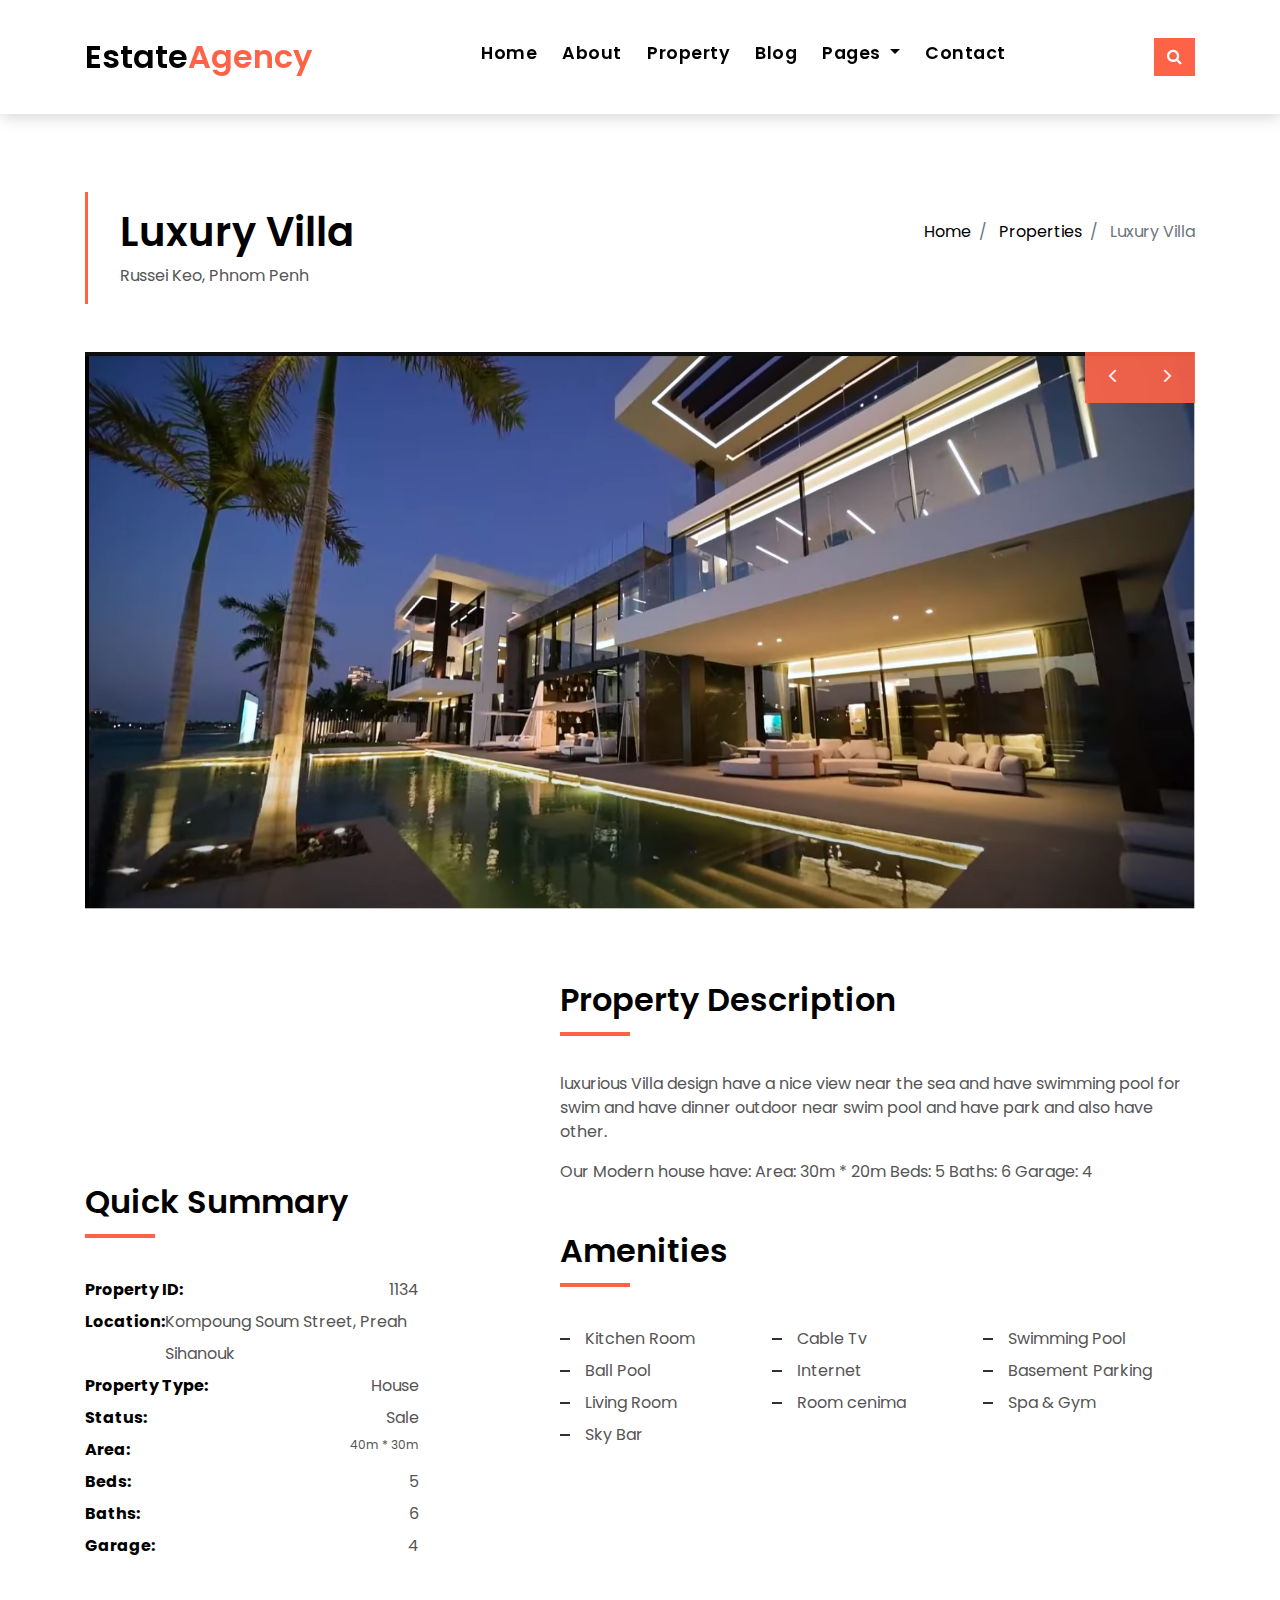
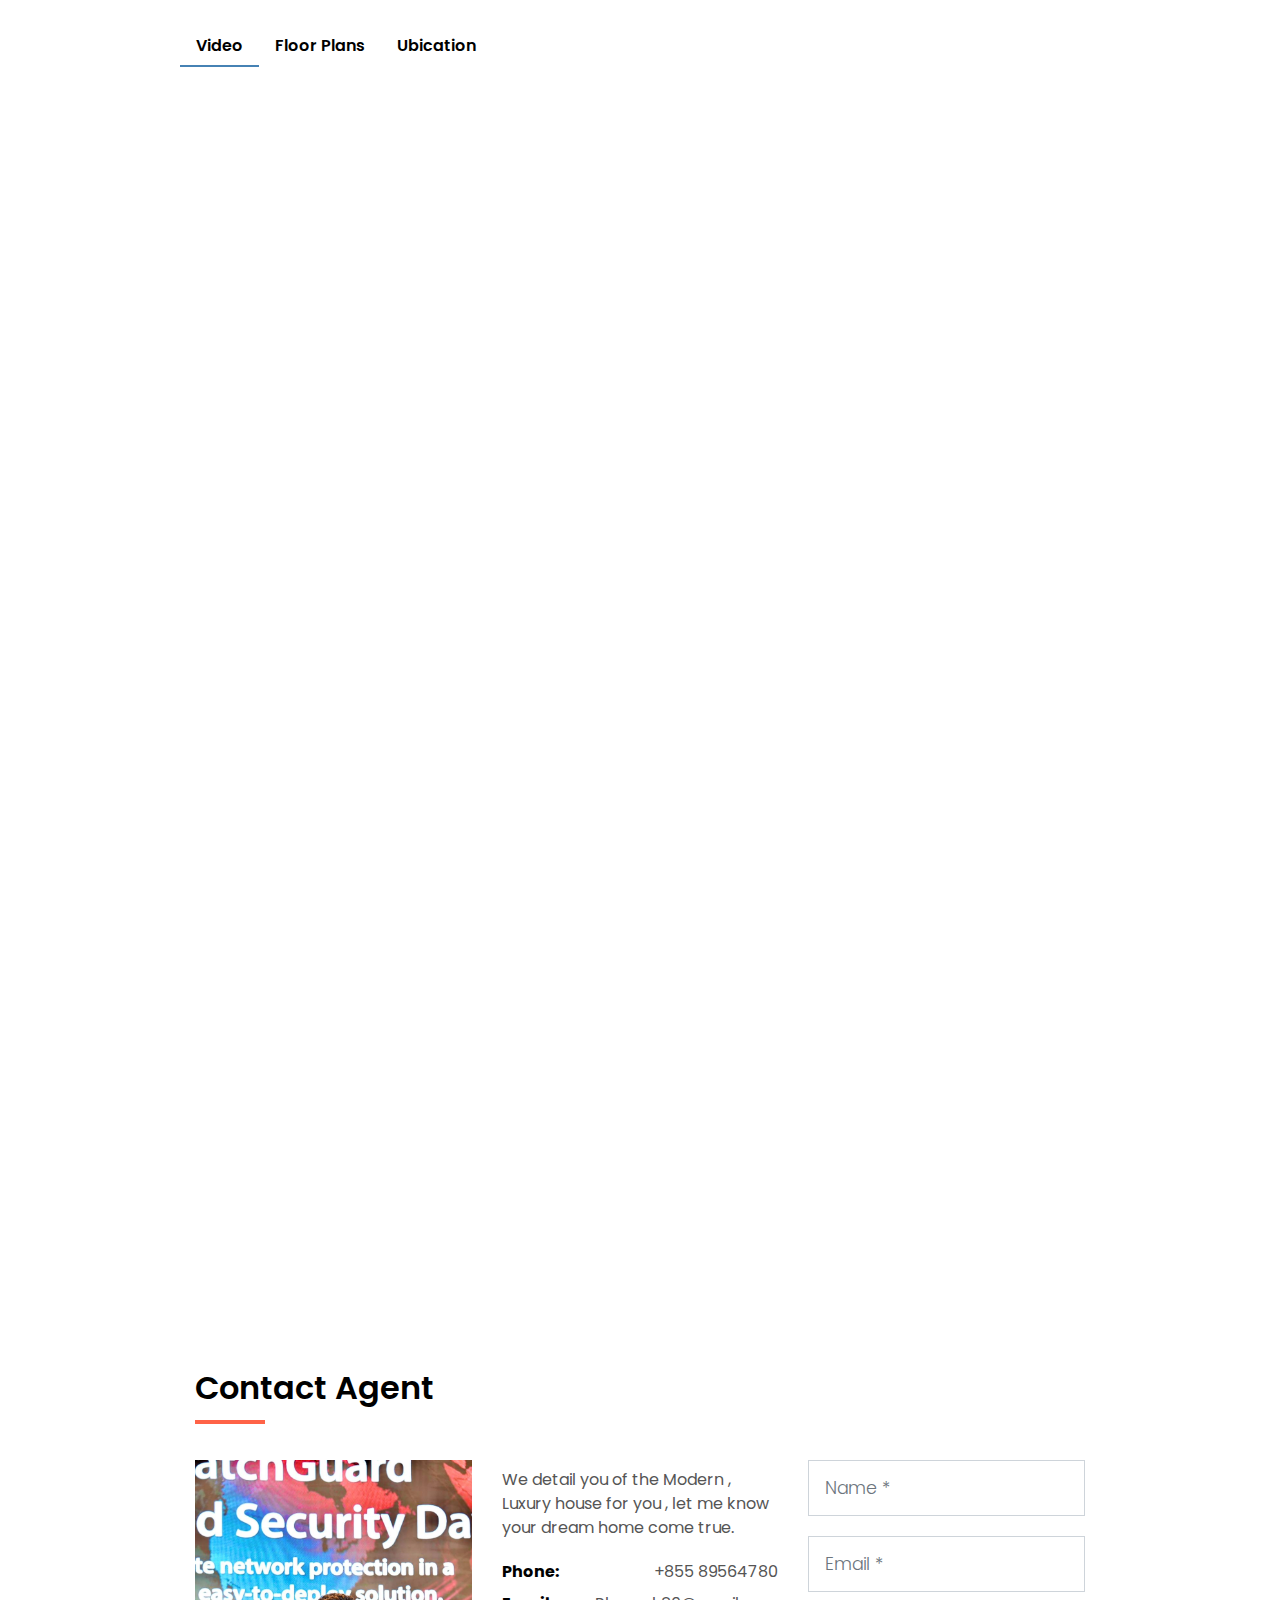
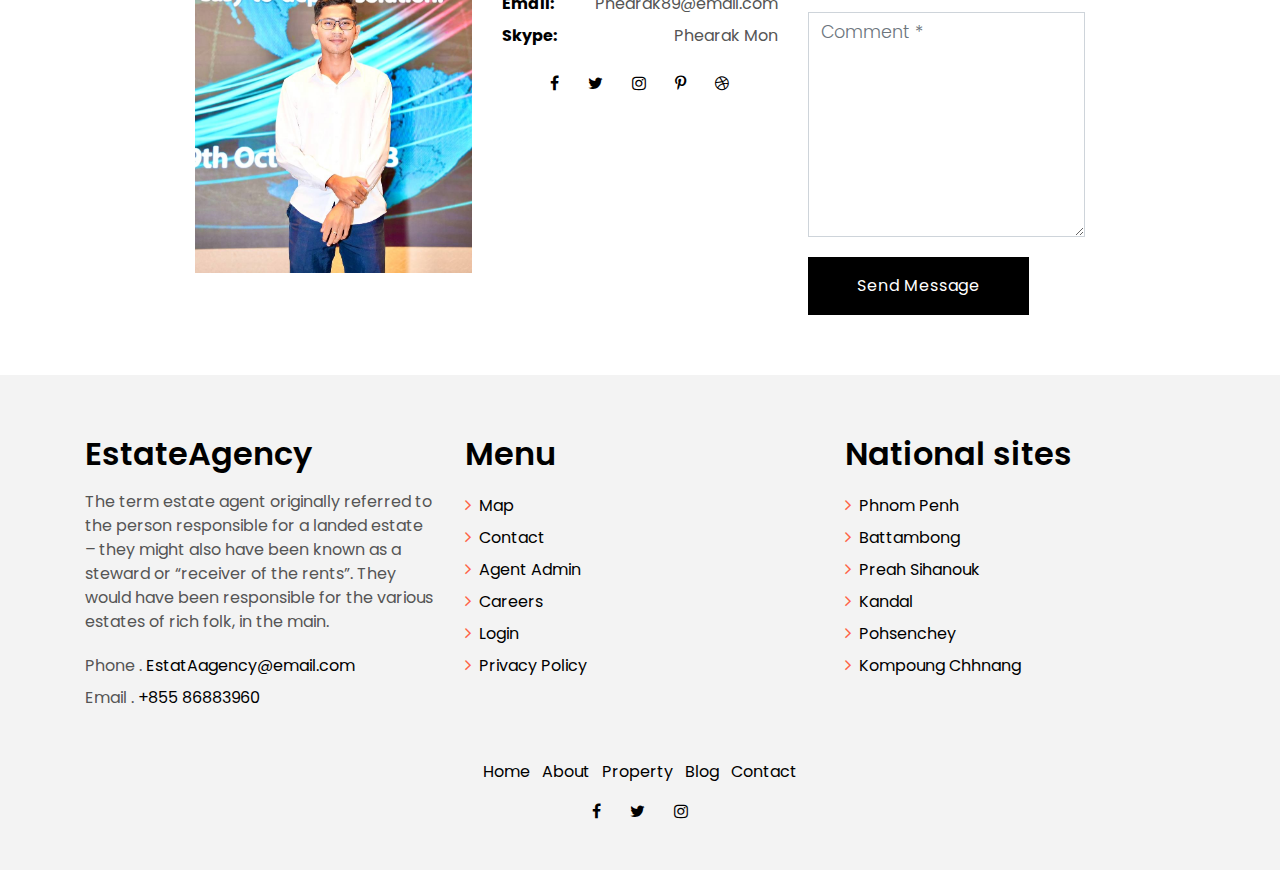
<file: EstateAgency/property-single.html>
<!DOCTYPE html>
<html lang="en">
<head>
  <meta charset="utf-8">
  <title>EstateAgency</title>
  <meta content="width=device-width, initial-scale=1.0" name="viewport">
  <meta content="" name="keywords">
  <meta content="" name="description">

  <!-- Favicons -->
  <link href="img/1042166_6878.jpg" rel="icon">
  <link href="img/1042166_6878.jpg" rel="EstateAgency">

  <!-- Google Fonts -->
  <link href="https://fonts.googleapis.com/css?family=Poppins:300,400,500,600,700" rel="stylesheet">

  <!-- Bootstrap CSS File -->
  <link href="lib/bootstrap/css/bootstrap.min.css" rel="stylesheet">

  <!-- Libraries CSS Files -->
  <link href="lib/font-awesome/css/font-awesome.min.css" rel="stylesheet">
  <link href="lib/animate/animate.min.css" rel="stylesheet">
  <link href="lib/ionicons/css/ionicons.min.css" rel="stylesheet">
  <link href="lib/owlcarousel/assets/owl.carousel.min.css" rel="stylesheet">

  <!-- Main Stylesheet File -->
  <link href="css/style.css" rel="stylesheet">

  <!-- =======================================================
    Theme Name: EstateAgency
    Theme URL: https://bootstrapmade.com/real-estate-agency-bootstrap-template/
    Author: BootstrapMade.com
    License: https://bootstrapmade.com/license/
  ======================================================= -->
</head>

<body>

  <div class="click-closed"></div>
  <!--/ Form Search Star /-->
  <div class="box-collapse">
    <div class="title-box-d">
      <h3 class="title-d">Search Property</h3>
    </div>
    <span class="close-box-collapse right-boxed ion-ios-close"></span>
    <div class="box-collapse-wrap form">
      <form class="form-a">
        <div class="row">
          <div class="col-md-12 mb-2">
            <div class="form-group">
              <label for="Type">Keyword</label>
              <input type="text" class="form-control form-control-lg form-control-a" placeholder="Keyword">
            </div>
          </div>
          <div class="col-md-6 mb-2">
            <div class="form-group">
              <label for="Type">Type</label>
              <select class="form-control form-control-lg form-control-a" id="Type">
                <option>All Type</option>
                <option>For Rent</option>
                <option>For Sale</option>
                <option>Open House</option>
              </select>
            </div>
          </div>
          <div class="col-md-6 mb-2">
            <div class="form-group">
              <label for="city">City</label>
              <select class="form-control form-control-lg form-control-a" id="city">
                <option>All City</option>
                <option>Phnom Penh</option>
                <option>Preah Sihanouk</option>
                <option>Kompoung Chhnang</option>
                <option>Battambong</option>
              </select>
            </div>
          </div>
          <div class="col-md-6 mb-2">
            <div class="form-group">
              <label for="bedrooms">Bedrooms</label>
              <select class="form-control form-control-lg form-control-a" id="bedrooms">
                <option>Any</option>
                <option>01</option>
                <option>02</option>
                <option>03</option>
              </select>
            </div>
          </div>
          <div class="col-md-6 mb-2">
            <div class="form-group">
              <label for="garages">Garages</label>
              <select class="form-control form-control-lg form-control-a" id="garages">
                <option>Any</option>
                <option>01</option>
                <option>02</option>
                <option>03</option>
                <option>04</option>
              </select>
            </div>
          </div>
          <div class="col-md-6 mb-2">
            <div class="form-group">
              <label for="bathrooms">Bathrooms</label>
              <select class="form-control form-control-lg form-control-a" id="bathrooms">
                <option>Any</option>
                <option>01</option>
                <option>02</option>
                <option>03</option>
              </select>
            </div>
          </div>
          <div class="col-md-6 mb-2">
            <div class="form-group">
              <label for="price">Min Price</label>
              <select class="form-control form-control-lg form-control-a" id="price">
                <option>Unlimite</option>
                <option>$50,000</option>
                <option>$100,000</option>
                <option>$150,000</option>
                <option>$200,000</option>
              </select>
            </div>
          </div>
          <div class="col-md-12">
            <button type="submit" class="btn btn-b">Search Property</button>
          </div>
        </div>
      </form>
    </div>
  </div>
  <!--/ Form Search End /-->

  <!--/ Nav Star /-->
  <nav class="navbar navbar-default navbar-trans navbar-expand-lg fixed-top">
    <div class="container">
      <button class="navbar-toggler collapsed" type="button" data-toggle="collapse" data-target="#navbarDefault"
        aria-controls="navbarDefault" aria-expanded="false" aria-label="Toggle navigation">
        <span></span>
        <span></span>
        <span></span>
      </button>
      <a class="navbar-brand text-brand" href="index.html">Estate<span class="color-b">Agency</span></a>
      <button type="button" class="btn btn-link nav-search navbar-toggle-box-collapse d-md-none" data-toggle="collapse"
        data-target="#navbarTogglerDemo01" aria-expanded="false">
        <span class="fa fa-search" aria-hidden="true"></span>
      </button>
      <div class="navbar-collapse collapse justify-content-center" id="navbarDefault">
        <ul class="navbar-nav">
          <li class="nav-item">
            <a class="nav-link" href="index.html">Home</a>
          </li>
          <li class="nav-item">
            <a class="nav-link" href="about.html">About</a>
          </li>
          <li class="nav-item">
            <a class="nav-link" href="property-grid.html">Property</a>
          </li>
          <li class="nav-item">
            <a class="nav-link" href="blog-grid.html">Blog</a>
          </li>
          <li class="nav-item dropdown">
            <a class="nav-link dropdown-toggle" href="#" id="navbarDropdown" role="button" data-toggle="dropdown"
              aria-haspopup="true" aria-expanded="false">
              Pages
            </a>
            <div class="dropdown-menu" aria-labelledby="navbarDropdown">
              <a class="dropdown-item active" href="property-single.html">Property Single</a>
              <a class="dropdown-item" href="blog-single.html">Blog Single</a>
              <a class="dropdown-item" href="agents-grid.html">Agents Grid</a>
              <a class="dropdown-item" href="agent-single.html">Agent Single</a>
            </div>
          </li>
          <li class="nav-item">
            <a class="nav-link" href="contact.html">Contact</a>
          </li>
        </ul>
      </div>
      <button type="button" class="btn btn-b-n navbar-toggle-box-collapse d-none d-md-block" data-toggle="collapse"
        data-target="#navbarTogglerDemo01" aria-expanded="false">
        <span class="fa fa-search" aria-hidden="true"></span>
      </button>
    </div>
  </nav>
  <!--/ Nav End /-->

  <!--/ Intro Single star /-->
  <section class="intro-single">
    <div class="container">
      <div class="row">
        <div class="col-md-12 col-lg-8">
          <div class="title-single-box">
            <h1 class="title-single">Luxury Villa</h1>
            <span class="color-text-a">Russei Keo, Phnom Penh</span>
          </div>
        </div>
        <div class="col-md-12 col-lg-4">
          <nav aria-label="breadcrumb" class="breadcrumb-box d-flex justify-content-lg-end">
            <ol class="breadcrumb">
              <li class="breadcrumb-item">
                <a href="index.html">Home</a>
              </li>
              <li class="breadcrumb-item">
                <a href="property-grid.html">Properties</a>
              </li>
              <li class="breadcrumb-item active" aria-current="page">
                Luxury Villa
              </li>
            </ol>
          </nav>
        </div>
      </div>
    </div>
  </section>
  <!--/ Intro Single End /-->

  <!--/ Property Single Star /-->
  <section class="property-single nav-arrow-b">
    <div class="container">
      <div class="row">
        <div class="col-sm-12">
          <div id="property-single-carousel" class="owl-carousel owl-arrow gallery-property">
            <div class="carousel-item-b">
              <img src="img/slide-2.jpg" alt="">
            </div>
            <div class="carousel-item-b">
              <img src="img/slide-3.jpg" alt="">
            </div>
            <div class="carousel-item-b">
              <img src="img/slide-1.jpg" alt="">
            </div>
          </div>
          <div class="row justify-content-between">
            <div class="col-md-5 col-lg-4">
              <div class="property-price d-flex justify-content-center foo">
                <div class="card-header-c d-flex">
                  <div class="card-box-ico">
                    <span class="ion-money">$</span>
                  </div>
                  <div class="card-title-c align-self-center">
                    <h5 class="title-c">609,000</h5>
                  </div>
                </div>
              </div>
              <div class="property-summary">
                <div class="row">
                  <div class="col-sm-12">
                    <div class="title-box-d section-t4">
                      <h3 class="title-d">Quick Summary</h3>
                    </div>
                  </div>
                </div>
                <div class="summary-list">
                  <ul class="list">
                    <li class="d-flex justify-content-between">
                      <strong>Property ID:</strong>
                      <span>1134</span>
                    </li>
                    <li class="d-flex justify-content-between">
                      <strong>Location:</strong>
                      <span>Kompoung Soum Street, Preah Sihanouk  </span>
                    </li>
                    <li class="d-flex justify-content-between">
                      <strong>Property Type:</strong>
                      <span>House</span>
                    </li>
                    <li class="d-flex justify-content-between">
                      <strong>Status:</strong>
                      <span>Sale</span>
                    </li>
                    <li class="d-flex justify-content-between">
                      <strong>Area:</strong>
                      <span>
                        <sup>40m * 30m</sup>
                      </span>
                    </li>
                    <li class="d-flex justify-content-between">
                      <strong>Beds:</strong>
                      <span>5</span>
                    </li>
                    <li class="d-flex justify-content-between">
                      <strong>Baths:</strong>
                      <span>6</span>
                    </li>
                    <li class="d-flex justify-content-between">
                      <strong>Garage:</strong>
                      <span>4</span>
                    </li>
                  </ul>
                </div>
              </div>
            </div>
            <div class="col-md-7 col-lg-7 section-md-t3">
              <div class="row">
                <div class="col-sm-12">
                  <div class="title-box-d">
                    <h3 class="title-d">Property Description</h3>
                  </div>
                </div>
              </div>
              <div class="property-description">
                <p class="description color-text-a">
                  luxurious Villa design have a nice view near the sea and have swimming pool for swim 
                  and have dinner outdoor near swim pool and have park and also have other.
                </p>
                <p class="description color-text-a no-margin">
                  Our Modern house have:
                  Area:
                        30m * 20m
                  Beds:
                        5
                  Baths:
                        6
                  Garage:
                        4

                </p>
              </div>
              <div class="row section-t3">
                <div class="col-sm-12">
                  <div class="title-box-d">
                    <h3 class="title-d">Amenities</h3>
                  </div>
                </div>
              </div>
              <div class="amenities-list color-text-a">
                <ul class="list-a no-margin">
                  
                  <li>Kitchen Room</li>
                  <li>Cable Tv</li>
                  <li>Swimming Pool</li>
                  <li>Ball Pool</li>
                  <li>Internet</li>
                  <li>Basement Parking</li>
                  <li>Living Room</li>
                  <li>Room cenima</li>
                  <li>Spa & Gym</li>
                  <li>Sky Bar</li>
                </ul>
              </div>
            </div>
          </div>
        </div>
        <div class="col-md-10 offset-md-1">
          <ul class="nav nav-pills-a nav-pills mb-3 section-t3" id="pills-tab" role="tablist">
            <li class="nav-item">
              <a class="nav-link active" id="pills-video-tab" data-toggle="pill" href="#pills-video" role="tab"
                aria-controls="pills-video" aria-selected="true">Video</a>
            </li>
            <li class="nav-item">
              <a class="nav-link" id="pills-plans-tab" data-toggle="pill" href="#pills-plans" role="tab" aria-controls="pills-plans"
                aria-selected="false">Floor Plans</a>
            </li>
            <li class="nav-item">
              <a class="nav-link" id="pills-map-tab" data-toggle="pill" href="#pills-map" role="tab" aria-controls="pills-map"
                aria-selected="false">Ubication</a>
            </li>
          </ul>
          <div class="tab-content" id="pills-tabContent">
            <div class="tab-pane fade show active" id="pills-video" role="tabpanel" aria-labelledby="pills-video-tab">
              <iframe width="560" height="315" src="https://www.youtube.com/embed/YfWbbvqKPCs?si=DtxZsW_yWEuZ0s3a" title="YouTube video player" frameborder="0" allow="accelerometer; autoplay; clipboard-write; encrypted-media; gyroscope; picture-in-picture; web-share" allowfullscreen></iframe>
            <div class="tab-pane fade" id="pills-plans" role="tabpanel" aria-labelledby="pills-plans-tab">
              <img src="img/plan2.jpg" alt="" class="img-fluid">
            </div>
            <div class="tab-pane fade" id="pills-map" role="tabpanel" aria-labelledby="pills-map-tab">
              <iframe src="https://www.google.com/maps/embed?pb=!1m18!1m12!1m3!1d7992878.272264827!2d95.3521626289617!3d11.990231183343319!2m3!1f0!2f0!3f0!3m2!1i1024!2i768!4f13.1!3m3!1m2!1s0x310787bfd4dc3743%3A0xe4b7bfe089f41253!2z4Z6A4Z6Y4Z-S4Z6W4Z674Z6H4Z62!5e0!3m2!1skm!2skh!4v1704179826662!5m2!1skm!2skh" width="600" height="450" style="border:0;" allowfullscreen="" loading="lazy" referrerpolicy="no-referrer-when-downgrade"></iframe>
            </div>
          </div>
        </div>
        <div class="col-md-12">
          <div class="row section-t3">
            <div class="col-sm-12">
              <div class="title-box-d">
                <h3 class="title-d">Contact Agent</h3>
              </div>
            </div>
          </div>
          <div class="row">
            <div class="col-md-6 col-lg-4">
              <img src="img/about-2.jpg" alt="" class="img-fluid">
            </div>
            <div class="col-md-6 col-lg-4">
              <div class="property-agent">
                <h4 class="title-agent"></h4>
                <p class="color-text-a">
                  We detail you of the Modern , Luxury house for you ,
                  let me know your dream home come true.
                </p>
                <ul class="list-unstyled">
                  <li class="d-flex justify-content-between">
                    <strong>Phone:</strong>
                    <span class="color-text-a">+855 89564780</span>
                  </li>
                  <li class="d-flex justify-content-between">
                    <strong>Email:</strong>
                    <span class="color-text-a">Phearak89@email.com</span>
                  </li>
                  <li class="d-flex justify-content-between">
                    <strong>Skype:</strong>
                    <span class="color-text-a">Phearak Mon</span>
                  </li>
                </ul>
                <div class="socials-a">
                  <ul class="list-inline">
                    <li class="list-inline-item">
                      <a href="#">
                        <i class="fa fa-facebook" aria-hidden="true"></i>
                      </a>
                    </li>
                    <li class="list-inline-item">
                      <a href="#">
                        <i class="fa fa-twitter" aria-hidden="true"></i>
                      </a>
                    </li>
                    <li class="list-inline-item">
                      <a href="#">
                        <i class="fa fa-instagram" aria-hidden="true"></i>
                      </a>
                    </li>
                    <li class="list-inline-item">
                      <a href="#">
                        <i class="fa fa-pinterest-p" aria-hidden="true"></i>
                      </a>
                    </li>
                    <li class="list-inline-item">
                      <a href="#">
                        <i class="fa fa-dribbble" aria-hidden="true"></i>
                      </a>
                    </li>
                  </ul>
                </div>
              </div>
            </div>
            <div class="col-md-12 col-lg-4">
              <div class="property-contact">
                <form class="form-a">
                  <div class="row">
                    <div class="col-md-12 mb-1">
                      <div class="form-group">
                        <input type="text" class="form-control form-control-lg form-control-a" id="inputName"
                          placeholder="Name *" required>
                      </div>
                    </div>
                    <div class="col-md-12 mb-1">
                      <div class="form-group">
                        <input type="email" class="form-control form-control-lg form-control-a" id="inputEmail1"
                          placeholder="Email *" required>
                      </div>
                    </div>
                    <div class="col-md-12 mb-1">
                      <div class="form-group">
                        <textarea id="textMessage" class="form-control" placeholder="Comment *" name="message" cols="45"
                          rows="8" required></textarea>
                      </div>
                    </div>
                    <div class="col-md-12">
                      <button type="submit" class="btn btn-a">Send Message</button>
                    </div>
                  </div>
                </form>
              </div>
            </div>
          </div>
        </div>
      </div>
    </div>
  </section>
  <!--/ Property Single End /-->

  <!--/ footer Star /-->
  <section class="section-footer">
    <div class="container">
      <div class="row">
        <div class="col-sm-12 col-md-4">
          <div class="widget-a">
            <div class="w-header-a">
              <h3 class="w-title-a text-brand">EstateAgency</h3>
            </div>
            <div class="w-body-a">
              <p class="w-text-a color-text-a">
                The term estate agent originally referred to the person responsible for a landed estate – 
                they might also have been known as a steward or “receiver of the rents”. 
                They would have been responsible for the various estates of rich folk, in the main.
              </p>
            </div>
            <div class="w-footer-a">
              <ul class="list-unstyled">
                <li class="color-a">
                  <span class="color-text-a">Phone .</span> EstatAagency@email.com</li>
                <li class="color-a">
                  <span class="color-text-a">Email .</span> +855 86883960</li>
              </ul>
            </div>
          </div>
        </div>
        <div class="col-sm-12 col-md-4 section-md-t3">
          <div class="widget-a">
            <div class="w-header-a">
              <h3 class="w-title-a text-brand">Menu</h3>
            </div>
            <div class="w-body-a">
              <div class="w-body-a">
                <ul class="list-unstyled">
                  <li class="item-list-a">
                    <i class="fa fa-angle-right"></i> <a href="#"> Map</a>
                  </li>
                  <li class="item-list-a">
                    <i class="fa fa-angle-right"></i> <a href="#">Contact</a>
                  </li>
                  <li class="item-list-a">
                    <i class="fa fa-angle-right"></i> <a href="#">Agent Admin</a>
                  </li>
                  <li class="item-list-a">
                    <i class="fa fa-angle-right"></i> <a href="#">Careers</a>
                  </li>
                  <li class="item-list-a">
                    <i class="fa fa-angle-right"></i> <a href="#">Login</a>
                  </li>
                  <li class="item-list-a">
                    <i class="fa fa-angle-right"></i> <a href="#">Privacy Policy</a>
                  </li>
                </ul>
              </div>
            </div>
          </div>
        </div>
        <div class="col-sm-12 col-md-4 section-md-t3">
          <div class="widget-a">
            <div class="w-header-a">
              <h3 class="w-title-a text-brand">National sites</h3>
            </div>
            <div class="w-body-a">
              <ul class="list-unstyled">
                <li class="item-list-a">
                  <i class="fa fa-angle-right"></i> <a href="#">Phnom Penh</a>
                </li>
                <li class="item-list-a">
                  <i class="fa fa-angle-right"></i> <a href="#">Battambong</a>
                </li>
                <li class="item-list-a">
                  <i class="fa fa-angle-right"></i> <a href="#">Preah Sihanouk</a>
                </li>
                <li class="item-list-a">
                  <i class="fa fa-angle-right"></i> <a href="#">Kandal</a>
                </li>
                <li class="item-list-a">
                  <i class="fa fa-angle-right"></i> <a href="#">Pohsenchey</a>
                </li>
                <li class="item-list-a">
                  <i class="fa fa-angle-right"></i> <a href="#">Kompoung Chhnang</a>
                </li>
              </ul>
            </div>
          </div>
        </div>
      </div>
    </div>
  </section>
  <footer>
    <div class="container">
      <div class="row">
        <div class="col-md-12">
          <nav class="nav-footer">
            <ul class="list-inline">
              <li class="list-inline-item">
                <a href="#">Home</a>
              </li>
              <li class="list-inline-item">
                <a href="#">About</a>
              </li>
              <li class="list-inline-item">
                <a href="#">Property</a>
              </li>
              <li class="list-inline-item">
                <a href="#">Blog</a>
              </li>
              <li class="list-inline-item">
                <a href="#">Contact</a>
              </li>
            </ul>
          </nav>
          <div class="socials-a">
            <ul class="list-inline">
              <li class="list-inline-item">
                <a href="https://www.facebook.com/profile.php?id=100008972776360&mibextid=LQQJ4d">
                  <i class="fa fa-facebook" aria-hidden="true"></i>
                </a>
              </li>
              <li class="list-inline-item">
                <a href="#">
                  <i class="fa fa-twitter" aria-hidden="true"></i>
                </a>
              </li>
              <li class="list-inline-item">
                <a href="https://www.instagram.com/invites/contact/?i=wecrsweenwu2&utm_content=3b76qaa">
                  <i class="fa fa-instagram" aria-hidden="true"></i>
                </a>
              </li>
            </ul>
          </div>
      </div>
    </div>
  </footer>
  <!--/ Footer End /-->

  <a href="#" class="back-to-top"><i class="fa fa-chevron-up"></i></a>
  <div id="preloader"></div>

  <!-- JavaScript Libraries -->
  <script src="lib/jquery/jquery.min.js"></script>
  <script src="lib/jquery/jquery-migrate.min.js"></script>
  <script src="lib/popper/popper.min.js"></script>
  <script src="lib/bootstrap/js/bootstrap.min.js"></script>
  <script src="lib/easing/easing.min.js"></script>
  <script src="lib/owlcarousel/owl.carousel.min.js"></script>
  <script src="lib/scrollreveal/scrollreveal.min.js"></script>
  <!-- Contact Form JavaScript File -->
  <script src="contactform/contactform.js"></script>

  <!-- Template Main Javascript File -->
  <script src="js/main.js"></script>

</body>
</html>
</file>
<file: EstateAgency/css/style.css>
/*
  Theme Name: EstateAgency
  Theme URL: https://bootstrapmade.com/real-estate-agency-bootstrap-template/
  Author: BootstrapMade.com
  License: https://bootstrapmade.com/license/
*/

/*======================================
//--//-->   STYLES GENERALES
======================================*/

body {
  font-family: 'Poppins', sans-serif;
  color: #555555;
}

h1,
h2,
h3,
h4,
h5,
h6 {
  color: #000000;
}

a {
  color: #000000;
  transition: all .5s ease;
}

a:hover {
  color:steelblue;
  text-decoration: none;
}

.link-two {
  color: #000000;
  transition: all .5s ease;
}

.link-two:hover {
  text-decoration: underline;
  color: #000000;
}

.link-one {
  color: #000000;
  transition: all .5s ease;
}

.link-one:hover {
  color: #000000;
  text-decoration: none;
}

.link-icon {
  color: #000000;
  font-weight: 500;
}

.link-icon span {
  font-size: 14px;
  padding-left: 4px;
  vertical-align: middle;
}

.link-a {
  color: #ffffff;
  text-decoration: none;
}

.link-a:hover {
  color: #ffffff;
  text-decoration: none;
}

.link-a span {
  font-size: 18px;
  vertical-align: middle;
  margin-left: 5px;
}

.text-brand {
  color: #000000;
  font-size: 2rem;
  font-weight: 600;
}

.color-a {
  color: #000000;
}

.color-b {
  color:tomato;
}

.color-d {
  color: #adadad;
}

.color-text-a {
  color: #555555;
}

.no-margin {
  margin: 0;
}

/*------/ Nav Pills  /------*/

.nav-pills-a.nav-pills .nav-link {
  color: #000000;
  position: relative;
  font-weight: 600;
}

.nav-pills-a.nav-pills .nav-link.active {
  background-color: transparent;
}

.nav-pills-a.nav-pills .nav-link.active:after {
  content: '';
  position: absolute;
  left: 0;
  bottom: -1px;
  width: 100%;
  height: 2px;
  background-color:steelblue;
  z-index: 2;
}

/*------/ Bg Image /------*/

.bg-image {
  background-repeat: no-repeat;
  background-attachment: fixed;
  background-size: cover;
  background-position: center center;
}

/*------/ List a /------*/

.list-a {
  display: inline-block;
  line-height: 2;
  padding: 0;
  list-style: none;
}

.list-a li {
  position: relative;
  width: 50%;
  float: left;
  padding-left: 25px;
  padding-right: 5px;
}

.list-a li:before {
  content: '';
  width: 10px;
  height: 2px;
  position: absolute;
  background-color: #313131;
  top: 15px;
  left: 0;
}

/*------/ Pagination-a /------*/

.pagination-a .pagination .page-link {
  margin: 0 .2rem;
  border-color: transparent;
  padding: .5rem .8rem;
  color: #000000;
}

.pagination-a .pagination .page-link:hover,
.pagination-a .pagination .page-link:active,
.pagination-a .pagination .page-link:focus {
  background-color:tomato;
}

.pagination-a .pagination .page-link span {
  font-size: 1.2rem;
}

.pagination-a .pagination .next .page-link {
  padding: .4rem .9rem;
}

.pagination-a .pagination .page-item:last-child .page-link {
  border-top-right-radius: 0;
  border-bottom-right-radius: 0;
}

.pagination-a .pagination .page-item:first-child .page-link {
  border-top-left-radius: 0;
  border-bottom-left-radius: 0;
}

.pagination-a .pagination .page-item.disabled .page-link {
  padding: .4rem .9rem;
  color: #555555;
}

.pagination-a .pagination .page-item.active .page-link {
  background-color:tomato;
}

.a {
  color:tomato;
  font-size: 1.3rem;
}

/*------/ Icon Box /------*/

.icon-box .icon-box-icon {
  display: table-cell;
  vertical-align: top;
  font-size: 36px;
  color: #000000;
  width: 50px;
  padding-top: 8px;
}

.icon-box .icon-box-content {
  padding-top: 18px;
}

/*------/ Space Padding /------*/

.section-t8 {
  padding-top: 8rem;
}

.section-t4 {
  padding-top: 4rem;
}

.section-t3 {
  padding-top: 3rem;
}

.section-b2 {
  padding-bottom: 2rem;
}

.section-tb85 {
  padding: 8rem 0 5rem 0;
}

/*------/ Title /------*/

.title-wrap {
  padding-bottom: 4rem;
}

.title-a {
  font-size: 2.6rem;
  font-weight: 600;
}

.title-link {
  font-size: 1.2rem;
  font-weight: 300;
  padding-top: 1.2rem;
}

.title-link a {
  color: #313131;
}

.title-link span {
  font-size: 20px;
  padding-left: 4px;
  vertical-align: middle;
}

.title-box-d {
  padding-bottom: 1.8rem;
  margin-bottom: 1rem;
  position: relative;
}

.title-box-d .title-d {
  font-weight: 600;
  font-size: 2rem;
}

.title-box-d .title-d:after {
  content: '';
  position: absolute;
  width: 70px;
  height: 4px;
  background-color:tomato;
  bottom: 20px;
  left: 0;
}

/*------/ Display Table & Table Cell /------*/

.display-table {
  width: 100%;
  height: 100%;
  display: table;
}

.table-cell {
  display: table-cell;
  vertical-align: middle;
}

/*------/ Ul Resect /------*/

.ul-resect ul,
.list-a ul,
.box-comments ul {
  list-style: none;
  padding-left: 0;
  margin-bottom: 0;
}

/*------/ Overlay /------*/

.overlay-a {
  background: linear-gradient(to bottom, rgba(0, 0, 0, 0) 0%, rgba(0, 0, 0, 0.2) 27%, rgba(0, 0, 0, 0.65) 90%);
}

.overlay {
  position: absolute;
  top: 0;
  left: 0px;
  padding: 0;
  height: 100%;
  width: 100%;
}

/*------/ Owl carousel /------*/

.owl-theme .owl-dots {
  text-align: center;
  margin-top: 18px;
}

.owl-theme .owl-dots .owl-dot {
  display: inline-block;
}

.owl-theme .owl-dots .owl-dot span {
  width: 16px;
  height: 9px;
  margin: 5px 5px;
  background: #000000;
  border: 0px solid #000000;
  display: block;
  transition: all 0.6s ease-in-out;
  cursor: pointer;
  border-radius: 0px;
}

.owl-theme .owl-dots .owl-dot:hover span {
  background-color:tomato;
}

.owl-theme .owl-dots .owl-dot.active span {
  background-color:tomato;
  width: 35px;
}

.owl-arrow .owl-nav {
  position: absolute;
  top: 0;
  right: 0;
  font-size: 1.8rem;
}

.owl-arrow .owl-nav .owl-prev,
.owl-arrow .owl-nav .owl-next {
  display: inline-block;
  transition: all 0.6s ease-in-out;
  color: #000000;
}

.owl-arrow .owl-nav .owl-prev.disabled,
.owl-arrow .owl-nav .owl-next.disabled {
  transition: all 0.6s ease-in-out;
  color: #adadad;
}

.owl-arrow .owl-nav .owl-next {
  margin-left: 15px;
}

.nav-arrow-a .owl-arrow .owl-nav {
  font-size: 1.8rem;
  margin-top: -110px;
}

.nav-arrow-a .owl-arrow .owl-nav .owl-next {
  margin-left: 15px;
}

.nav-arrow-b .owl-arrow .owl-nav {
  position: absolute;
  top: 0;
  right: 0;
  font-size: 1.2rem;
}

.nav-arrow-b .owl-arrow .owl-nav .owl-prev,
.nav-arrow-b .owl-arrow .owl-nav .owl-next {
  padding: .7rem 1.5rem !important;
  display: inline-block;
  transition: all 0.6s ease-in-out;
  color: #ffffff;
  background-color:tomato;
  opacity: .9;
}

.nav-arrow-b .owl-arrow .owl-nav .owl-prev.disabled,
.nav-arrow-b .owl-arrow .owl-nav .owl-next.disabled {
  transition: all 0.6s ease-in-out;
  color: #ffffff;
}

.nav-arrow-b .owl-arrow .owl-nav .owl-prev:hover,
.nav-arrow-b .owl-arrow .owl-nav .owl-next:hover {
  background-color:tomato;
}

.nav-arrow-b .owl-arrow .owl-nav .owl-next {
  margin-left: 0px;
}

/*------/ Socials /------*/

.socials-a .list-inline-item:not(:last-child) {
  margin-right: 25px;
}

/* Back to top button */

.back-to-top {
  position: fixed;
  display: none;
  background:tomato;
  color: #fff;
  width: 44px;
  height: 44px;
  text-align: center;
  line-height: 1;
  font-size: 16px;
  border-radius: 50%;
  right: 15px;
  bottom: 15px;
  transition: background 0.5s;
  z-index: 11;
}

.back-to-top i {
  padding-top: 12px;
  color: #fff;
}

/* Prelaoder */

#preloader {
  position: fixed;
  top: 0;
  left: 0;
  right: 0;
  bottom: 0;
  z-index: 9999;
  overflow: hidden;
  background: #fff;
}

#preloader:before {
  content: "";
  position: fixed;
  top: calc(50% - 30px);
  left: calc(50% - 30px);
  border: 6px solid #f2f2f2;
  border-top: 6px solid tomato;
  border-radius: 50%;
  width: 60px;
  height: 60px;
  -webkit-animation: animate-preloader 1s linear infinite;
  animation: animate-preloader 1s linear infinite;
}

@-webkit-keyframes animate-preloader {
  0% {
    -webkit-transform: rotate(0deg);
    transform: rotate(0deg);
  }

  100% {
    -webkit-transform: rotate(360deg);
    transform: rotate(360deg);
  }
}

@keyframes animate-preloader {
  0% {
    -webkit-transform: rotate(0deg);
    transform: rotate(0deg);
  }

  100% {
    -webkit-transform: rotate(360deg);
    transform: rotate(360deg);
  }
}

/*======================================
//--//-->   NAVBAR
======================================*/

.navbar-default {
  transition: all .5s ease-in-out;
  background-color: #ffffff;
  padding-top: 28px;
  padding-bottom: 28px;
  -webkit-backface-visibility: hidden;
  backface-visibility: hidden;
  box-shadow: 1px 2px 15px rgba(100, 100, 100, 0.3);
}

.navbar-default .nav-search {
  color: #000000;
  font-size: 1.5rem;
}

.navbar-default.navbar-reduce {
  box-shadow: 1px 2px 15px rgba(100, 100, 100, 0.3);
}

.navbar-default.navbar-trans,
.navbar-default.navbar-reduce {
  -webkit-backface-visibility: hidden;
  backface-visibility: hidden;
}

.navbar-default.navbar-trans .nav-item,
.navbar-default.navbar-reduce .nav-item {
  position: relative;
  padding-right: 10px;
  padding-bottom: 8px;
  margin-left: 0;
}   

.navbar-default.navbar-trans .nav-link,
.navbar-default.navbar-reduce .nav-link {
  font-size: 1.1rem;
  color: #000000;
  font-weight: 600;
  letter-spacing: 0.030em;
  transition: all 0.1s ease-in-out;
  position: relative;
  padding-left: 0;
  padding-right: 0;
}

.navbar-default.navbar-trans .nav-link:before,
.navbar-default.navbar-reduce .nav-link:before {
  content: '';
  position: absolute;
  bottom: 5px;
  left: 0;
  width: 100%;
  height: 2px;
  z-index: 0;
  background-color:tomato;
  -webkit-transform: scaleX(0);
  transform: scaleX(0);
  -webkit-transform-origin: right;
  transform-origin: right;
  transition: opacity .2s ease-out 0.3s, -webkit-transform .2s ease-out;
  transition: transform .2s ease-out, opacity .2s ease-out 0.3s;
  transition: transform .2s ease-out, opacity .2s ease-out 0.3s, -webkit-transform .2s ease-out;
}

.navbar-default.navbar-trans .nav-link:hover,
.navbar-default.navbar-reduce .nav-link:hover {
  color: #000000;
}

.navbar-default.navbar-trans .nav-link:hover:before,
.navbar-default.navbar-reduce .nav-link:hover:before {
  -webkit-transform: scaleX(1);
  transform: scaleX(1);
  -webkit-transform-origin: left;
  transform-origin: left;
}

.navbar-default.navbar-trans .show > .nav-link:before,
.navbar-default.navbar-trans .active > .nav-link:before,
.navbar-default.navbar-trans .nav-link.show:before,
.navbar-default.navbar-trans .nav-link.active:before,
.navbar-default.navbar-reduce .show > .nav-link:before,
.navbar-default.navbar-reduce .active > .nav-link:before,
.navbar-default.navbar-reduce .nav-link.show:before,
.navbar-default.navbar-reduce .nav-link.active:before {
  -webkit-transform: scaleX(1);
  transform: scaleX(1);
}

.navbar-default.navbar-trans .nav-link:before {
  background-color:tomato;
}

.navbar-default.navbar-trans .nav-link:hover {
  color: #000000;
}

.navbar-default.navbar-trans .show > .nav-link,
.navbar-default.navbar-trans .active > .nav-link,
.navbar-default.navbar-trans .nav-link.show,
.navbar-default.navbar-trans .nav-link.active {
  color: #000000;
}

.navbar-default.navbar-reduce {
  transition: all .5s ease-in-out;
  padding-top: 19px;
  padding-bottom: 19px;
}

.navbar-default.navbar-reduce .nav-link {
  color: #000000;
}

.navbar-default.navbar-reduce .nav-link:before {
  background-color:tomato;
}

.navbar-default.navbar-reduce .nav-link:hover {
  color: #000000;
}

.navbar-default.navbar-reduce .show > .nav-link,
.navbar-default.navbar-reduce .active > .nav-link,
.navbar-default.navbar-reduce .nav-link.show,
.navbar-default.navbar-reduce .nav-link.active {
  color: #000000;
}

.navbar-default.navbar-reduce .navbar-brand {
  color: #000000;
}

.navbar-default .dropdown .dropdown-menu {
  border-top: 0;
  border-left: 4px solid tomato;
  border-right: 0;
  border-bottom: 0;
  -webkit-transform: translate3d(0px, -40px, 0px);
  transform: translate3d(0px, -40px, 0px);
  opacity: 0;
  filter: alpha(opacity=0);
  visibility: hidden;
  transition: all 0.5s cubic-bezier(0.3, 0.65, 0.355, 1) 0s, opacity 0.31s ease 0s, height 0s linear 0.36s;
  margin: 0;
  border-radius: 0;
  padding: 12px 0;
}

.navbar-default .dropdown .dropdown-menu .dropdown-item {
  padding: 12px 18px;
  transition: all 500ms ease;
  font-weight: 600;
  min-width: 220px;
}

.navbar-default .dropdown .dropdown-menu .dropdown-item:hover {
  background-color: #ffffff;
  color:tomato;
  transition: all 500ms ease;
}

.navbar-default .dropdown .dropdown-menu .dropdown-item.active {
  background-color: #ffffff;
  color:tomato;
}

.navbar-default .dropdown:hover .dropdown-menu {
  -webkit-transform: translate3d(0px, 0px, 0px);
  transform: translate3d(0px, 0px, 0px);
  visibility: visible;
  opacity: 1;
  filter: alpha(opacity=1);
}

/*------/ Hamburger Navbar /------*/

.navbar-toggler {
  position: relative;
}

.navbar-toggler:focus,
.navbar-toggler:active {
  outline: 0;
}

.navbar-toggler span {
  display: block;
  background-color: #000000;
  height: 3px;
  width: 25px;
  margin-top: 4px;
  margin-bottom: 4px;
  -webkit-transform: rotate(0deg);
  transform: rotate(0deg);
  left: 0;
  opacity: 1;
}

.navbar-toggler span:nth-child(1),
.navbar-toggler span:nth-child(3) {
  transition: -webkit-transform .35s ease-in-out;
  transition: transform .35s ease-in-out;
  transition: transform .35s ease-in-out, -webkit-transform .35s ease-in-out;
}

.navbar-toggler:not(.collapsed) span:nth-child(1) {
  position: absolute;
  left: 12px;
  top: 10px;
  -webkit-transform: rotate(135deg);
  transform: rotate(135deg);
  opacity: 0.9;
}

.navbar-toggler:not(.collapsed) span:nth-child(2) {
  height: 12px;
  visibility: hidden;
  background-color: transparent;
}

.navbar-toggler:not(.collapsed) span:nth-child(3) {
  position: absolute;
  left: 12px;
  top: 10px;
  -webkit-transform: rotate(-135deg);
  transform: rotate(-135deg);
  opacity: 0.9;
}

/*======================================
//--//-->   BOX COLAPSE
======================================*/

.box-collapse {
  position: fixed;
  top: 0;
  bottom: 0;
  right: 0;
  width: 100%;
  z-index: 1040;
  background-color: #ffffff;
  -webkit-transform: translateX(100%);
  transform: translateX(100%);
  transition: all 0.6s ease;
}

.box-collapse .title-box-d {
  top: 30px;
  left: 60px;
  opacity: 0;
  transition: all 1s ease;
  transition-delay: .3s;
}

.box-collapse-wrap {
  opacity: 0;
  position: absolute;
  left: 0;
  top: 6.5rem;
  bottom: 5rem;
  padding-left: 10%;
  padding-right: 10%;
  overflow-x: hidden;
  overflow-y: auto;
  margin: 0;
  -webkit-transform: translateY(3rem);
  transform: translateY(3rem);
  transition: opacity 0.5s 0.5s ease, -webkit-transform 0.5s 0.5s ease;
  transition: transform 0.5s 0.5s ease, opacity 0.5s 0.5s ease;
  transition: transform 0.5s 0.5s ease, opacity 0.5s 0.5s ease, -webkit-transform 0.5s 0.5s ease;
}

.box-collapse-open .click-closed {
  visibility: visible;
}

.box-collapse-open .box-collapse {
  -webkit-transform: translateX(0);
  transform: translateX(0);
  box-shadow: 0 0 65px rgba(0, 0, 0, 0.07);
  opacity: 1;
}

.box-collapse-open .box-collapse .title-box-d {
  -webkit-transform: translate(0);
  transform: translate(0);
  opacity: 1;
}

.box-collapse-open .box-collapse-wrap {
  -webkit-transform: translate(0);
  transform: translate(0);
  opacity: 1;
}

.box-collapse-closed .box-collapse {
  opacity: .7;
  transition-delay: 0s;
}

.box-collapse-closed .box-collapse .title-box-d {
  opacity: 0;
  transition-delay: 0s;
}

.box-collapse-closed .box-collapse .form-a {
  opacity: 0;
  transition-delay: 0s;
}

.click-closed {
  position: fixed;
  top: 0;
  left: 0;
  width: 100%;
  height: 100%;
  visibility: hidden;
  z-index: 1035;
  background-color: #000000;
  opacity: .4;
}

.close-box-collapse {
  position: absolute;
  z-index: 1050;
  top: 2rem;
  font-size: 3.5rem;
  line-height: 1;
  color: #000000;
  cursor: pointer;
  transition: all 0.3s ease;
}

.right-boxed {
  right: 4.2857rem;
}

/*======================================
//--//-->   INTRO
======================================*/

.intro {
  height: 100vh;
  position: relative;
  color: #ffffff;
}

.intro .owl-theme .owl-dots {
  position: absolute;
  bottom: 70px;
  right: 50px;
}

.intro .owl-theme .owl-dots .owl-dot span {
  background: #ffffff;
  border: 0px solid #ffffff;
}

.intro .owl-theme .owl-dots .owl-dot:hover span {
  background-color:tomato;
}

.intro .owl-theme .owl-dots .owl-dot.active span {
  background-color:tomato;
}

.intro .intro-item {
  padding-top: 2rem;
}

.intro .carousel-item-a {
  position: relative;
  height: 100vh;
}

.intro .carousel-item-a.bg-image {
  background-attachment: scroll;
}

.intro .intro-content {
  position: absolute;
}

.intro .intro-body {
  padding-left: 1rem;
}

.intro .intro-body .price-a {
  color: #ffffff tomato;
  padding: 1rem 1.5rem;
  border: 2px solid;
  border-radius: 50px;
  text-transform: uppercase;
  letter-spacing: 0.030em;
}

.intro .spacial {
  -webkit-animation-delay: .2s;
  animation-delay: .2s;
  color: #ffffff;
}

.intro .intro-title-top {
  -webkit-animation-delay: .6s;
  animation-delay: .6s;
  margin-bottom: 1rem;
  font-size: .9rem;
  color: #ffffff;
  letter-spacing: .05em;
}

.intro .intro-title {
  transition-duration: 9s !important;
  color: #ffffff;
  font-weight: 700;
  font-size: 2.8rem;
  text-transform: uppercase;
}

.intro .intro-subtitle {
  font-size: 1.5rem;
  font-weight: 300;
}

.intro .intro-subtitle.intro-price {
  padding-top: 1rem;
  font-size: 1.2rem;
}

/*------/ Intro Single /------*/

.intro-single {
  padding: 12rem 0 3rem;
}

.intro-single .title-single-box {
  padding: 1rem 0 1rem 2rem;
}

.intro-single .title-single-box {
  border-left: 3px solid tomato;
}

.intro-single .title-single-box .title-single {
  font-weight: 600;
  font-size: 2.2rem;
}

.intro-single .breadcrumb-box {
  padding: 1rem 0 0 .5rem;
}

.intro-single .breadcrumb {
  background-color: transparent;
  padding-right: 0;
  padding-left: 0;
}

/*======================================
//--//-->   CARD GENERAL
======================================*/

.card-box-a,
.card-box-b,
.card-box-d {
  position: relative;
  overflow: hidden;
  -webkit-backface-visibility: hidden;
  backface-visibility: hidden;
}

.card-box-a .img-a,
.card-box-a .img-b,
.card-box-b .img-a,
.card-box-b .img-b {
  transition: .8s all ease-in-out;
}

.card-overlay {
  position: absolute;
  width: 100%;
  height: 100%;
  top: 0;
  left: 0;
}

.card-shadow {
  -webkit-backface-visibility: hidden;
  backface-visibility: hidden;
}

.card-shadow:before {
  content: ' ';
  position: absolute;
  top: 0;
  left: 0;
  width: 100%;
  height: 100%;
  z-index: 1;
  background: linear-gradient(to bottom, rgba(0, 0, 0, 0) 0%, rgba(0, 0, 0, 0.2) 27%, rgba(0, 0, 0, 0.65) 90%);
}

/*======================================
//--//-->   PROPERTY - CARD-A
======================================*/

.card-overlay-a-content {
  transition: all .5s ease-in;
  position: absolute;
  width: 100%;
  bottom: 0px;
  z-index: 2;
}

.card-header-a {
  padding: 0 1rem;
}

.card-header-a .card-title-a {
  color: #ffffff;
  margin-bottom: 0;
  padding-bottom: .7rem;
}

.card-header-a .card-title-a a {
  color: #ffffff;
  text-decoration: none;
}

.card-body-a {
  z-index: 2;
  transition: all .5s ease-in;
  padding: 0rem 1rem 2rem 1rem;
}

.card-body-a .price-box {
  padding-bottom: .5rem;
}

.price-a {
  color: #ffffff;
  padding: .6rem .8rem;
  border: 2px solid #2eca6a;
  border-radius: 50px;
  text-transform: uppercase;
  letter-spacing: 0.030em;
}

.card-footer-a {
  width: 100%;
  position: absolute;
  z-index: 2;
  background-color: #2eca6a;
}

.card-info {
  list-style: none;
  margin-bottom: 0;
  padding: .5rem 0;
}

.card-info .card-info-title {
  font-size: 1rem;
  color: #313131;
}

.card-info li span {
  color: #ffffff;
  font-size: .9rem;
}

/*------/ Property Grid /-----*/

.property-grid .grid-option {
  text-align: right;
  margin-bottom: 2rem;
}

.property-grid .grid-option .custom-select {
  border-radius: 0;
  width: 200px;
  border-color: #313131;
}

.property-grid .grid-option .custom-select:hover,
.property-grid .grid-option .custom-select:active,
.property-grid .grid-option .custom-select:focus {
  border-color: #313131;
}

.property-grid .grid-option .custom-select option {
  border-color: #313131;
}

/*------/ Property Single /-----*/

.gallery-property {
  margin-bottom: 3rem;
}

.property-price {
  margin: 0 auto;
}

.property-price .card-header-c {
  padding: 0;
}

.summary-list {
  padding-right: 1rem;
  color: #000000;
}

.summary-list .list {
  padding: 0;
  line-height: 2;
}

.summary-list .list span {
  color: #555555;
}

.property-agent .title-agent {
  font-weight: 600;
}

.property-agent ul {
  line-height: 2;
  color: #000000;
}

.property-agent .socials-a {
  text-align: center;
}

/*======================================
//--//-->   NEWS - CARD-B
======================================*/

.card-header-b {
  padding: 1rem;
  color: #ffffff;
  position: absolute;
  bottom: 20px;
  z-index: 2;
}

.card-header-b .category-b {
  font-size: .9rem;
  background-color: tomato;
  padding: .3rem .7rem;
  color: #313131;
  letter-spacing: 0.030em;
  border-radius: 50px;
  text-decoration: none;
}

.card-header-b .title-2 {
  margin-bottom: 0;
  padding: .6rem 0;
  font-size: 1.5rem;
}

.card-header-b .title-2 a {
  color: #ffffff;
  text-decoration: none;
}

.card-header-b .date-b {
  color: #d8d8d8;
  font-size: 1rem;
}

/*------/ News Single /------*/

.post-information {
  padding: 3rem 0;
}

.post-content {
  font-size: 1.1rem;
  font-weight: 300;
  line-height: 1.6;
}

.post-content .post-intro {
  font-size: 1.7rem;
  font-weight: 300;
  margin-bottom: 4rem;
  line-height: 1.6;
  color: #000000;
  font-weight: 400;
}

.post-content p {
  margin-bottom: 1.7rem;
}

.post-content .blockquote {
  padding: 1rem 3rem 1.7rem 3rem;
  border-left: 3px solid #2eca6a;
  color: #000000;
}

.post-content .blockquote footer {
  text-align: left;
  padding: 0;
}

.post-footer {
  padding: 3rem 0 4rem;
}

.post-share .socials {
  display: inline-block;
}

.post-share .socials li {
  margin-left: .6rem;
}

/*------/ Comments /------*/

.box-comments .list-comments li {
  padding-bottom: 3.5rem;
}

.box-comments .list-comments .comment-avatar {
  display: table-cell;
  vertical-align: top;
}

.box-comments .list-comments .comment-avatar img {
  width: 80px;
  height: 80px;
}

.box-comments .list-comments .comment-author {
  font-size: 1.3rem;
}

.box-comments .list-comments .comment-details {
  display: table-cell;
  vertical-align: top;
  padding-left: 25px;
}

.box-comments .list-comments .comment-description {
  padding: .8rem 0 .5rem 0;
}

.box-comments .list-comments a {
  color: #000000;
}

.box-comments .list-comments span {
  display: block;
  color: #2B2A2A;
  font-style: italic;
}

.box-comments .comment-children {
  margin-left: 40px;
}

/*======================================
//--//-->   SERVICES - CARD-C
======================================*/

.card-box-c {
  position: relative;
}

.card-header-c {
  padding: 0 1rem 1rem 1rem;
}

.card-body-c {
  padding: .5rem .5rem 0 .5rem;
}

.card-footer-c {
  padding-left: .5rem;
}

.card-box-ico {
  padding: 1rem 3rem 1rem 2.5rem;
  border: 5px solid tomato;
}

.card-box-ico span {
  font-size: 4rem;
  color: #000000;
}

.title-c {
  font-size: 2.5rem;
  font-weight: 600;
  margin-left: -40px;
}

/*======================================
//--//-->   AGENTS - CARD-D
======================================*/

.card-box-d .card-overlay-hover {
  transition: all .2s ease-in-out;
  padding: 15px 40px 15px 35px;
}

.card-box-d .title-d {
  transition: .3s ease-in-out;
  font-size: 2rem;
  font-weight: 600;
  margin: 1rem 0;
  -webkit-transform: translateY(-20px);
  transform: translateY(-20px);
  opacity: 0;
}

.card-box-d .content-d {
  opacity: 0;
  transition: .5s ease-in-out;
  -webkit-transform: translateY(-40px);
  transform: translateY(-40px);
}

.card-box-d .info-agents {
  opacity: 0;
  transition: .5s ease-in-out;
}

.card-box-d .card-footer-d {
  transition: .5s ease-in-out;
  -webkit-transform: translateY(40px);
  transform: translateY(40px);
  opacity: 0;
  position: absolute;
  width: 100%;
  bottom: 10px;
  left: 0;
}

.card-box-d .list-inline-item:not(:last-child) {
  margin-right: 25px;
}

.card-box-d:hover .card-overlay-hover {
  background-color: tomato;
  opacity: .9;
}

.card-box-d:hover .title-d,
.card-box-d:hover .content-d,
.card-box-d:hover .info-agents,
.card-box-d:hover .card-footer-d {
  opacity: 1;
  -webkit-transform: translateY(0);
  transform: translateY(0);
}

/*------/ Agent Single /------*/

.agent-info-box .socials-footer {
  margin-top: 2rem;
}

.agent-info-box .socials-footer li {
  margin-right: 1.5rem;
}

/*======================================
//--//-->   ABOUT
======================================*/

.section-about .title-vertical {
  position: absolute;
  letter-spacing: 0;
  -webkit-transform: rotate(-90deg);
  transform: rotate(-90deg);
  top: 50px;
  text-align: left;
  font-size: 1.8rem;
  width: 300px;
  font-weight: 700;
  text-align: right;
}

.about-img-box {
  padding-left: 1rem;
  position: relative;
}

.sinse-box {
  background-color: tomato;
  padding: 1rem 2rem;
  position: absolute;
  left: 15px;
  bottom: 10px;
}

.sinse-box .sinse-title {
  font-weight: 700;
  letter-spacing: 0.043em;
  font-size: 1rem;
}

.sinse-box .sinse-title span {
  position: absolute;
}

.sinse-box .sinse-title span:after {
  content: ' ';
  width: 35px;
  height: 2px;
  background-color: #000000;
  position: absolute;
  bottom: -15px;
}

.sinse-box p {
  margin-bottom: 0;
  font-size: .7rem;
}

/*======================================
//--//-->   TESTIMONIALS
======================================*/

.testimonials-box {
  padding: 1rem 0;
}

.testimonials-box .testimonial-avatar {
  width: 80px !important;
  display: -webkit-inline-box !important;
  display: -webkit-inline-flex !important;
  display: -ms-inline-flexbox !important;
  display: inline-flex !important;
  border-radius: 50%;
}

.testimonial-ico {
  text-align: center;
}

.testimonial-ico span {
  font-size: 1.8rem;
  background-color: tomato;
  color: #ffffff;
  padding: .4rem 1rem;
  border-radius: 50px;
}

.testimonial-text {
  font-style: italic;
  margin-top: 25px;
  padding: 1.5rem 1.5rem;
  background-color: #f3f3f3;
  position: relative;
}

.testimonial-text:after {
  content: "";
  position: absolute;
  top: 100%;
  left: 25px;
  width: 0px;
  height: 0px;
  border-top: 15px solid #f3f3f3;
  border-left: 15px solid transparent;
  border-right: 15px solid transparent;
}

.testimonial-author-box {
  margin-top: 2rem;
}

.testimonial-author {
  margin-left: 1rem;
  display: -webkit-inline-box;
  display: -webkit-inline-flex;
  display: -ms-inline-flexbox;
  display: inline-flex;
  font-size: 1.2rem;
  color: #000000;
}

/*======================================
//--//-->   FOOTER
======================================*/

.section-footer {
  padding-top: 60px;
  margin-top: 60px;
  background: #f3f3f3;
}

.section-footer ul {
  line-height: 2;
}

.section-footer .item-list-a i {
  font-size: 18px;
  padding-right: 4px;
  color: tomato;
}

.section-footer .widget-a .w-title-a {
  margin-bottom: 1rem;
}

footer {
  background: #f3f3f3;
  text-align: center;
  padding: 30px 0;
}

footer .copyright-footer {
  border-top: 1px solid #ddd;
  padding-top: 20px;
}

footer .credits {
  font-size: 14px;
}

/*======================================
//--//-->   FORM INPUT
======================================*/

.form-a #sendmessage {
  color: tomato;
  border: 1px solid tomato;
  display: none;
  text-align: center;
  padding: 15px;
  font-weight: 600;
  margin-bottom: 15px;
}

.form-a #errormessage {
  color: red;
  display: none;
  border: 1px solid red;
  text-align: center;
  padding: 15px;
  font-weight: 600;
  margin-bottom: 15px;
}

.form-a #sendmessage.show,
.form-a #errormessage.show,
.form-a .show {
  display: block;
}

.form-a .validation {
  color: red;
  display: none;
  margin: 4px 0 20px 0;
  font-weight: 400;
  font-size: 13px;
}

.form-a label {
  color: #000000;
  position: relative;
}

.form-a select.form-control-lg:not([size]):not([multiple]) {
  height: 3.5rem;
}

.form-a .form-control {
  border-radius: 0;
  font-size: 1.1rem;
  font-weight: 300;
}

.form-a .form-control.form-control-a {
  height: 3.5rem;
}

.form-a .form-control:focus {
  box-shadow: none;
  border-color: tomato;
}

/*======================================
//--//-->   BUTTON
======================================*/

.btn {
  transition: .5s ease;
}

.btn.btn-a,
.btn.btn-b {
  border-radius: 0;
  padding: 1rem 3rem;
  letter-spacing: .05rem;
}

.btn.btn-a {
  background-color: #000000;
  color: #ffffff;
}

.btn.btn-a:hover {
  background-color: tomato;
  color: #000000;
}

.btn.btn-b {
  background-color: tomato;
  color: #000000;
}

.btn.btn-b:hover {
  background-color: #000000;
  color: #ffffff;
}

.btn.btn-b-n {
  background-color: tomato;
  color: #ffffff;
  border-radius: 0;
}

.btn.btn-b-n:hover {
  background-color: tomato;
  color: #ffffff;
}

@media (min-width: 576px) {
  .intro .intro-title {
    font-size: 3.5rem;
  }

  .intro .intro-subtitle.intro-price {
    font-size: 1.3rem;
  }

  .about-img-box {
    padding-left: 4rem;
  }

  .sinse-box {
    padding: 1.5rem 2.5rem;
    bottom: 20px;
  }

  .sinse-box .sinse-title {
    font-size: 1.3rem;
  }

  .sinse-box p {
    font-size: .8rem;
  }

  .sinse-box p {
    font-size: 1rem;
  }
}

@media (min-width: 768px) {
  .link-a {
    font-size: .9rem;
  }

  .link-a span {
    font-size: 1.5rem;
  }

  .navbar-default.navbar-trans .nav-item,
  .navbar-default.navbar-reduce .nav-item {
    margin-left: 15px;
  }

  .navbar-default .dropdown .dropdown-menu {
    border-top: 4px solid tomato;
    border-left: 0;
    display: block;
    position: absolute;
    box-shadow: 0 2px rgba(17, 16, 15, 0.1), 0 2px 10px rgba(20, 19, 18, 0.1);
  }

  .box-collapse {
    width: 50%;
  }

  .intro .owl-theme .owl-dots {
    right: 200px;
  }

  .intro .intro-body {
    padding-left: 2rem;
  }

  .intro .intro-title-top {
    font-size: 1rem;
    margin-bottom: 1rem;
  }

  .intro .intro-title {
    font-size: 4rem;
  }

  .intro .intro-subtitle {
    font-size: 2.5rem;
  }

  .intro .intro-subtitle.intro-price {
    padding-top: 2rem;
    font-size: 1.5rem;
  }

  .intro-single .title-single-box .title-single {
    font-size: 2.1rem;
  }

  .grid .card-box-a,
  .grid .card-box-b,
  .grid .card-box-c,
  .grid .card-box-d {
    margin-bottom: 2.5rem;
  }

  .card-box-a:hover .img-a,
  .card-box-a:hover .img-b,
  .card-box-b:hover .img-a,
  .card-box-b:hover .img-b {
    -webkit-transform: scale(1.2);
    transform: scale(1.2);
  }

  .card-box-a .price-a,
  .card-box-b .price-a {
    font-size: .9rem;
  }

  .card-box-a:hover .card-overlay-a-content {
    bottom: 60px;
  }

  .card-box-a:hover .card-body-a {
    padding-bottom: 1rem;
  }

  .card-overlay-a-content {
    bottom: -20px;
  }

  .card-header-a .card-title-a {
    font-size: 1.3rem;
  }

  .card-info .card-info-title {
    font-size: .9rem;
  }

  .card-info li span {
    font-size: .8rem;
  }

  .card-header-b {
    bottom: 0px;
  }

  .card-header-b .title-2 {
    font-size: 1rem;
  }

  .card-header-b .date-b {
    font-size: .9rem;
  }

  .box-comments .list-comments .comment-author {
    font-size: 1.5rem;
  }

  .title-c {
    font-size: 1.8rem;
  }

  .card-box-d .card-overlay-hover {
    padding: 5px 15px 5px 10px;
  }

  .card-box-d .title-d {
    font-size: 1.1rem;
    margin: .5rem 0;
  }

  .card-box-d .content-d {
    font-size: .8rem;
    margin: .5rem 0;
  }

  .card-box-d .card-body-d p {
    margin-bottom: 8px;
    font-size: .8rem;
  }

  .about-img-box {
    padding-left: 5rem;
  }

  .sinse-box {
    padding: 1.5rem 3rem;
  }

  .sinse-box .sinse-title {
    font-size: 1.8rem;
  }
}

@media (min-width: 768px) and (min-width: 768px) {
  .card-box-a:hover .card-overlay-a-content {
    bottom: 60px;
  }
}

@media (min-width: 768px) and (min-width: 992px) {
  .card-box-a:hover .card-overlay-a-content {
    bottom: 64px;
  }
}

@media (min-width: 992px) {
  .link-a {
    font-size: 1rem;
  }

  .link-a span {
    font-size: 18px;
  }

  .list-a li {
    width: 33.333%;
  }

  .intro .intro-title-top {
    font-size: 1rem;
    margin-bottom: 2rem;
  }

  .intro .intro-title {
    font-size: 4.5rem;
  }

  .intro .intro-subtitle.intro-price {
    padding-top: 3rem;
  }

  .intro-single .title-single-box .title-single {
    font-size: 2.5rem;
  }

  .card-box-a .price-a,
  .card-box-b .price-a {
    font-size: 1rem;
  }

  .card-overlay-a-content {
    bottom: 0px;
  }

  .card-header-a .card-title-a {
    font-size: 2rem;
  }

  .card-info .card-info-title {
    font-size: 1rem;
  }

  .card-info li span {
    font-size: 1rem;
  }

  .card-header-b {
    bottom: 20px;
  }

  .card-header-b .title-2 {
    font-size: 1.6rem;
  }

  .card-header-b .date-b {
    font-size: 1rem;
  }

  .title-c {
    font-size: 2.5rem;
  }

  .card-box-d .card-overlay-hover {
    padding: 5px 40px 5px 35px;
  }

  .card-box-d .title-d {
    font-size: 1.5rem;
    margin: 1rem 0;
  }

  .card-box-d .card-body-d p {
    margin-bottom: 12px;
    font-size: 1rem;
  }

  .sinse-box {
    padding: 3rem 4.5rem;
  }

  .sinse-box .sinse-title {
    font-size: 2.2rem;
  }
}

@media (min-width: 1200px) {
  .card-box-d .card-overlay-hover {
    padding: 15px 40px 5px 35px;
  }

  .card-box-d .title-d {
    font-size: 2rem;
    margin: 1rem 0;
  }
}

@media (max-width: 991px) {
  .property-contact {
    margin-top: 2.5rem;
  }
}

@media (max-width: 768px) {
  .back-to-top {
    bottom: 15px;
  }
}

@media (max-width: 767px) {
  .text-brand {
    font-size: 1.8rem;
  }

  .section-t8 {
    padding-top: 4rem;
  }

  .section-t4 {
    padding-top: 2rem;
  }

  .section-md-t3 {
    padding-top: 3rem;
  }

  .section-tb85 {
    padding: 4rem 0 2.5rem 0;
  }

  .intro-single {
    padding-top: 9rem;
  }

  .card-box-a,
  .card-box-b,
  .card-box-c,
  .card-box-d {
    margin-bottom: 2.5rem;
  }

  .card-box-a .card-overlay-a-content {
    bottom: 65px;
  }

  .card-box-a .card-body-a {
    padding-bottom: 1rem;
  }

  .property-agent {
    margin-top: 2.5rem;
  }

  .card-box-c {
    margin-bottom: 2rem;
  }

  .card-body-c {
    padding: 0;
  }
}

@media (max-width: 575px) {
  .box-collapse .title-box-d {
    left: 35px;
  }

  .box-collapse .title-box-d .title-d {
    font-size: 1.3rem;
  }
}
</file>
